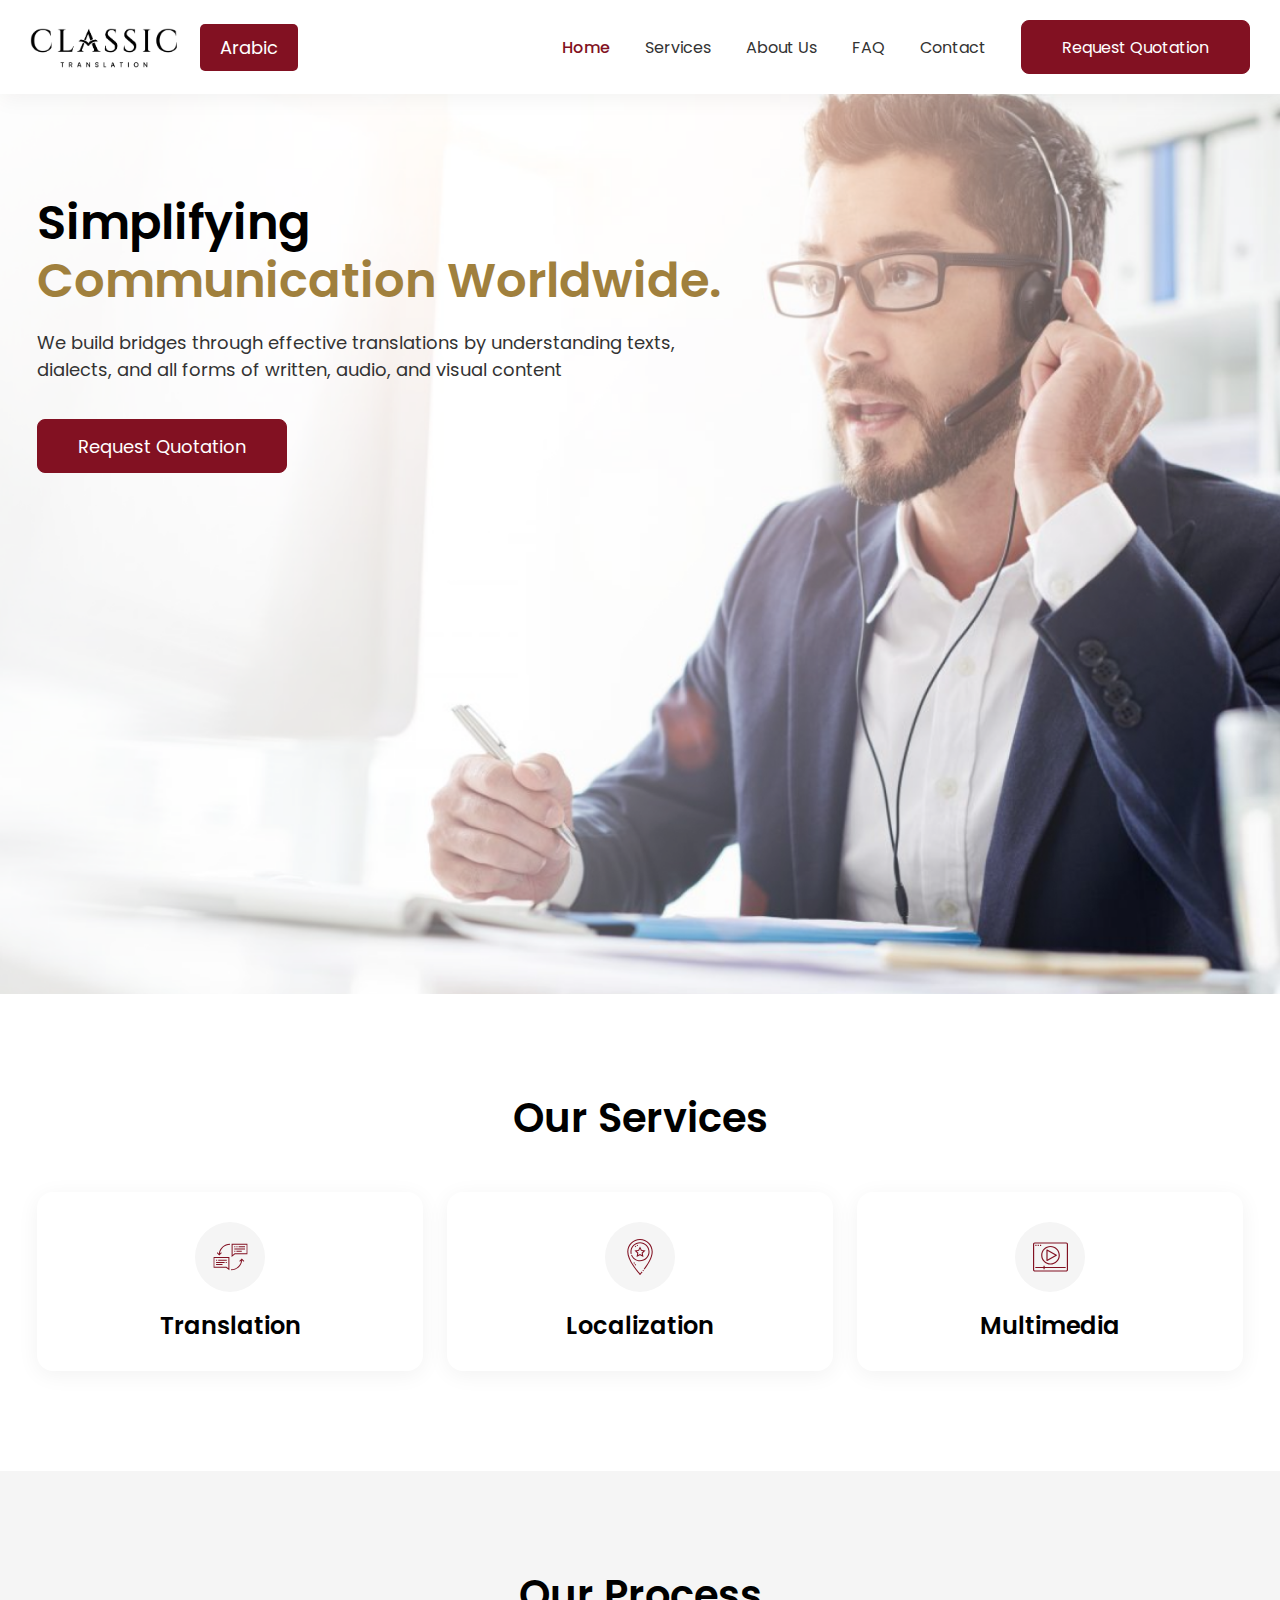
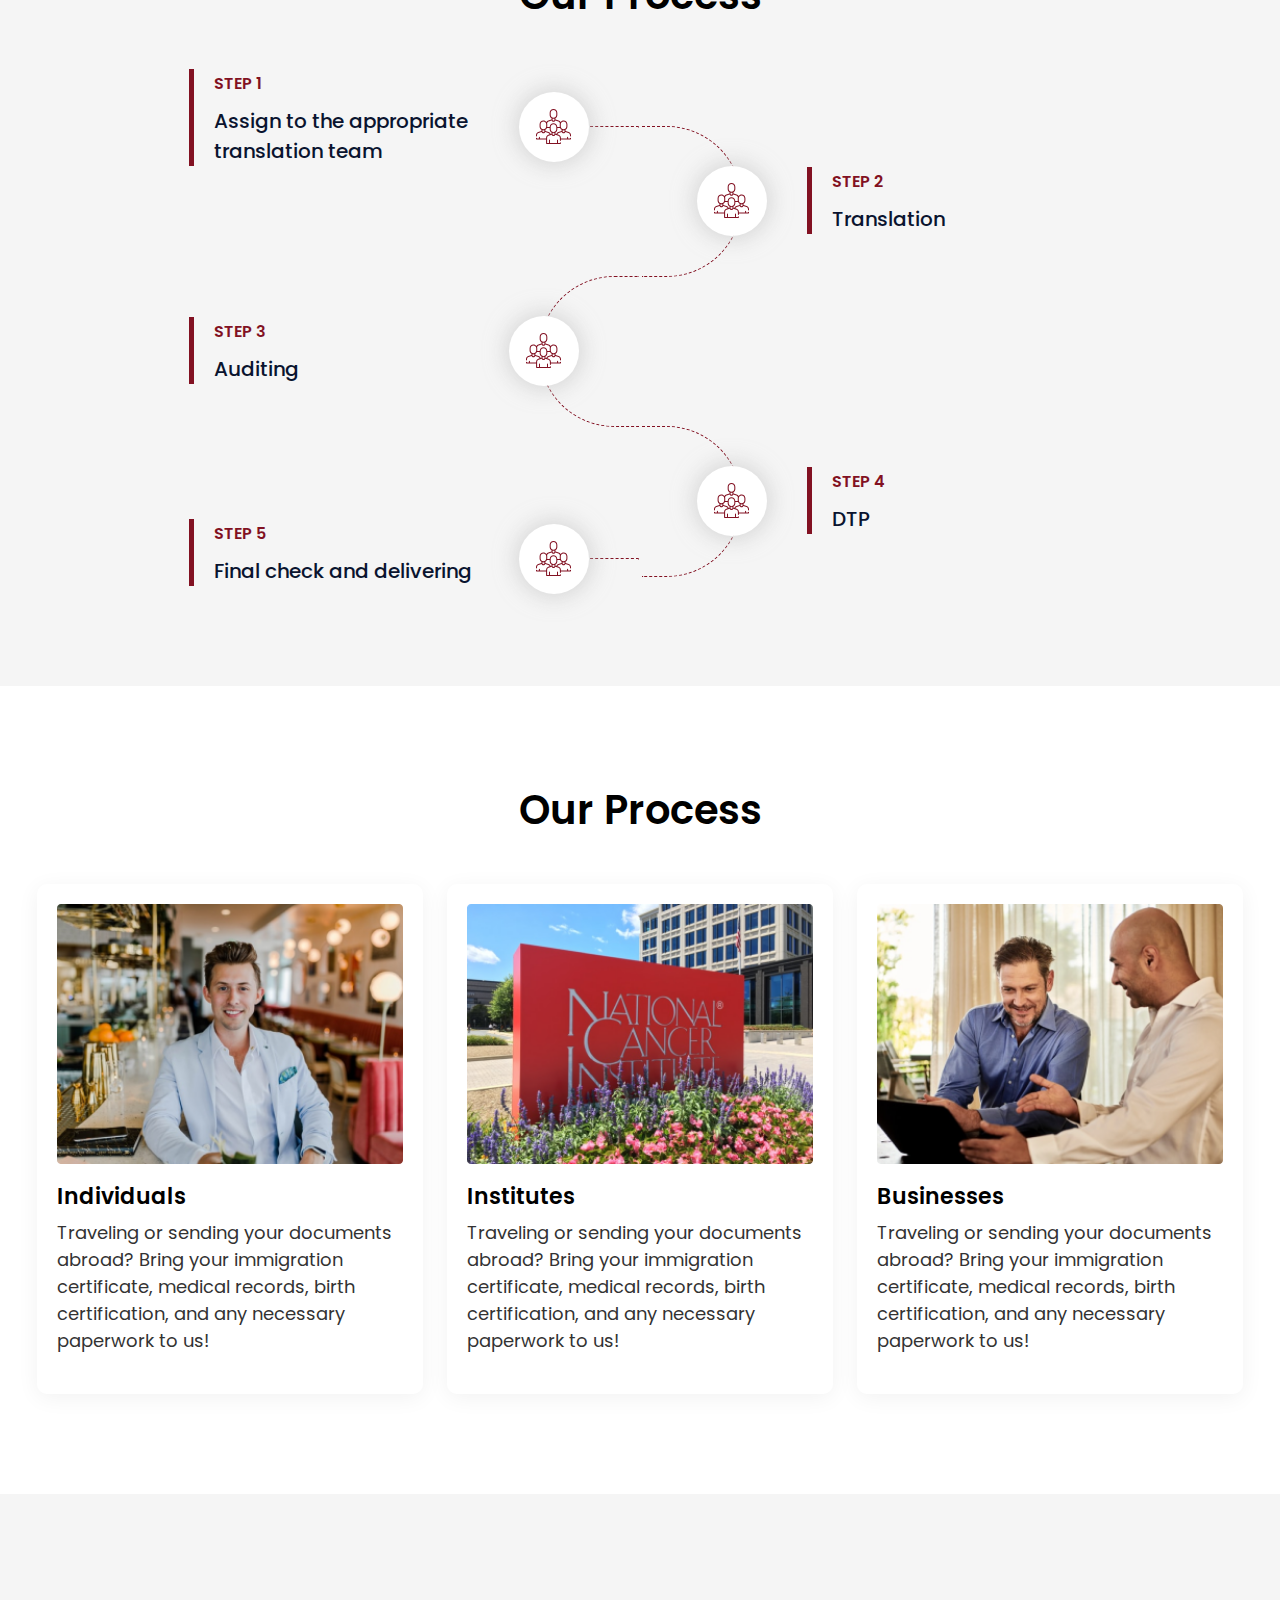
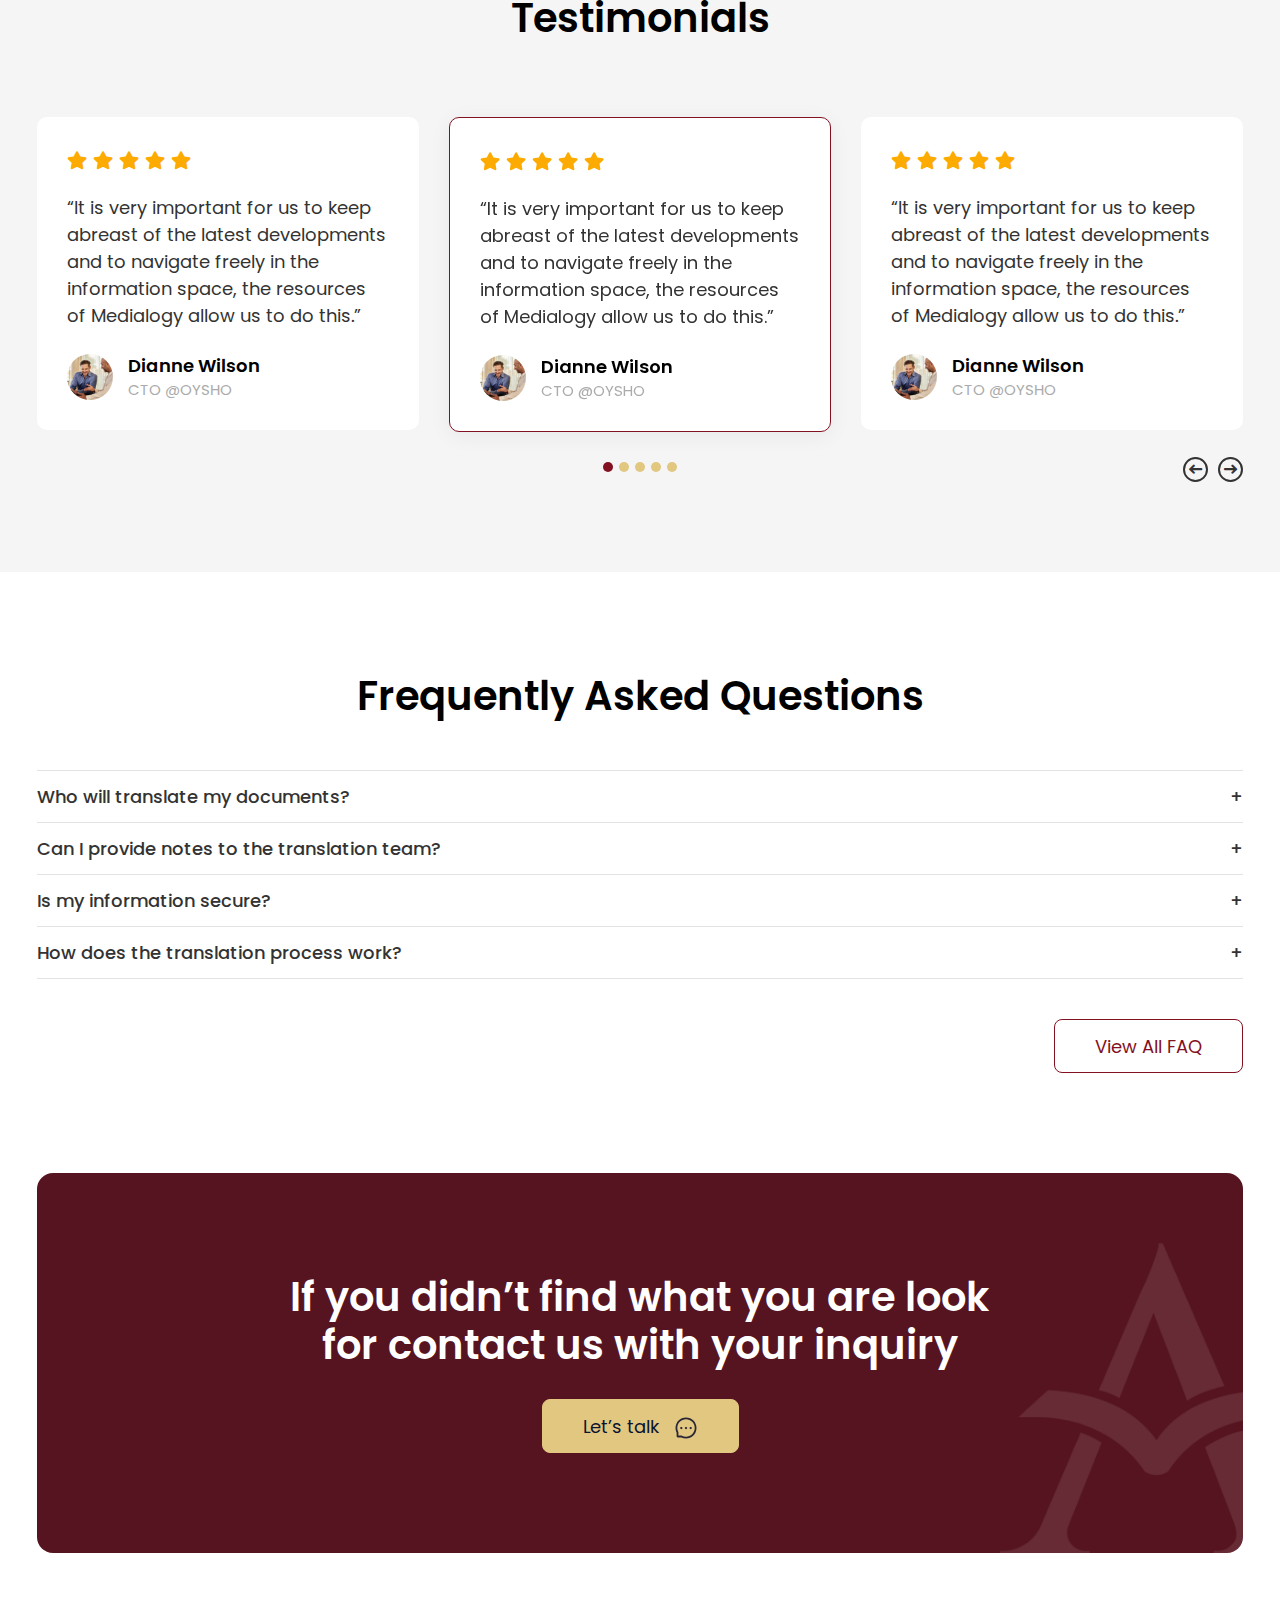
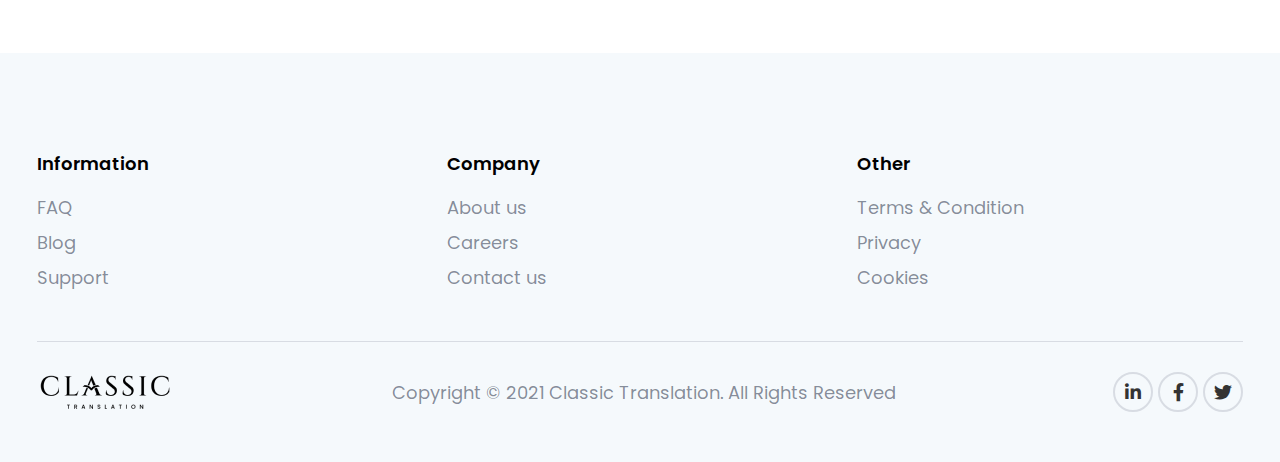
<file: index.html>
<!doctype html>
<html class="no-js" lang="">
    <head>
        <meta charset="utf-8">
        <meta http-equiv="x-ua-compatible" content="ie=edge">
        <title>Site Title Here</title>
        <meta name="description" content="">
        <meta name="viewport" content="width=device-width, initial-scale=1"> 
		<link rel="shortcut icon" type="image/x-icon" href="#">
        <!-- Place favicon.ico in the root directory -->
        
		<!-- CSS here -->
        <link rel="stylesheet" href="assets/css/bootstrap.min.css">
        <link rel="stylesheet" href="assets/css/owl.carousel.min.css">  
        <link rel="stylesheet" href="assets/css/fontawesome.min.css">  
        <link rel="stylesheet" href="assets/css/style.css">
        <link rel="stylesheet" href="assets/css/responsive.css">
  
    </head>
    <body>
 
       
        <!-- header-area START -->
        <div class="header-area">
            <div class="container-fluid">
                <div class="row align-items-center">
                    <div class="col-lg-3 col-8">
                        <div class="logo-area">
                            <a href="index.html"><img src="assets/img/logo.png" alt=""></a>
                            <button type="button" class="changeLang" data-lang="english">Arabic</button>
                        </div>
                    </div>
                    <div class="col-lg-9 d-none d-lg-block text-end">
                        <div class="menu-area">
                            <nav>
                                <ul id="nav">
                                    <li><a href="index.html" class="active">Home</a></li>
                                    <li><a href="#">Services</a></li> 
                                    <li><a href="about.html">About Us</a></li> 
                                    <li><a href="faq.html">FAQ</a></li> 
                                    <li><a href="contact.html">Contact</a></li> 
                                    <li><a href="request_a_demo.html" class="theme-btn">Request Quotation</a></li>    
                                </ul>
                            </nav>
                        </div>
                    </div>
                    <div class="col-4 d-block d-lg-none text-center">
                        <div class="bar">
                            <a class="bar-icon siteBar-btn" href="#">
                                <span></span>
                            </a>
                        </div>
                    </div>
                </div>
            </div>
        </div>
        <!-- mobile-menu START -->
        <div class="mobile-menu">
            <a href="#" class="bars siteBar-btn"><svg class="bi bi-x" width="1em" height="1em" viewBox="0 0 16 16" fill="currentColor" xmlns="http://www.w3.org/2000/svg">
                <path fill-rule="evenodd" d="M11.854 4.146a.5.5 0 010 .708l-7 7a.5.5 0 01-.708-.708l7-7a.5.5 0 01.708 0z" clip-rule="evenodd"/>
                <path fill-rule="evenodd" d="M4.146 4.146a.5.5 0 000 .708l7 7a.5.5 0 00.708-.708l-7-7a.5.5 0 00-.708 0z" clip-rule="evenodd"/>
            </svg></a> 
            <a href="index.html" class="logo"><img src="assets/img/logo.png" alt=""></a>
            <nav> 
                <ul>
                    <li><a class="active" href="index.html">Home</a></li>
                    <li><a href="#">Services</a></li> 
                    <li><a href="about.html">About Us</a></li> 
                    <li><a href="faq.html">FAQ</a></li> 
                    <li><a href="contact.html">Contact</a></li> 
                    <li><a href="request_a_demo.html" class="theme-btn">Request Quotation</a></li>   
                </ul>
            </nav> 
        </div> 
        <!-- header-area END -->

        <!-- main STARTED -->
        <main>

            <!-- Hero-area STARTED -->
            <div class="hero-area">
                <div class="container">
                    <div class="row">
                        <div class="col-lg-7">
                            <div class="hero-wrp">
                                <h1>Simplifying <span>Communication Worldwide.</span> </h1>
                                <p>We build bridges through effective translations by understanding texts, dialects, and all forms of written,
                                    audio, and visual content</p>
                                <a href="#" class="theme-btn">Request Quotation</a>
                            </div>
                        </div>
                    </div>
                </div>
                <img src="assets/img/home.png" alt="">
            </div>
            <!-- Hero-area END -->

            <!-- services-area STARTED -->
            <div class="services-area section-padding">
                <div class="container">
                    <div class="row">
                        <div class="col-lg-12">
                            <div class="section-title">
                                <h2>Our Services</h2>
                            </div>
                        </div>
                        <div class="col-md-4">
                            <div class="sr-blk"> 
                                <div class="iconItIs"> 
                                    <svg width="46" height="46" viewBox="0 0 46 46" fill="none" xmlns="http://www.w3.org/2000/svg">
                                    <g clip-path="url(#clip0)">
                                    <path d="M24.453 5.4707V22.9603L28.9117 19.4726H45.5V5.4707H24.453ZM44.1791 18.1517H28.4483L25.774 20.212V6.7917H44.1791V18.1517Z" fill="#821122"/>
                                    <path d="M0.5 23.0836V37.0856H17.1764L21.547 40.5732V23.0836H0.5ZM20.226 37.8249L17.6397 35.7646H1.82091V24.4045H20.226V37.8249Z" fill="#821122"/>
                                    <path d="M7.66659 18.6606L5.89858 16.8925L4.96448 17.8266L8.24948 21.1116L11.5346 17.8266L10.6005 16.8925L9.01738 18.4757C9.85629 11.8711 15.5107 6.748 22.3395 6.748V5.427C14.7182 5.427 8.42842 11.2372 7.66659 18.6606Z" fill="#821122"/>
                                    <path d="M37.8386 24.8793L34.5535 28.1643L35.4876 29.0984L37.0707 27.5152C36.2317 34.1197 30.5773 39.2429 23.7486 39.2429V40.5638C31.3699 40.5638 37.6597 34.7537 38.4215 27.3303L40.1895 29.0984L41.1236 28.1643L37.8386 24.8793Z" fill="#821122"/>
                                    <path d="M18.1125 26.6062H6.84048V27.9271H18.1125V26.6062Z" fill="#821122"/>
                                    <path d="M15.2945 29.4243H4.02249V30.7452H15.2945V29.4243Z" fill="#821122"/>
                                    <path d="M12.4765 32.2422H4.02249V33.5631H12.4765V32.2422Z" fill="#821122"/>
                                    <path d="M18.1125 29.4243H16.7036V30.7452H18.1125V29.4243Z" fill="#821122"/>
                                    <path d="M5.43147 26.6062H4.02249V27.9271H5.43147V26.6062Z" fill="#821122"/>
                                    <path d="M42.0656 8.99365H33.6116V10.3146H42.0656V8.99365Z" fill="#821122"/>
                                    <path d="M42.0656 11.8116H27.9756V13.1326H42.0656V11.8116Z" fill="#821122"/>
                                    <path d="M37.8386 14.6296H30.7935V15.9505H37.8386V14.6296Z" fill="#821122"/>
                                    <path d="M29.3846 14.6296H27.9756V15.9505H29.3846V14.6296Z" fill="#821122"/>
                                    <path d="M29.3846 8.99365H27.9756V10.3146H29.3846V8.99365Z" fill="#821122"/>
                                    <path d="M32.2025 8.99365H30.7935V10.3146H32.2025V8.99365Z" fill="#821122"/>
                                    </g>
                                    <defs>
                                    <clipPath id="clip0">
                                    <rect width="45" height="45" fill="white" transform="translate(0.5 0.5)"/>
                                    </clipPath>
                                    </defs>
                                    </svg> 
                                </div>
                                <h3>Translation</h3>
                            </div>
                        </div>
                        <div class="col-md-4">
                            <div class="sr-blk"> 
                                <div class="iconItIs">
                                    <svg width="26" height="36" viewBox="0 0 26 36" fill="none" xmlns="http://www.w3.org/2000/svg">
                                        <path d="M16.255 32.2356L15.4288 31.5692C15.6439 31.3026 15.8605 31.0303 16.0727 30.7599L16.9078 31.4151C16.6927 31.6893 16.473 31.9653 16.255 32.2356Z" fill="#821122"/>
                                        <path d="M13 36C13 36 9.5025 32.2716 6.46647 27.8577C2.35931 21.8865 0.276794 16.7945 0.276794 12.7232C0.276794 5.70755 5.98441 0 13 0C20.0156 0 25.7232 5.70755 25.7232 12.7232C25.7232 18.654 21.2917 25.7001 17.5742 30.5665L16.7308 29.9222C20.3488 25.1858 24.6617 18.3573 24.6617 12.7232C24.6617 6.2929 19.4303 1.06144 13 1.06144C6.56969 1.06144 1.33823 6.29283 1.33823 12.7232C1.33823 16.5186 3.41104 21.5397 7.33265 27.2441C9.69677 30.6828 12.0874 33.4254 13.0001 34.4393C13.3672 34.032 13.9725 33.3463 14.7146 32.453L15.5311 33.1313C14.272 34.6469 13 36 13 36Z" fill="#821122"/>
                                        <path d="M8.18634 26.5604L7.59515 25.6648L8.48749 25.0898L9.06574 25.9659L8.18634 26.5604Z" fill="#821122"/>
                                        <path d="M6.46091 23.8527L7.36738 23.3007L7.91933 24.2072L7.01286 24.7591L6.46091 23.8527Z" fill="#821122"/>
                                        <path d="M13 22.3537C8.98767 22.3537 5.37445 19.8201 4.00884 16.0493L5.00686 15.6878C6.2208 19.04 9.43296 21.2922 13 21.2922C17.686 21.2922 21.4984 17.4799 21.4984 12.7939C21.4984 8.10781 17.686 4.29539 13 4.29539C8.31394 4.29539 4.50159 8.10774 4.50159 12.7938C4.50159 13.4464 4.57577 14.0965 4.72202 14.7258L3.68815 14.9661C3.52355 14.258 3.44016 13.5272 3.44016 12.7938C3.44016 7.52246 7.72866 3.23389 13.0001 3.23389C18.2715 3.23389 22.56 7.52239 22.56 12.7938C22.56 18.0652 18.2713 22.3537 13 22.3537Z" fill="#821122"/>
                                        <path d="M16.4248 17.9498L13 16.1492L9.57522 17.9498L10.2293 14.1362L7.45853 11.4354L11.2875 10.879L13 7.4093L14.7124 10.879L18.5414 11.4354L15.7707 14.1362L16.4248 17.9498ZM13 14.95L15.015 16.0094L14.6302 13.7656L16.2604 12.1766L14.0075 11.8492L13 9.80773L11.9925 11.8492L9.73961 12.1766L11.3698 13.7656L10.985 16.0094L13 14.95Z" fill="#821122"/>
                                        <path d="M8.51109 8.24551L7.76205 7.49345C8.01764 7.23892 8.30248 6.99775 8.63287 6.75623L9.25929 7.61312C8.97291 7.82244 8.72815 8.02937 8.51109 8.24551Z" fill="#821122"/>
                                        <path d="M10.0925 7.10287L9.60764 6.15864C9.96018 5.97759 10.316 5.82881 10.6654 5.71631L10.9908 6.7267C10.6961 6.82155 10.3939 6.94811 10.0925 7.10287Z" fill="#821122"/>
                                    </svg>
                                </div>
                                <h3>Localization</h3>
                            </div>
                        </div>
                        <div class="col-md-4">
                            <div class="sr-blk"> 
                                <div class="iconItIs">
                                    <svg width="36" height="36" viewBox="0 0 36 36" fill="none" xmlns="http://www.w3.org/2000/svg">
                                        <path d="M24.5248 15.9054C24.4711 15.81 24.3923 15.7313 24.297 15.6775L14.697 10.2775C14.4091 10.1135 14.0427 10.2139 13.8787 10.5018C13.8269 10.5927 13.7998 10.6955 13.8 10.8001V21.6001C13.8007 21.8138 13.9149 22.011 14.1 22.1179C14.284 22.2255 14.5113 22.2273 14.697 22.1227L24.297 16.7227C24.5856 16.5599 24.6876 16.194 24.5248 15.9054ZM15 20.5741V11.8261L22.776 16.2001L15 20.5741Z" fill="#821122"/>
                                        <path d="M12 28.2V27H10.8V28.2H2.40002V29.4H10.8V30.6H12V29.4H33.6V28.2H12Z" fill="#821122"/>
                                        <path d="M18 6.59998C12.6981 6.59998 8.40002 10.8981 8.40002 16.2C8.40632 21.4993 12.7007 25.7937 18 25.8C23.3019 25.8 27.6 21.5019 27.6 16.2C27.6 10.8981 23.3019 6.59998 18 6.59998ZM18 24.6C13.3608 24.6 9.60002 20.8392 9.60002 16.2C9.60497 11.5629 13.3629 7.80493 18 7.79998C22.6392 7.79998 26.4 11.5608 26.4 16.2C26.4 20.8392 22.6392 24.6 18 24.6Z" fill="#821122"/>
                                        <path d="M34.2 3H1.8C0.805875 3 0 3.80588 0 4.8V31.2C0 32.1941 0.805875 33 1.8 33H34.2C35.1941 33 36 32.1941 36 31.2V4.8C36 3.80588 35.1941 3 34.2 3ZM34.8 31.2C34.8 31.5314 34.5314 31.8 34.2 31.8H1.8C1.46865 31.8 1.2 31.5314 1.2 31.2V4.8C1.2 4.46865 1.46865 4.2 1.8 4.2H34.2C34.5314 4.2 34.8 4.46865 34.8 4.8V31.2Z" fill="#821122"/>
                                        <path d="M3.60002 5.40002H2.40002V6.60002H3.60002V5.40002Z" fill="#821122"/>
                                        <path d="M5.99999 5.40002H4.79999V6.60002H5.99999V5.40002Z" fill="#821122"/>
                                        <path d="M8.40001 5.40002H7.20001V6.60002H8.40001V5.40002Z" fill="#821122"/>
                                    </svg>
                                </div>
                                <h3>Multimedia</h3>
                            </div>
                        </div>
                    </div>
                </div>
            </div>
            <!-- services-area END -->

            <!-- process-area STARTED -->
            <div class="process-area section-padding">
                <div class="container">
                    <div class="row">
                        <div class="col-lg-12">
                            <div class="section-title">
                                <h2>Our Process</h2>
                            </div>
                        </div> 
                        <div class="col-lg-12 d-none d-md-block">
                            <div class="theAllProcess"> 
                                <div class="theProcess firstBlk">
                                    <div class="process-blk"> 
                                        <div class="iconItIs"><svg width="45" height="45" viewBox="0 0 45 45" fill="none" xmlns="http://www.w3.org/2000/svg"><path d="M44.3408 35.2629C44.705 35.2629 45 34.9678 45 34.6038V33.5936C45 31.7712 43.8372 30.1637 42.1061 29.5933L37.9861 28.2377V26.8112C39.4207 25.9505 40.3832 24.3802 40.3832 22.5889V19.7478C40.3832 17.0344 38.1757 14.827 35.4624 14.827C33.8642 14.827 32.442 15.5934 31.5425 16.7774C31.0446 15.843 30.2003 15.1143 29.1432 14.7671L25.0236 13.4108V11.9843C26.4582 11.1236 27.4207 9.55327 27.4207 7.76197V4.92082C27.4208 2.20746 25.2134 0 22.5 0C19.7866 0 17.5792 2.20746 17.5792 4.92082V7.76189C17.5792 9.55318 18.5417 11.1235 19.9763 11.9842V13.4107L15.8571 14.7669C14.7998 15.1143 13.9554 15.843 13.4575 16.7774C12.558 15.5933 11.1358 14.827 9.53763 14.827C6.82427 14.827 4.61681 17.0344 4.61681 19.7478V22.5889C4.61681 24.3802 5.5793 25.9505 7.01394 26.8112V28.2377L2.89354 29.5934C1.16279 30.1637 0 31.7712 0 33.5936V34.6038C0 34.9678 0.295049 35.2629 0.65918 35.2629C1.02331 35.2629 1.31836 34.9678 1.31836 34.6038V33.5936C1.31836 32.3416 2.1172 31.2373 3.30583 30.8456L7.1652 29.5756C7.5179 30.5446 8.44813 31.2384 9.53754 31.2384C10.6269 31.2384 11.5571 30.5445 11.9098 29.5756L15.7686 30.8454C16.6145 31.1242 17.2699 31.7663 17.573 32.5801L15.8567 33.145C14.1255 33.7147 12.9624 35.322 12.9624 37.1444V37.9106H5.04729V36.2613C5.04729 35.8973 4.75225 35.6021 4.38811 35.6021C4.02398 35.6021 3.72894 35.8973 3.72894 36.2613V37.9106H1.31836V37.6829C1.31836 37.3189 1.02331 37.0238 0.65918 37.0238C0.295049 37.0238 0 37.3189 0 37.6829V38.5697C0 38.9338 0.295049 39.2289 0.65918 39.2289H12.9624V44.3406C12.9624 44.7047 13.2574 44.9998 13.6216 44.9998H31.3784C31.7425 44.9998 32.0375 44.7047 32.0375 44.3406V43.4602C32.0375 43.0961 31.7425 42.801 31.3784 42.801C31.0142 42.801 30.7192 43.0961 30.7192 43.4602V43.6816H28.3087V39.8129C28.3087 39.4488 28.0136 39.1537 27.6495 39.1537C27.2854 39.1537 26.9903 39.4488 26.9903 39.8129V43.6816H18.0097V39.8129C18.0097 39.4488 17.7146 39.1537 17.3505 39.1537C16.9864 39.1537 16.6913 39.4488 16.6913 39.8129V43.6816H14.2807V37.1446C14.2807 35.8928 15.0797 34.7887 16.2688 34.3974L20.1277 33.1274C20.4805 34.0962 21.4107 34.79 22.5 34.79C23.5893 34.79 24.5195 34.0963 24.8723 33.1274L28.7312 34.3974C29.9203 34.7888 30.7193 35.8928 30.7193 37.1446V40.3827C30.7193 40.7467 31.0143 41.0418 31.3784 41.0418C31.7426 41.0418 32.0376 40.7467 32.0376 40.3827V39.2291H44.3408C44.705 39.2291 45 38.934 45 38.5699V37.6831C45 37.3191 44.705 37.0239 44.3408 37.0239C43.9767 37.0239 43.6816 37.3191 43.6816 37.6831V37.9107H41.2711V36.2615C41.2711 35.8974 40.976 35.6023 40.6119 35.6023C40.2478 35.6023 39.9527 35.8974 39.9527 36.2615V37.9107H32.0375V37.1446C32.0375 35.3221 30.8744 33.7148 29.1432 33.1451L27.4269 32.5803C27.73 31.7666 28.3853 31.1244 29.2309 30.8457L33.0901 29.5758C33.4428 30.5447 34.3731 31.2386 35.4624 31.2386C36.5518 31.2386 37.482 30.5447 37.8347 29.5758L41.6937 30.8457C42.8828 31.2373 43.6816 32.3416 43.6816 33.5936V34.6038C43.6816 34.9678 43.9767 35.2629 44.3408 35.2629ZM35.4624 16.1452C37.4488 16.1452 39.0648 17.7613 39.0648 19.7477V22.5888C39.0648 24.5752 37.4487 26.1912 35.4624 26.1912C33.476 26.1912 31.86 24.5752 31.86 22.5888V19.7477C31.86 17.7613 33.476 16.1452 35.4624 16.1452ZM18.8975 7.76189V4.92082C18.8975 2.9344 20.5136 1.31836 22.5 1.31836C24.4864 1.31836 26.1025 2.9344 26.1025 4.92082V7.76189C26.1025 9.7483 24.4863 11.3643 22.5 11.3643C20.5137 11.3643 18.8975 9.7483 18.8975 7.76189ZM22.5 12.6827C22.9157 12.6827 23.3194 12.6304 23.7053 12.5329V13.8703C23.7052 13.8765 23.7052 13.8827 23.7053 13.8888C23.7048 14.553 23.1644 15.0932 22.5001 15.0932C21.8358 15.0932 21.2953 14.553 21.2948 13.8888C21.2948 13.8826 21.2949 13.8764 21.2948 13.8703V12.5329C21.6806 12.6303 22.0843 12.6827 22.5 12.6827ZM16.269 16.0193L20.1277 14.7488C20.4804 15.7177 21.4106 16.4116 22.4999 16.4116C23.5892 16.4116 24.5195 15.7177 24.8722 14.7488L28.7313 16.0194C29.8332 16.3813 30.5973 17.3463 30.7041 18.4934C30.5983 18.894 30.5415 19.3143 30.5415 19.7477V22.5888C30.5415 22.7558 30.55 22.9208 30.5663 23.0836H27.4152C27.302 20.4699 25.1409 18.3782 22.4998 18.3782C19.8587 18.3782 17.6977 20.4699 17.5845 23.0836H14.4333C14.4497 22.9208 14.4582 22.7558 14.4582 22.5888V19.7477C14.4582 19.3143 14.4013 18.8941 14.2956 18.4934C14.4025 17.3464 15.1668 16.3814 16.269 16.0193ZM22.5 29.7425C20.5136 29.7425 18.8975 28.1265 18.8975 26.1401V23.299C18.8975 21.3126 20.5137 19.6966 22.5 19.6966C24.4863 19.6966 26.1025 21.3126 26.1025 23.299V26.1401C26.1025 28.1265 24.4864 29.7425 22.5 29.7425ZM5.93508 22.5888V19.7477C5.93508 17.7613 7.55121 16.1452 9.53754 16.1452C11.5239 16.1452 13.1399 17.7613 13.1399 19.7477V22.5888C13.1399 24.5752 11.5239 26.1912 9.53754 26.1912C7.55121 26.1912 5.93508 24.5752 5.93508 22.5888ZM10.7428 28.7148C10.7428 29.3795 10.2022 29.9201 9.53754 29.9201C8.87291 29.9201 8.33221 29.3794 8.33221 28.7148V27.3597C8.71805 27.4573 9.12173 27.5096 9.53754 27.5096C9.95326 27.5096 10.3569 27.4573 10.7428 27.3597V28.7148ZM16.181 29.5933L12.0612 28.2377V26.8111C12.9831 26.258 13.709 25.4116 14.1108 24.402H17.5792V26.1401C17.5792 27.9314 18.5417 29.5017 19.9763 30.3624V31.7892L18.825 32.1681C18.392 30.9602 17.4295 30.0048 16.181 29.5933ZM22.5 33.4716C21.8354 33.4716 21.2947 32.9309 21.2947 32.2662V32.2582C21.2947 32.2569 21.2947 32.2556 21.2947 32.2544V30.9111C21.6805 31.0087 22.0842 31.061 22.5 31.061C22.9158 31.061 23.3194 31.0087 23.7053 30.9111V32.2544V32.2582V32.2662C23.7053 32.9309 23.1646 33.4716 22.5 33.4716ZM28.8187 29.5934C27.5705 30.0048 26.608 30.9602 26.1751 32.1681L25.0237 31.7892V30.3625C26.4583 29.5018 27.4208 27.9315 27.4208 26.1402V24.402H30.8892C31.291 25.4116 32.0169 26.2581 32.9388 26.8111V28.2377L28.8187 29.5934ZM35.4624 29.9202C34.7977 29.9202 34.2571 29.3795 34.2571 28.7149V27.3598C34.643 27.4574 35.0466 27.5097 35.4624 27.5097C35.8781 27.5097 36.2818 27.4574 36.6677 27.3598V28.7149C36.6677 29.3795 36.127 29.9202 35.4624 29.9202Z" fill="#821122"/></svg></div>
                                        <span>Step 1</span>
                                        <p>Assign to the appropriate  translation team</p> 
                                    </div>
                                    <div class="theShap"></div>
                                </div>
                                <div class="theProcess midBlk rightStyle">
                                    <div class="process-blk"> 
                                        <div class="iconItIs"><svg width="45" height="45" viewBox="0 0 45 45" fill="none" xmlns="http://www.w3.org/2000/svg"><path d="M44.3408 35.2629C44.705 35.2629 45 34.9678 45 34.6038V33.5936C45 31.7712 43.8372 30.1637 42.1061 29.5933L37.9861 28.2377V26.8112C39.4207 25.9505 40.3832 24.3802 40.3832 22.5889V19.7478C40.3832 17.0344 38.1757 14.827 35.4624 14.827C33.8642 14.827 32.442 15.5934 31.5425 16.7774C31.0446 15.843 30.2003 15.1143 29.1432 14.7671L25.0236 13.4108V11.9843C26.4582 11.1236 27.4207 9.55327 27.4207 7.76197V4.92082C27.4208 2.20746 25.2134 0 22.5 0C19.7866 0 17.5792 2.20746 17.5792 4.92082V7.76189C17.5792 9.55318 18.5417 11.1235 19.9763 11.9842V13.4107L15.8571 14.7669C14.7998 15.1143 13.9554 15.843 13.4575 16.7774C12.558 15.5933 11.1358 14.827 9.53763 14.827C6.82427 14.827 4.61681 17.0344 4.61681 19.7478V22.5889C4.61681 24.3802 5.5793 25.9505 7.01394 26.8112V28.2377L2.89354 29.5934C1.16279 30.1637 0 31.7712 0 33.5936V34.6038C0 34.9678 0.295049 35.2629 0.65918 35.2629C1.02331 35.2629 1.31836 34.9678 1.31836 34.6038V33.5936C1.31836 32.3416 2.1172 31.2373 3.30583 30.8456L7.1652 29.5756C7.5179 30.5446 8.44813 31.2384 9.53754 31.2384C10.6269 31.2384 11.5571 30.5445 11.9098 29.5756L15.7686 30.8454C16.6145 31.1242 17.2699 31.7663 17.573 32.5801L15.8567 33.145C14.1255 33.7147 12.9624 35.322 12.9624 37.1444V37.9106H5.04729V36.2613C5.04729 35.8973 4.75225 35.6021 4.38811 35.6021C4.02398 35.6021 3.72894 35.8973 3.72894 36.2613V37.9106H1.31836V37.6829C1.31836 37.3189 1.02331 37.0238 0.65918 37.0238C0.295049 37.0238 0 37.3189 0 37.6829V38.5697C0 38.9338 0.295049 39.2289 0.65918 39.2289H12.9624V44.3406C12.9624 44.7047 13.2574 44.9998 13.6216 44.9998H31.3784C31.7425 44.9998 32.0375 44.7047 32.0375 44.3406V43.4602C32.0375 43.0961 31.7425 42.801 31.3784 42.801C31.0142 42.801 30.7192 43.0961 30.7192 43.4602V43.6816H28.3087V39.8129C28.3087 39.4488 28.0136 39.1537 27.6495 39.1537C27.2854 39.1537 26.9903 39.4488 26.9903 39.8129V43.6816H18.0097V39.8129C18.0097 39.4488 17.7146 39.1537 17.3505 39.1537C16.9864 39.1537 16.6913 39.4488 16.6913 39.8129V43.6816H14.2807V37.1446C14.2807 35.8928 15.0797 34.7887 16.2688 34.3974L20.1277 33.1274C20.4805 34.0962 21.4107 34.79 22.5 34.79C23.5893 34.79 24.5195 34.0963 24.8723 33.1274L28.7312 34.3974C29.9203 34.7888 30.7193 35.8928 30.7193 37.1446V40.3827C30.7193 40.7467 31.0143 41.0418 31.3784 41.0418C31.7426 41.0418 32.0376 40.7467 32.0376 40.3827V39.2291H44.3408C44.705 39.2291 45 38.934 45 38.5699V37.6831C45 37.3191 44.705 37.0239 44.3408 37.0239C43.9767 37.0239 43.6816 37.3191 43.6816 37.6831V37.9107H41.2711V36.2615C41.2711 35.8974 40.976 35.6023 40.6119 35.6023C40.2478 35.6023 39.9527 35.8974 39.9527 36.2615V37.9107H32.0375V37.1446C32.0375 35.3221 30.8744 33.7148 29.1432 33.1451L27.4269 32.5803C27.73 31.7666 28.3853 31.1244 29.2309 30.8457L33.0901 29.5758C33.4428 30.5447 34.3731 31.2386 35.4624 31.2386C36.5518 31.2386 37.482 30.5447 37.8347 29.5758L41.6937 30.8457C42.8828 31.2373 43.6816 32.3416 43.6816 33.5936V34.6038C43.6816 34.9678 43.9767 35.2629 44.3408 35.2629ZM35.4624 16.1452C37.4488 16.1452 39.0648 17.7613 39.0648 19.7477V22.5888C39.0648 24.5752 37.4487 26.1912 35.4624 26.1912C33.476 26.1912 31.86 24.5752 31.86 22.5888V19.7477C31.86 17.7613 33.476 16.1452 35.4624 16.1452ZM18.8975 7.76189V4.92082C18.8975 2.9344 20.5136 1.31836 22.5 1.31836C24.4864 1.31836 26.1025 2.9344 26.1025 4.92082V7.76189C26.1025 9.7483 24.4863 11.3643 22.5 11.3643C20.5137 11.3643 18.8975 9.7483 18.8975 7.76189ZM22.5 12.6827C22.9157 12.6827 23.3194 12.6304 23.7053 12.5329V13.8703C23.7052 13.8765 23.7052 13.8827 23.7053 13.8888C23.7048 14.553 23.1644 15.0932 22.5001 15.0932C21.8358 15.0932 21.2953 14.553 21.2948 13.8888C21.2948 13.8826 21.2949 13.8764 21.2948 13.8703V12.5329C21.6806 12.6303 22.0843 12.6827 22.5 12.6827ZM16.269 16.0193L20.1277 14.7488C20.4804 15.7177 21.4106 16.4116 22.4999 16.4116C23.5892 16.4116 24.5195 15.7177 24.8722 14.7488L28.7313 16.0194C29.8332 16.3813 30.5973 17.3463 30.7041 18.4934C30.5983 18.894 30.5415 19.3143 30.5415 19.7477V22.5888C30.5415 22.7558 30.55 22.9208 30.5663 23.0836H27.4152C27.302 20.4699 25.1409 18.3782 22.4998 18.3782C19.8587 18.3782 17.6977 20.4699 17.5845 23.0836H14.4333C14.4497 22.9208 14.4582 22.7558 14.4582 22.5888V19.7477C14.4582 19.3143 14.4013 18.8941 14.2956 18.4934C14.4025 17.3464 15.1668 16.3814 16.269 16.0193ZM22.5 29.7425C20.5136 29.7425 18.8975 28.1265 18.8975 26.1401V23.299C18.8975 21.3126 20.5137 19.6966 22.5 19.6966C24.4863 19.6966 26.1025 21.3126 26.1025 23.299V26.1401C26.1025 28.1265 24.4864 29.7425 22.5 29.7425ZM5.93508 22.5888V19.7477C5.93508 17.7613 7.55121 16.1452 9.53754 16.1452C11.5239 16.1452 13.1399 17.7613 13.1399 19.7477V22.5888C13.1399 24.5752 11.5239 26.1912 9.53754 26.1912C7.55121 26.1912 5.93508 24.5752 5.93508 22.5888ZM10.7428 28.7148C10.7428 29.3795 10.2022 29.9201 9.53754 29.9201C8.87291 29.9201 8.33221 29.3794 8.33221 28.7148V27.3597C8.71805 27.4573 9.12173 27.5096 9.53754 27.5096C9.95326 27.5096 10.3569 27.4573 10.7428 27.3597V28.7148ZM16.181 29.5933L12.0612 28.2377V26.8111C12.9831 26.258 13.709 25.4116 14.1108 24.402H17.5792V26.1401C17.5792 27.9314 18.5417 29.5017 19.9763 30.3624V31.7892L18.825 32.1681C18.392 30.9602 17.4295 30.0048 16.181 29.5933ZM22.5 33.4716C21.8354 33.4716 21.2947 32.9309 21.2947 32.2662V32.2582C21.2947 32.2569 21.2947 32.2556 21.2947 32.2544V30.9111C21.6805 31.0087 22.0842 31.061 22.5 31.061C22.9158 31.061 23.3194 31.0087 23.7053 30.9111V32.2544V32.2582V32.2662C23.7053 32.9309 23.1646 33.4716 22.5 33.4716ZM28.8187 29.5934C27.5705 30.0048 26.608 30.9602 26.1751 32.1681L25.0237 31.7892V30.3625C26.4583 29.5018 27.4208 27.9315 27.4208 26.1402V24.402H30.8892C31.291 25.4116 32.0169 26.2581 32.9388 26.8111V28.2377L28.8187 29.5934ZM35.4624 29.9202C34.7977 29.9202 34.2571 29.3795 34.2571 28.7149V27.3598C34.643 27.4574 35.0466 27.5097 35.4624 27.5097C35.8781 27.5097 36.2818 27.4574 36.6677 27.3598V28.7149C36.6677 29.3795 36.127 29.9202 35.4624 29.9202Z" fill="#821122"/></svg></div> 
                                        <span>Step 2</span>
                                        <p>Translation</p> 
                                    </div>
                                    <div class="theShap"></div>
                                </div>
                                <div class="theProcess midBlk leftStyle">
                                    <div class="process-blk">
                                        <div class="iconItIs"><svg width="45" height="45" viewBox="0 0 45 45" fill="none" xmlns="http://www.w3.org/2000/svg"><path d="M44.3408 35.2629C44.705 35.2629 45 34.9678 45 34.6038V33.5936C45 31.7712 43.8372 30.1637 42.1061 29.5933L37.9861 28.2377V26.8112C39.4207 25.9505 40.3832 24.3802 40.3832 22.5889V19.7478C40.3832 17.0344 38.1757 14.827 35.4624 14.827C33.8642 14.827 32.442 15.5934 31.5425 16.7774C31.0446 15.843 30.2003 15.1143 29.1432 14.7671L25.0236 13.4108V11.9843C26.4582 11.1236 27.4207 9.55327 27.4207 7.76197V4.92082C27.4208 2.20746 25.2134 0 22.5 0C19.7866 0 17.5792 2.20746 17.5792 4.92082V7.76189C17.5792 9.55318 18.5417 11.1235 19.9763 11.9842V13.4107L15.8571 14.7669C14.7998 15.1143 13.9554 15.843 13.4575 16.7774C12.558 15.5933 11.1358 14.827 9.53763 14.827C6.82427 14.827 4.61681 17.0344 4.61681 19.7478V22.5889C4.61681 24.3802 5.5793 25.9505 7.01394 26.8112V28.2377L2.89354 29.5934C1.16279 30.1637 0 31.7712 0 33.5936V34.6038C0 34.9678 0.295049 35.2629 0.65918 35.2629C1.02331 35.2629 1.31836 34.9678 1.31836 34.6038V33.5936C1.31836 32.3416 2.1172 31.2373 3.30583 30.8456L7.1652 29.5756C7.5179 30.5446 8.44813 31.2384 9.53754 31.2384C10.6269 31.2384 11.5571 30.5445 11.9098 29.5756L15.7686 30.8454C16.6145 31.1242 17.2699 31.7663 17.573 32.5801L15.8567 33.145C14.1255 33.7147 12.9624 35.322 12.9624 37.1444V37.9106H5.04729V36.2613C5.04729 35.8973 4.75225 35.6021 4.38811 35.6021C4.02398 35.6021 3.72894 35.8973 3.72894 36.2613V37.9106H1.31836V37.6829C1.31836 37.3189 1.02331 37.0238 0.65918 37.0238C0.295049 37.0238 0 37.3189 0 37.6829V38.5697C0 38.9338 0.295049 39.2289 0.65918 39.2289H12.9624V44.3406C12.9624 44.7047 13.2574 44.9998 13.6216 44.9998H31.3784C31.7425 44.9998 32.0375 44.7047 32.0375 44.3406V43.4602C32.0375 43.0961 31.7425 42.801 31.3784 42.801C31.0142 42.801 30.7192 43.0961 30.7192 43.4602V43.6816H28.3087V39.8129C28.3087 39.4488 28.0136 39.1537 27.6495 39.1537C27.2854 39.1537 26.9903 39.4488 26.9903 39.8129V43.6816H18.0097V39.8129C18.0097 39.4488 17.7146 39.1537 17.3505 39.1537C16.9864 39.1537 16.6913 39.4488 16.6913 39.8129V43.6816H14.2807V37.1446C14.2807 35.8928 15.0797 34.7887 16.2688 34.3974L20.1277 33.1274C20.4805 34.0962 21.4107 34.79 22.5 34.79C23.5893 34.79 24.5195 34.0963 24.8723 33.1274L28.7312 34.3974C29.9203 34.7888 30.7193 35.8928 30.7193 37.1446V40.3827C30.7193 40.7467 31.0143 41.0418 31.3784 41.0418C31.7426 41.0418 32.0376 40.7467 32.0376 40.3827V39.2291H44.3408C44.705 39.2291 45 38.934 45 38.5699V37.6831C45 37.3191 44.705 37.0239 44.3408 37.0239C43.9767 37.0239 43.6816 37.3191 43.6816 37.6831V37.9107H41.2711V36.2615C41.2711 35.8974 40.976 35.6023 40.6119 35.6023C40.2478 35.6023 39.9527 35.8974 39.9527 36.2615V37.9107H32.0375V37.1446C32.0375 35.3221 30.8744 33.7148 29.1432 33.1451L27.4269 32.5803C27.73 31.7666 28.3853 31.1244 29.2309 30.8457L33.0901 29.5758C33.4428 30.5447 34.3731 31.2386 35.4624 31.2386C36.5518 31.2386 37.482 30.5447 37.8347 29.5758L41.6937 30.8457C42.8828 31.2373 43.6816 32.3416 43.6816 33.5936V34.6038C43.6816 34.9678 43.9767 35.2629 44.3408 35.2629ZM35.4624 16.1452C37.4488 16.1452 39.0648 17.7613 39.0648 19.7477V22.5888C39.0648 24.5752 37.4487 26.1912 35.4624 26.1912C33.476 26.1912 31.86 24.5752 31.86 22.5888V19.7477C31.86 17.7613 33.476 16.1452 35.4624 16.1452ZM18.8975 7.76189V4.92082C18.8975 2.9344 20.5136 1.31836 22.5 1.31836C24.4864 1.31836 26.1025 2.9344 26.1025 4.92082V7.76189C26.1025 9.7483 24.4863 11.3643 22.5 11.3643C20.5137 11.3643 18.8975 9.7483 18.8975 7.76189ZM22.5 12.6827C22.9157 12.6827 23.3194 12.6304 23.7053 12.5329V13.8703C23.7052 13.8765 23.7052 13.8827 23.7053 13.8888C23.7048 14.553 23.1644 15.0932 22.5001 15.0932C21.8358 15.0932 21.2953 14.553 21.2948 13.8888C21.2948 13.8826 21.2949 13.8764 21.2948 13.8703V12.5329C21.6806 12.6303 22.0843 12.6827 22.5 12.6827ZM16.269 16.0193L20.1277 14.7488C20.4804 15.7177 21.4106 16.4116 22.4999 16.4116C23.5892 16.4116 24.5195 15.7177 24.8722 14.7488L28.7313 16.0194C29.8332 16.3813 30.5973 17.3463 30.7041 18.4934C30.5983 18.894 30.5415 19.3143 30.5415 19.7477V22.5888C30.5415 22.7558 30.55 22.9208 30.5663 23.0836H27.4152C27.302 20.4699 25.1409 18.3782 22.4998 18.3782C19.8587 18.3782 17.6977 20.4699 17.5845 23.0836H14.4333C14.4497 22.9208 14.4582 22.7558 14.4582 22.5888V19.7477C14.4582 19.3143 14.4013 18.8941 14.2956 18.4934C14.4025 17.3464 15.1668 16.3814 16.269 16.0193ZM22.5 29.7425C20.5136 29.7425 18.8975 28.1265 18.8975 26.1401V23.299C18.8975 21.3126 20.5137 19.6966 22.5 19.6966C24.4863 19.6966 26.1025 21.3126 26.1025 23.299V26.1401C26.1025 28.1265 24.4864 29.7425 22.5 29.7425ZM5.93508 22.5888V19.7477C5.93508 17.7613 7.55121 16.1452 9.53754 16.1452C11.5239 16.1452 13.1399 17.7613 13.1399 19.7477V22.5888C13.1399 24.5752 11.5239 26.1912 9.53754 26.1912C7.55121 26.1912 5.93508 24.5752 5.93508 22.5888ZM10.7428 28.7148C10.7428 29.3795 10.2022 29.9201 9.53754 29.9201C8.87291 29.9201 8.33221 29.3794 8.33221 28.7148V27.3597C8.71805 27.4573 9.12173 27.5096 9.53754 27.5096C9.95326 27.5096 10.3569 27.4573 10.7428 27.3597V28.7148ZM16.181 29.5933L12.0612 28.2377V26.8111C12.9831 26.258 13.709 25.4116 14.1108 24.402H17.5792V26.1401C17.5792 27.9314 18.5417 29.5017 19.9763 30.3624V31.7892L18.825 32.1681C18.392 30.9602 17.4295 30.0048 16.181 29.5933ZM22.5 33.4716C21.8354 33.4716 21.2947 32.9309 21.2947 32.2662V32.2582C21.2947 32.2569 21.2947 32.2556 21.2947 32.2544V30.9111C21.6805 31.0087 22.0842 31.061 22.5 31.061C22.9158 31.061 23.3194 31.0087 23.7053 30.9111V32.2544V32.2582V32.2662C23.7053 32.9309 23.1646 33.4716 22.5 33.4716ZM28.8187 29.5934C27.5705 30.0048 26.608 30.9602 26.1751 32.1681L25.0237 31.7892V30.3625C26.4583 29.5018 27.4208 27.9315 27.4208 26.1402V24.402H30.8892C31.291 25.4116 32.0169 26.2581 32.9388 26.8111V28.2377L28.8187 29.5934ZM35.4624 29.9202C34.7977 29.9202 34.2571 29.3795 34.2571 28.7149V27.3598C34.643 27.4574 35.0466 27.5097 35.4624 27.5097C35.8781 27.5097 36.2818 27.4574 36.6677 27.3598V28.7149C36.6677 29.3795 36.127 29.9202 35.4624 29.9202Z" fill="#821122"/></svg></div> 
                                        <span>Step 3</span>
                                        <p>Auditing</p> 
                                    </div>
                                    <div class="theShap"></div>
                                </div>
                                <div class="theProcess midBlk rightStyle">
                                    <div class="process-blk">
                                        <div class="iconItIs"><svg width="45" height="45" viewBox="0 0 45 45" fill="none" xmlns="http://www.w3.org/2000/svg"><path d="M44.3408 35.2629C44.705 35.2629 45 34.9678 45 34.6038V33.5936C45 31.7712 43.8372 30.1637 42.1061 29.5933L37.9861 28.2377V26.8112C39.4207 25.9505 40.3832 24.3802 40.3832 22.5889V19.7478C40.3832 17.0344 38.1757 14.827 35.4624 14.827C33.8642 14.827 32.442 15.5934 31.5425 16.7774C31.0446 15.843 30.2003 15.1143 29.1432 14.7671L25.0236 13.4108V11.9843C26.4582 11.1236 27.4207 9.55327 27.4207 7.76197V4.92082C27.4208 2.20746 25.2134 0 22.5 0C19.7866 0 17.5792 2.20746 17.5792 4.92082V7.76189C17.5792 9.55318 18.5417 11.1235 19.9763 11.9842V13.4107L15.8571 14.7669C14.7998 15.1143 13.9554 15.843 13.4575 16.7774C12.558 15.5933 11.1358 14.827 9.53763 14.827C6.82427 14.827 4.61681 17.0344 4.61681 19.7478V22.5889C4.61681 24.3802 5.5793 25.9505 7.01394 26.8112V28.2377L2.89354 29.5934C1.16279 30.1637 0 31.7712 0 33.5936V34.6038C0 34.9678 0.295049 35.2629 0.65918 35.2629C1.02331 35.2629 1.31836 34.9678 1.31836 34.6038V33.5936C1.31836 32.3416 2.1172 31.2373 3.30583 30.8456L7.1652 29.5756C7.5179 30.5446 8.44813 31.2384 9.53754 31.2384C10.6269 31.2384 11.5571 30.5445 11.9098 29.5756L15.7686 30.8454C16.6145 31.1242 17.2699 31.7663 17.573 32.5801L15.8567 33.145C14.1255 33.7147 12.9624 35.322 12.9624 37.1444V37.9106H5.04729V36.2613C5.04729 35.8973 4.75225 35.6021 4.38811 35.6021C4.02398 35.6021 3.72894 35.8973 3.72894 36.2613V37.9106H1.31836V37.6829C1.31836 37.3189 1.02331 37.0238 0.65918 37.0238C0.295049 37.0238 0 37.3189 0 37.6829V38.5697C0 38.9338 0.295049 39.2289 0.65918 39.2289H12.9624V44.3406C12.9624 44.7047 13.2574 44.9998 13.6216 44.9998H31.3784C31.7425 44.9998 32.0375 44.7047 32.0375 44.3406V43.4602C32.0375 43.0961 31.7425 42.801 31.3784 42.801C31.0142 42.801 30.7192 43.0961 30.7192 43.4602V43.6816H28.3087V39.8129C28.3087 39.4488 28.0136 39.1537 27.6495 39.1537C27.2854 39.1537 26.9903 39.4488 26.9903 39.8129V43.6816H18.0097V39.8129C18.0097 39.4488 17.7146 39.1537 17.3505 39.1537C16.9864 39.1537 16.6913 39.4488 16.6913 39.8129V43.6816H14.2807V37.1446C14.2807 35.8928 15.0797 34.7887 16.2688 34.3974L20.1277 33.1274C20.4805 34.0962 21.4107 34.79 22.5 34.79C23.5893 34.79 24.5195 34.0963 24.8723 33.1274L28.7312 34.3974C29.9203 34.7888 30.7193 35.8928 30.7193 37.1446V40.3827C30.7193 40.7467 31.0143 41.0418 31.3784 41.0418C31.7426 41.0418 32.0376 40.7467 32.0376 40.3827V39.2291H44.3408C44.705 39.2291 45 38.934 45 38.5699V37.6831C45 37.3191 44.705 37.0239 44.3408 37.0239C43.9767 37.0239 43.6816 37.3191 43.6816 37.6831V37.9107H41.2711V36.2615C41.2711 35.8974 40.976 35.6023 40.6119 35.6023C40.2478 35.6023 39.9527 35.8974 39.9527 36.2615V37.9107H32.0375V37.1446C32.0375 35.3221 30.8744 33.7148 29.1432 33.1451L27.4269 32.5803C27.73 31.7666 28.3853 31.1244 29.2309 30.8457L33.0901 29.5758C33.4428 30.5447 34.3731 31.2386 35.4624 31.2386C36.5518 31.2386 37.482 30.5447 37.8347 29.5758L41.6937 30.8457C42.8828 31.2373 43.6816 32.3416 43.6816 33.5936V34.6038C43.6816 34.9678 43.9767 35.2629 44.3408 35.2629ZM35.4624 16.1452C37.4488 16.1452 39.0648 17.7613 39.0648 19.7477V22.5888C39.0648 24.5752 37.4487 26.1912 35.4624 26.1912C33.476 26.1912 31.86 24.5752 31.86 22.5888V19.7477C31.86 17.7613 33.476 16.1452 35.4624 16.1452ZM18.8975 7.76189V4.92082C18.8975 2.9344 20.5136 1.31836 22.5 1.31836C24.4864 1.31836 26.1025 2.9344 26.1025 4.92082V7.76189C26.1025 9.7483 24.4863 11.3643 22.5 11.3643C20.5137 11.3643 18.8975 9.7483 18.8975 7.76189ZM22.5 12.6827C22.9157 12.6827 23.3194 12.6304 23.7053 12.5329V13.8703C23.7052 13.8765 23.7052 13.8827 23.7053 13.8888C23.7048 14.553 23.1644 15.0932 22.5001 15.0932C21.8358 15.0932 21.2953 14.553 21.2948 13.8888C21.2948 13.8826 21.2949 13.8764 21.2948 13.8703V12.5329C21.6806 12.6303 22.0843 12.6827 22.5 12.6827ZM16.269 16.0193L20.1277 14.7488C20.4804 15.7177 21.4106 16.4116 22.4999 16.4116C23.5892 16.4116 24.5195 15.7177 24.8722 14.7488L28.7313 16.0194C29.8332 16.3813 30.5973 17.3463 30.7041 18.4934C30.5983 18.894 30.5415 19.3143 30.5415 19.7477V22.5888C30.5415 22.7558 30.55 22.9208 30.5663 23.0836H27.4152C27.302 20.4699 25.1409 18.3782 22.4998 18.3782C19.8587 18.3782 17.6977 20.4699 17.5845 23.0836H14.4333C14.4497 22.9208 14.4582 22.7558 14.4582 22.5888V19.7477C14.4582 19.3143 14.4013 18.8941 14.2956 18.4934C14.4025 17.3464 15.1668 16.3814 16.269 16.0193ZM22.5 29.7425C20.5136 29.7425 18.8975 28.1265 18.8975 26.1401V23.299C18.8975 21.3126 20.5137 19.6966 22.5 19.6966C24.4863 19.6966 26.1025 21.3126 26.1025 23.299V26.1401C26.1025 28.1265 24.4864 29.7425 22.5 29.7425ZM5.93508 22.5888V19.7477C5.93508 17.7613 7.55121 16.1452 9.53754 16.1452C11.5239 16.1452 13.1399 17.7613 13.1399 19.7477V22.5888C13.1399 24.5752 11.5239 26.1912 9.53754 26.1912C7.55121 26.1912 5.93508 24.5752 5.93508 22.5888ZM10.7428 28.7148C10.7428 29.3795 10.2022 29.9201 9.53754 29.9201C8.87291 29.9201 8.33221 29.3794 8.33221 28.7148V27.3597C8.71805 27.4573 9.12173 27.5096 9.53754 27.5096C9.95326 27.5096 10.3569 27.4573 10.7428 27.3597V28.7148ZM16.181 29.5933L12.0612 28.2377V26.8111C12.9831 26.258 13.709 25.4116 14.1108 24.402H17.5792V26.1401C17.5792 27.9314 18.5417 29.5017 19.9763 30.3624V31.7892L18.825 32.1681C18.392 30.9602 17.4295 30.0048 16.181 29.5933ZM22.5 33.4716C21.8354 33.4716 21.2947 32.9309 21.2947 32.2662V32.2582C21.2947 32.2569 21.2947 32.2556 21.2947 32.2544V30.9111C21.6805 31.0087 22.0842 31.061 22.5 31.061C22.9158 31.061 23.3194 31.0087 23.7053 30.9111V32.2544V32.2582V32.2662C23.7053 32.9309 23.1646 33.4716 22.5 33.4716ZM28.8187 29.5934C27.5705 30.0048 26.608 30.9602 26.1751 32.1681L25.0237 31.7892V30.3625C26.4583 29.5018 27.4208 27.9315 27.4208 26.1402V24.402H30.8892C31.291 25.4116 32.0169 26.2581 32.9388 26.8111V28.2377L28.8187 29.5934ZM35.4624 29.9202C34.7977 29.9202 34.2571 29.3795 34.2571 28.7149V27.3598C34.643 27.4574 35.0466 27.5097 35.4624 27.5097C35.8781 27.5097 36.2818 27.4574 36.6677 27.3598V28.7149C36.6677 29.3795 36.127 29.9202 35.4624 29.9202Z" fill="#821122"/></svg></div> 
                                        <span>Step 4</span>
                                        <p>DTP</p> 
                                    </div>
                                    <div class="theShap"></div>
                                </div> 
                                <div class="theProcess btmBlk">
                                    <div class="process-blk">
                                        <div class="iconItIs"><svg width="45" height="45" viewBox="0 0 45 45" fill="none" xmlns="http://www.w3.org/2000/svg"><path d="M44.3408 35.2629C44.705 35.2629 45 34.9678 45 34.6038V33.5936C45 31.7712 43.8372 30.1637 42.1061 29.5933L37.9861 28.2377V26.8112C39.4207 25.9505 40.3832 24.3802 40.3832 22.5889V19.7478C40.3832 17.0344 38.1757 14.827 35.4624 14.827C33.8642 14.827 32.442 15.5934 31.5425 16.7774C31.0446 15.843 30.2003 15.1143 29.1432 14.7671L25.0236 13.4108V11.9843C26.4582 11.1236 27.4207 9.55327 27.4207 7.76197V4.92082C27.4208 2.20746 25.2134 0 22.5 0C19.7866 0 17.5792 2.20746 17.5792 4.92082V7.76189C17.5792 9.55318 18.5417 11.1235 19.9763 11.9842V13.4107L15.8571 14.7669C14.7998 15.1143 13.9554 15.843 13.4575 16.7774C12.558 15.5933 11.1358 14.827 9.53763 14.827C6.82427 14.827 4.61681 17.0344 4.61681 19.7478V22.5889C4.61681 24.3802 5.5793 25.9505 7.01394 26.8112V28.2377L2.89354 29.5934C1.16279 30.1637 0 31.7712 0 33.5936V34.6038C0 34.9678 0.295049 35.2629 0.65918 35.2629C1.02331 35.2629 1.31836 34.9678 1.31836 34.6038V33.5936C1.31836 32.3416 2.1172 31.2373 3.30583 30.8456L7.1652 29.5756C7.5179 30.5446 8.44813 31.2384 9.53754 31.2384C10.6269 31.2384 11.5571 30.5445 11.9098 29.5756L15.7686 30.8454C16.6145 31.1242 17.2699 31.7663 17.573 32.5801L15.8567 33.145C14.1255 33.7147 12.9624 35.322 12.9624 37.1444V37.9106H5.04729V36.2613C5.04729 35.8973 4.75225 35.6021 4.38811 35.6021C4.02398 35.6021 3.72894 35.8973 3.72894 36.2613V37.9106H1.31836V37.6829C1.31836 37.3189 1.02331 37.0238 0.65918 37.0238C0.295049 37.0238 0 37.3189 0 37.6829V38.5697C0 38.9338 0.295049 39.2289 0.65918 39.2289H12.9624V44.3406C12.9624 44.7047 13.2574 44.9998 13.6216 44.9998H31.3784C31.7425 44.9998 32.0375 44.7047 32.0375 44.3406V43.4602C32.0375 43.0961 31.7425 42.801 31.3784 42.801C31.0142 42.801 30.7192 43.0961 30.7192 43.4602V43.6816H28.3087V39.8129C28.3087 39.4488 28.0136 39.1537 27.6495 39.1537C27.2854 39.1537 26.9903 39.4488 26.9903 39.8129V43.6816H18.0097V39.8129C18.0097 39.4488 17.7146 39.1537 17.3505 39.1537C16.9864 39.1537 16.6913 39.4488 16.6913 39.8129V43.6816H14.2807V37.1446C14.2807 35.8928 15.0797 34.7887 16.2688 34.3974L20.1277 33.1274C20.4805 34.0962 21.4107 34.79 22.5 34.79C23.5893 34.79 24.5195 34.0963 24.8723 33.1274L28.7312 34.3974C29.9203 34.7888 30.7193 35.8928 30.7193 37.1446V40.3827C30.7193 40.7467 31.0143 41.0418 31.3784 41.0418C31.7426 41.0418 32.0376 40.7467 32.0376 40.3827V39.2291H44.3408C44.705 39.2291 45 38.934 45 38.5699V37.6831C45 37.3191 44.705 37.0239 44.3408 37.0239C43.9767 37.0239 43.6816 37.3191 43.6816 37.6831V37.9107H41.2711V36.2615C41.2711 35.8974 40.976 35.6023 40.6119 35.6023C40.2478 35.6023 39.9527 35.8974 39.9527 36.2615V37.9107H32.0375V37.1446C32.0375 35.3221 30.8744 33.7148 29.1432 33.1451L27.4269 32.5803C27.73 31.7666 28.3853 31.1244 29.2309 30.8457L33.0901 29.5758C33.4428 30.5447 34.3731 31.2386 35.4624 31.2386C36.5518 31.2386 37.482 30.5447 37.8347 29.5758L41.6937 30.8457C42.8828 31.2373 43.6816 32.3416 43.6816 33.5936V34.6038C43.6816 34.9678 43.9767 35.2629 44.3408 35.2629ZM35.4624 16.1452C37.4488 16.1452 39.0648 17.7613 39.0648 19.7477V22.5888C39.0648 24.5752 37.4487 26.1912 35.4624 26.1912C33.476 26.1912 31.86 24.5752 31.86 22.5888V19.7477C31.86 17.7613 33.476 16.1452 35.4624 16.1452ZM18.8975 7.76189V4.92082C18.8975 2.9344 20.5136 1.31836 22.5 1.31836C24.4864 1.31836 26.1025 2.9344 26.1025 4.92082V7.76189C26.1025 9.7483 24.4863 11.3643 22.5 11.3643C20.5137 11.3643 18.8975 9.7483 18.8975 7.76189ZM22.5 12.6827C22.9157 12.6827 23.3194 12.6304 23.7053 12.5329V13.8703C23.7052 13.8765 23.7052 13.8827 23.7053 13.8888C23.7048 14.553 23.1644 15.0932 22.5001 15.0932C21.8358 15.0932 21.2953 14.553 21.2948 13.8888C21.2948 13.8826 21.2949 13.8764 21.2948 13.8703V12.5329C21.6806 12.6303 22.0843 12.6827 22.5 12.6827ZM16.269 16.0193L20.1277 14.7488C20.4804 15.7177 21.4106 16.4116 22.4999 16.4116C23.5892 16.4116 24.5195 15.7177 24.8722 14.7488L28.7313 16.0194C29.8332 16.3813 30.5973 17.3463 30.7041 18.4934C30.5983 18.894 30.5415 19.3143 30.5415 19.7477V22.5888C30.5415 22.7558 30.55 22.9208 30.5663 23.0836H27.4152C27.302 20.4699 25.1409 18.3782 22.4998 18.3782C19.8587 18.3782 17.6977 20.4699 17.5845 23.0836H14.4333C14.4497 22.9208 14.4582 22.7558 14.4582 22.5888V19.7477C14.4582 19.3143 14.4013 18.8941 14.2956 18.4934C14.4025 17.3464 15.1668 16.3814 16.269 16.0193ZM22.5 29.7425C20.5136 29.7425 18.8975 28.1265 18.8975 26.1401V23.299C18.8975 21.3126 20.5137 19.6966 22.5 19.6966C24.4863 19.6966 26.1025 21.3126 26.1025 23.299V26.1401C26.1025 28.1265 24.4864 29.7425 22.5 29.7425ZM5.93508 22.5888V19.7477C5.93508 17.7613 7.55121 16.1452 9.53754 16.1452C11.5239 16.1452 13.1399 17.7613 13.1399 19.7477V22.5888C13.1399 24.5752 11.5239 26.1912 9.53754 26.1912C7.55121 26.1912 5.93508 24.5752 5.93508 22.5888ZM10.7428 28.7148C10.7428 29.3795 10.2022 29.9201 9.53754 29.9201C8.87291 29.9201 8.33221 29.3794 8.33221 28.7148V27.3597C8.71805 27.4573 9.12173 27.5096 9.53754 27.5096C9.95326 27.5096 10.3569 27.4573 10.7428 27.3597V28.7148ZM16.181 29.5933L12.0612 28.2377V26.8111C12.9831 26.258 13.709 25.4116 14.1108 24.402H17.5792V26.1401C17.5792 27.9314 18.5417 29.5017 19.9763 30.3624V31.7892L18.825 32.1681C18.392 30.9602 17.4295 30.0048 16.181 29.5933ZM22.5 33.4716C21.8354 33.4716 21.2947 32.9309 21.2947 32.2662V32.2582C21.2947 32.2569 21.2947 32.2556 21.2947 32.2544V30.9111C21.6805 31.0087 22.0842 31.061 22.5 31.061C22.9158 31.061 23.3194 31.0087 23.7053 30.9111V32.2544V32.2582V32.2662C23.7053 32.9309 23.1646 33.4716 22.5 33.4716ZM28.8187 29.5934C27.5705 30.0048 26.608 30.9602 26.1751 32.1681L25.0237 31.7892V30.3625C26.4583 29.5018 27.4208 27.9315 27.4208 26.1402V24.402H30.8892C31.291 25.4116 32.0169 26.2581 32.9388 26.8111V28.2377L28.8187 29.5934ZM35.4624 29.9202C34.7977 29.9202 34.2571 29.3795 34.2571 28.7149V27.3598C34.643 27.4574 35.0466 27.5097 35.4624 27.5097C35.8781 27.5097 36.2818 27.4574 36.6677 27.3598V28.7149C36.6677 29.3795 36.127 29.9202 35.4624 29.9202Z" fill="#821122"/></svg></div> 
                                        <span>Step 5</span>
                                        <p>Final check and delivering</p> 
                                    </div>
                                    <div class="theShap"></div>
                                </div>
                            </div>
                        </div> 
                        <div class="col-lg-12 d-block d-md-none"> 
                            <div class="process-wrp">
                                <div class="all-process-blk"> 
                                    <div class="process-blk">
                                        <div class="iconItIs"><svg width="45" height="45" viewBox="0 0 45 45" fill="none" xmlns="http://www.w3.org/2000/svg"><path d="M44.3408 35.2629C44.705 35.2629 45 34.9678 45 34.6038V33.5936C45 31.7712 43.8372 30.1637 42.1061 29.5933L37.9861 28.2377V26.8112C39.4207 25.9505 40.3832 24.3802 40.3832 22.5889V19.7478C40.3832 17.0344 38.1757 14.827 35.4624 14.827C33.8642 14.827 32.442 15.5934 31.5425 16.7774C31.0446 15.843 30.2003 15.1143 29.1432 14.7671L25.0236 13.4108V11.9843C26.4582 11.1236 27.4207 9.55327 27.4207 7.76197V4.92082C27.4208 2.20746 25.2134 0 22.5 0C19.7866 0 17.5792 2.20746 17.5792 4.92082V7.76189C17.5792 9.55318 18.5417 11.1235 19.9763 11.9842V13.4107L15.8571 14.7669C14.7998 15.1143 13.9554 15.843 13.4575 16.7774C12.558 15.5933 11.1358 14.827 9.53763 14.827C6.82427 14.827 4.61681 17.0344 4.61681 19.7478V22.5889C4.61681 24.3802 5.5793 25.9505 7.01394 26.8112V28.2377L2.89354 29.5934C1.16279 30.1637 0 31.7712 0 33.5936V34.6038C0 34.9678 0.295049 35.2629 0.65918 35.2629C1.02331 35.2629 1.31836 34.9678 1.31836 34.6038V33.5936C1.31836 32.3416 2.1172 31.2373 3.30583 30.8456L7.1652 29.5756C7.5179 30.5446 8.44813 31.2384 9.53754 31.2384C10.6269 31.2384 11.5571 30.5445 11.9098 29.5756L15.7686 30.8454C16.6145 31.1242 17.2699 31.7663 17.573 32.5801L15.8567 33.145C14.1255 33.7147 12.9624 35.322 12.9624 37.1444V37.9106H5.04729V36.2613C5.04729 35.8973 4.75225 35.6021 4.38811 35.6021C4.02398 35.6021 3.72894 35.8973 3.72894 36.2613V37.9106H1.31836V37.6829C1.31836 37.3189 1.02331 37.0238 0.65918 37.0238C0.295049 37.0238 0 37.3189 0 37.6829V38.5697C0 38.9338 0.295049 39.2289 0.65918 39.2289H12.9624V44.3406C12.9624 44.7047 13.2574 44.9998 13.6216 44.9998H31.3784C31.7425 44.9998 32.0375 44.7047 32.0375 44.3406V43.4602C32.0375 43.0961 31.7425 42.801 31.3784 42.801C31.0142 42.801 30.7192 43.0961 30.7192 43.4602V43.6816H28.3087V39.8129C28.3087 39.4488 28.0136 39.1537 27.6495 39.1537C27.2854 39.1537 26.9903 39.4488 26.9903 39.8129V43.6816H18.0097V39.8129C18.0097 39.4488 17.7146 39.1537 17.3505 39.1537C16.9864 39.1537 16.6913 39.4488 16.6913 39.8129V43.6816H14.2807V37.1446C14.2807 35.8928 15.0797 34.7887 16.2688 34.3974L20.1277 33.1274C20.4805 34.0962 21.4107 34.79 22.5 34.79C23.5893 34.79 24.5195 34.0963 24.8723 33.1274L28.7312 34.3974C29.9203 34.7888 30.7193 35.8928 30.7193 37.1446V40.3827C30.7193 40.7467 31.0143 41.0418 31.3784 41.0418C31.7426 41.0418 32.0376 40.7467 32.0376 40.3827V39.2291H44.3408C44.705 39.2291 45 38.934 45 38.5699V37.6831C45 37.3191 44.705 37.0239 44.3408 37.0239C43.9767 37.0239 43.6816 37.3191 43.6816 37.6831V37.9107H41.2711V36.2615C41.2711 35.8974 40.976 35.6023 40.6119 35.6023C40.2478 35.6023 39.9527 35.8974 39.9527 36.2615V37.9107H32.0375V37.1446C32.0375 35.3221 30.8744 33.7148 29.1432 33.1451L27.4269 32.5803C27.73 31.7666 28.3853 31.1244 29.2309 30.8457L33.0901 29.5758C33.4428 30.5447 34.3731 31.2386 35.4624 31.2386C36.5518 31.2386 37.482 30.5447 37.8347 29.5758L41.6937 30.8457C42.8828 31.2373 43.6816 32.3416 43.6816 33.5936V34.6038C43.6816 34.9678 43.9767 35.2629 44.3408 35.2629ZM35.4624 16.1452C37.4488 16.1452 39.0648 17.7613 39.0648 19.7477V22.5888C39.0648 24.5752 37.4487 26.1912 35.4624 26.1912C33.476 26.1912 31.86 24.5752 31.86 22.5888V19.7477C31.86 17.7613 33.476 16.1452 35.4624 16.1452ZM18.8975 7.76189V4.92082C18.8975 2.9344 20.5136 1.31836 22.5 1.31836C24.4864 1.31836 26.1025 2.9344 26.1025 4.92082V7.76189C26.1025 9.7483 24.4863 11.3643 22.5 11.3643C20.5137 11.3643 18.8975 9.7483 18.8975 7.76189ZM22.5 12.6827C22.9157 12.6827 23.3194 12.6304 23.7053 12.5329V13.8703C23.7052 13.8765 23.7052 13.8827 23.7053 13.8888C23.7048 14.553 23.1644 15.0932 22.5001 15.0932C21.8358 15.0932 21.2953 14.553 21.2948 13.8888C21.2948 13.8826 21.2949 13.8764 21.2948 13.8703V12.5329C21.6806 12.6303 22.0843 12.6827 22.5 12.6827ZM16.269 16.0193L20.1277 14.7488C20.4804 15.7177 21.4106 16.4116 22.4999 16.4116C23.5892 16.4116 24.5195 15.7177 24.8722 14.7488L28.7313 16.0194C29.8332 16.3813 30.5973 17.3463 30.7041 18.4934C30.5983 18.894 30.5415 19.3143 30.5415 19.7477V22.5888C30.5415 22.7558 30.55 22.9208 30.5663 23.0836H27.4152C27.302 20.4699 25.1409 18.3782 22.4998 18.3782C19.8587 18.3782 17.6977 20.4699 17.5845 23.0836H14.4333C14.4497 22.9208 14.4582 22.7558 14.4582 22.5888V19.7477C14.4582 19.3143 14.4013 18.8941 14.2956 18.4934C14.4025 17.3464 15.1668 16.3814 16.269 16.0193ZM22.5 29.7425C20.5136 29.7425 18.8975 28.1265 18.8975 26.1401V23.299C18.8975 21.3126 20.5137 19.6966 22.5 19.6966C24.4863 19.6966 26.1025 21.3126 26.1025 23.299V26.1401C26.1025 28.1265 24.4864 29.7425 22.5 29.7425ZM5.93508 22.5888V19.7477C5.93508 17.7613 7.55121 16.1452 9.53754 16.1452C11.5239 16.1452 13.1399 17.7613 13.1399 19.7477V22.5888C13.1399 24.5752 11.5239 26.1912 9.53754 26.1912C7.55121 26.1912 5.93508 24.5752 5.93508 22.5888ZM10.7428 28.7148C10.7428 29.3795 10.2022 29.9201 9.53754 29.9201C8.87291 29.9201 8.33221 29.3794 8.33221 28.7148V27.3597C8.71805 27.4573 9.12173 27.5096 9.53754 27.5096C9.95326 27.5096 10.3569 27.4573 10.7428 27.3597V28.7148ZM16.181 29.5933L12.0612 28.2377V26.8111C12.9831 26.258 13.709 25.4116 14.1108 24.402H17.5792V26.1401C17.5792 27.9314 18.5417 29.5017 19.9763 30.3624V31.7892L18.825 32.1681C18.392 30.9602 17.4295 30.0048 16.181 29.5933ZM22.5 33.4716C21.8354 33.4716 21.2947 32.9309 21.2947 32.2662V32.2582C21.2947 32.2569 21.2947 32.2556 21.2947 32.2544V30.9111C21.6805 31.0087 22.0842 31.061 22.5 31.061C22.9158 31.061 23.3194 31.0087 23.7053 30.9111V32.2544V32.2582V32.2662C23.7053 32.9309 23.1646 33.4716 22.5 33.4716ZM28.8187 29.5934C27.5705 30.0048 26.608 30.9602 26.1751 32.1681L25.0237 31.7892V30.3625C26.4583 29.5018 27.4208 27.9315 27.4208 26.1402V24.402H30.8892C31.291 25.4116 32.0169 26.2581 32.9388 26.8111V28.2377L28.8187 29.5934ZM35.4624 29.9202C34.7977 29.9202 34.2571 29.3795 34.2571 28.7149V27.3598C34.643 27.4574 35.0466 27.5097 35.4624 27.5097C35.8781 27.5097 36.2818 27.4574 36.6677 27.3598V28.7149C36.6677 29.3795 36.127 29.9202 35.4624 29.9202Z" fill="#821122"/></svg></div>
                                        <span>Step 1</span>
                                        <p>Assign to the appropriate  translation team</p> 
                                    </div>
                                    <div class="process-blk secondOne">
                                        <div class="iconItIs"><svg width="45" height="45" viewBox="0 0 45 45" fill="none" xmlns="http://www.w3.org/2000/svg"><path d="M44.3408 35.2629C44.705 35.2629 45 34.9678 45 34.6038V33.5936C45 31.7712 43.8372 30.1637 42.1061 29.5933L37.9861 28.2377V26.8112C39.4207 25.9505 40.3832 24.3802 40.3832 22.5889V19.7478C40.3832 17.0344 38.1757 14.827 35.4624 14.827C33.8642 14.827 32.442 15.5934 31.5425 16.7774C31.0446 15.843 30.2003 15.1143 29.1432 14.7671L25.0236 13.4108V11.9843C26.4582 11.1236 27.4207 9.55327 27.4207 7.76197V4.92082C27.4208 2.20746 25.2134 0 22.5 0C19.7866 0 17.5792 2.20746 17.5792 4.92082V7.76189C17.5792 9.55318 18.5417 11.1235 19.9763 11.9842V13.4107L15.8571 14.7669C14.7998 15.1143 13.9554 15.843 13.4575 16.7774C12.558 15.5933 11.1358 14.827 9.53763 14.827C6.82427 14.827 4.61681 17.0344 4.61681 19.7478V22.5889C4.61681 24.3802 5.5793 25.9505 7.01394 26.8112V28.2377L2.89354 29.5934C1.16279 30.1637 0 31.7712 0 33.5936V34.6038C0 34.9678 0.295049 35.2629 0.65918 35.2629C1.02331 35.2629 1.31836 34.9678 1.31836 34.6038V33.5936C1.31836 32.3416 2.1172 31.2373 3.30583 30.8456L7.1652 29.5756C7.5179 30.5446 8.44813 31.2384 9.53754 31.2384C10.6269 31.2384 11.5571 30.5445 11.9098 29.5756L15.7686 30.8454C16.6145 31.1242 17.2699 31.7663 17.573 32.5801L15.8567 33.145C14.1255 33.7147 12.9624 35.322 12.9624 37.1444V37.9106H5.04729V36.2613C5.04729 35.8973 4.75225 35.6021 4.38811 35.6021C4.02398 35.6021 3.72894 35.8973 3.72894 36.2613V37.9106H1.31836V37.6829C1.31836 37.3189 1.02331 37.0238 0.65918 37.0238C0.295049 37.0238 0 37.3189 0 37.6829V38.5697C0 38.9338 0.295049 39.2289 0.65918 39.2289H12.9624V44.3406C12.9624 44.7047 13.2574 44.9998 13.6216 44.9998H31.3784C31.7425 44.9998 32.0375 44.7047 32.0375 44.3406V43.4602C32.0375 43.0961 31.7425 42.801 31.3784 42.801C31.0142 42.801 30.7192 43.0961 30.7192 43.4602V43.6816H28.3087V39.8129C28.3087 39.4488 28.0136 39.1537 27.6495 39.1537C27.2854 39.1537 26.9903 39.4488 26.9903 39.8129V43.6816H18.0097V39.8129C18.0097 39.4488 17.7146 39.1537 17.3505 39.1537C16.9864 39.1537 16.6913 39.4488 16.6913 39.8129V43.6816H14.2807V37.1446C14.2807 35.8928 15.0797 34.7887 16.2688 34.3974L20.1277 33.1274C20.4805 34.0962 21.4107 34.79 22.5 34.79C23.5893 34.79 24.5195 34.0963 24.8723 33.1274L28.7312 34.3974C29.9203 34.7888 30.7193 35.8928 30.7193 37.1446V40.3827C30.7193 40.7467 31.0143 41.0418 31.3784 41.0418C31.7426 41.0418 32.0376 40.7467 32.0376 40.3827V39.2291H44.3408C44.705 39.2291 45 38.934 45 38.5699V37.6831C45 37.3191 44.705 37.0239 44.3408 37.0239C43.9767 37.0239 43.6816 37.3191 43.6816 37.6831V37.9107H41.2711V36.2615C41.2711 35.8974 40.976 35.6023 40.6119 35.6023C40.2478 35.6023 39.9527 35.8974 39.9527 36.2615V37.9107H32.0375V37.1446C32.0375 35.3221 30.8744 33.7148 29.1432 33.1451L27.4269 32.5803C27.73 31.7666 28.3853 31.1244 29.2309 30.8457L33.0901 29.5758C33.4428 30.5447 34.3731 31.2386 35.4624 31.2386C36.5518 31.2386 37.482 30.5447 37.8347 29.5758L41.6937 30.8457C42.8828 31.2373 43.6816 32.3416 43.6816 33.5936V34.6038C43.6816 34.9678 43.9767 35.2629 44.3408 35.2629ZM35.4624 16.1452C37.4488 16.1452 39.0648 17.7613 39.0648 19.7477V22.5888C39.0648 24.5752 37.4487 26.1912 35.4624 26.1912C33.476 26.1912 31.86 24.5752 31.86 22.5888V19.7477C31.86 17.7613 33.476 16.1452 35.4624 16.1452ZM18.8975 7.76189V4.92082C18.8975 2.9344 20.5136 1.31836 22.5 1.31836C24.4864 1.31836 26.1025 2.9344 26.1025 4.92082V7.76189C26.1025 9.7483 24.4863 11.3643 22.5 11.3643C20.5137 11.3643 18.8975 9.7483 18.8975 7.76189ZM22.5 12.6827C22.9157 12.6827 23.3194 12.6304 23.7053 12.5329V13.8703C23.7052 13.8765 23.7052 13.8827 23.7053 13.8888C23.7048 14.553 23.1644 15.0932 22.5001 15.0932C21.8358 15.0932 21.2953 14.553 21.2948 13.8888C21.2948 13.8826 21.2949 13.8764 21.2948 13.8703V12.5329C21.6806 12.6303 22.0843 12.6827 22.5 12.6827ZM16.269 16.0193L20.1277 14.7488C20.4804 15.7177 21.4106 16.4116 22.4999 16.4116C23.5892 16.4116 24.5195 15.7177 24.8722 14.7488L28.7313 16.0194C29.8332 16.3813 30.5973 17.3463 30.7041 18.4934C30.5983 18.894 30.5415 19.3143 30.5415 19.7477V22.5888C30.5415 22.7558 30.55 22.9208 30.5663 23.0836H27.4152C27.302 20.4699 25.1409 18.3782 22.4998 18.3782C19.8587 18.3782 17.6977 20.4699 17.5845 23.0836H14.4333C14.4497 22.9208 14.4582 22.7558 14.4582 22.5888V19.7477C14.4582 19.3143 14.4013 18.8941 14.2956 18.4934C14.4025 17.3464 15.1668 16.3814 16.269 16.0193ZM22.5 29.7425C20.5136 29.7425 18.8975 28.1265 18.8975 26.1401V23.299C18.8975 21.3126 20.5137 19.6966 22.5 19.6966C24.4863 19.6966 26.1025 21.3126 26.1025 23.299V26.1401C26.1025 28.1265 24.4864 29.7425 22.5 29.7425ZM5.93508 22.5888V19.7477C5.93508 17.7613 7.55121 16.1452 9.53754 16.1452C11.5239 16.1452 13.1399 17.7613 13.1399 19.7477V22.5888C13.1399 24.5752 11.5239 26.1912 9.53754 26.1912C7.55121 26.1912 5.93508 24.5752 5.93508 22.5888ZM10.7428 28.7148C10.7428 29.3795 10.2022 29.9201 9.53754 29.9201C8.87291 29.9201 8.33221 29.3794 8.33221 28.7148V27.3597C8.71805 27.4573 9.12173 27.5096 9.53754 27.5096C9.95326 27.5096 10.3569 27.4573 10.7428 27.3597V28.7148ZM16.181 29.5933L12.0612 28.2377V26.8111C12.9831 26.258 13.709 25.4116 14.1108 24.402H17.5792V26.1401C17.5792 27.9314 18.5417 29.5017 19.9763 30.3624V31.7892L18.825 32.1681C18.392 30.9602 17.4295 30.0048 16.181 29.5933ZM22.5 33.4716C21.8354 33.4716 21.2947 32.9309 21.2947 32.2662V32.2582C21.2947 32.2569 21.2947 32.2556 21.2947 32.2544V30.9111C21.6805 31.0087 22.0842 31.061 22.5 31.061C22.9158 31.061 23.3194 31.0087 23.7053 30.9111V32.2544V32.2582V32.2662C23.7053 32.9309 23.1646 33.4716 22.5 33.4716ZM28.8187 29.5934C27.5705 30.0048 26.608 30.9602 26.1751 32.1681L25.0237 31.7892V30.3625C26.4583 29.5018 27.4208 27.9315 27.4208 26.1402V24.402H30.8892C31.291 25.4116 32.0169 26.2581 32.9388 26.8111V28.2377L28.8187 29.5934ZM35.4624 29.9202C34.7977 29.9202 34.2571 29.3795 34.2571 28.7149V27.3598C34.643 27.4574 35.0466 27.5097 35.4624 27.5097C35.8781 27.5097 36.2818 27.4574 36.6677 27.3598V28.7149C36.6677 29.3795 36.127 29.9202 35.4624 29.9202Z" fill="#821122"/></svg></div> 
                                        <span>Step 2</span>
                                        <p>Auditing</p> 
                                    </div>
                                    <div class="process-blk middleOne">
                                        <div class="iconItIs"><svg width="45" height="45" viewBox="0 0 45 45" fill="none" xmlns="http://www.w3.org/2000/svg"><path d="M44.3408 35.2629C44.705 35.2629 45 34.9678 45 34.6038V33.5936C45 31.7712 43.8372 30.1637 42.1061 29.5933L37.9861 28.2377V26.8112C39.4207 25.9505 40.3832 24.3802 40.3832 22.5889V19.7478C40.3832 17.0344 38.1757 14.827 35.4624 14.827C33.8642 14.827 32.442 15.5934 31.5425 16.7774C31.0446 15.843 30.2003 15.1143 29.1432 14.7671L25.0236 13.4108V11.9843C26.4582 11.1236 27.4207 9.55327 27.4207 7.76197V4.92082C27.4208 2.20746 25.2134 0 22.5 0C19.7866 0 17.5792 2.20746 17.5792 4.92082V7.76189C17.5792 9.55318 18.5417 11.1235 19.9763 11.9842V13.4107L15.8571 14.7669C14.7998 15.1143 13.9554 15.843 13.4575 16.7774C12.558 15.5933 11.1358 14.827 9.53763 14.827C6.82427 14.827 4.61681 17.0344 4.61681 19.7478V22.5889C4.61681 24.3802 5.5793 25.9505 7.01394 26.8112V28.2377L2.89354 29.5934C1.16279 30.1637 0 31.7712 0 33.5936V34.6038C0 34.9678 0.295049 35.2629 0.65918 35.2629C1.02331 35.2629 1.31836 34.9678 1.31836 34.6038V33.5936C1.31836 32.3416 2.1172 31.2373 3.30583 30.8456L7.1652 29.5756C7.5179 30.5446 8.44813 31.2384 9.53754 31.2384C10.6269 31.2384 11.5571 30.5445 11.9098 29.5756L15.7686 30.8454C16.6145 31.1242 17.2699 31.7663 17.573 32.5801L15.8567 33.145C14.1255 33.7147 12.9624 35.322 12.9624 37.1444V37.9106H5.04729V36.2613C5.04729 35.8973 4.75225 35.6021 4.38811 35.6021C4.02398 35.6021 3.72894 35.8973 3.72894 36.2613V37.9106H1.31836V37.6829C1.31836 37.3189 1.02331 37.0238 0.65918 37.0238C0.295049 37.0238 0 37.3189 0 37.6829V38.5697C0 38.9338 0.295049 39.2289 0.65918 39.2289H12.9624V44.3406C12.9624 44.7047 13.2574 44.9998 13.6216 44.9998H31.3784C31.7425 44.9998 32.0375 44.7047 32.0375 44.3406V43.4602C32.0375 43.0961 31.7425 42.801 31.3784 42.801C31.0142 42.801 30.7192 43.0961 30.7192 43.4602V43.6816H28.3087V39.8129C28.3087 39.4488 28.0136 39.1537 27.6495 39.1537C27.2854 39.1537 26.9903 39.4488 26.9903 39.8129V43.6816H18.0097V39.8129C18.0097 39.4488 17.7146 39.1537 17.3505 39.1537C16.9864 39.1537 16.6913 39.4488 16.6913 39.8129V43.6816H14.2807V37.1446C14.2807 35.8928 15.0797 34.7887 16.2688 34.3974L20.1277 33.1274C20.4805 34.0962 21.4107 34.79 22.5 34.79C23.5893 34.79 24.5195 34.0963 24.8723 33.1274L28.7312 34.3974C29.9203 34.7888 30.7193 35.8928 30.7193 37.1446V40.3827C30.7193 40.7467 31.0143 41.0418 31.3784 41.0418C31.7426 41.0418 32.0376 40.7467 32.0376 40.3827V39.2291H44.3408C44.705 39.2291 45 38.934 45 38.5699V37.6831C45 37.3191 44.705 37.0239 44.3408 37.0239C43.9767 37.0239 43.6816 37.3191 43.6816 37.6831V37.9107H41.2711V36.2615C41.2711 35.8974 40.976 35.6023 40.6119 35.6023C40.2478 35.6023 39.9527 35.8974 39.9527 36.2615V37.9107H32.0375V37.1446C32.0375 35.3221 30.8744 33.7148 29.1432 33.1451L27.4269 32.5803C27.73 31.7666 28.3853 31.1244 29.2309 30.8457L33.0901 29.5758C33.4428 30.5447 34.3731 31.2386 35.4624 31.2386C36.5518 31.2386 37.482 30.5447 37.8347 29.5758L41.6937 30.8457C42.8828 31.2373 43.6816 32.3416 43.6816 33.5936V34.6038C43.6816 34.9678 43.9767 35.2629 44.3408 35.2629ZM35.4624 16.1452C37.4488 16.1452 39.0648 17.7613 39.0648 19.7477V22.5888C39.0648 24.5752 37.4487 26.1912 35.4624 26.1912C33.476 26.1912 31.86 24.5752 31.86 22.5888V19.7477C31.86 17.7613 33.476 16.1452 35.4624 16.1452ZM18.8975 7.76189V4.92082C18.8975 2.9344 20.5136 1.31836 22.5 1.31836C24.4864 1.31836 26.1025 2.9344 26.1025 4.92082V7.76189C26.1025 9.7483 24.4863 11.3643 22.5 11.3643C20.5137 11.3643 18.8975 9.7483 18.8975 7.76189ZM22.5 12.6827C22.9157 12.6827 23.3194 12.6304 23.7053 12.5329V13.8703C23.7052 13.8765 23.7052 13.8827 23.7053 13.8888C23.7048 14.553 23.1644 15.0932 22.5001 15.0932C21.8358 15.0932 21.2953 14.553 21.2948 13.8888C21.2948 13.8826 21.2949 13.8764 21.2948 13.8703V12.5329C21.6806 12.6303 22.0843 12.6827 22.5 12.6827ZM16.269 16.0193L20.1277 14.7488C20.4804 15.7177 21.4106 16.4116 22.4999 16.4116C23.5892 16.4116 24.5195 15.7177 24.8722 14.7488L28.7313 16.0194C29.8332 16.3813 30.5973 17.3463 30.7041 18.4934C30.5983 18.894 30.5415 19.3143 30.5415 19.7477V22.5888C30.5415 22.7558 30.55 22.9208 30.5663 23.0836H27.4152C27.302 20.4699 25.1409 18.3782 22.4998 18.3782C19.8587 18.3782 17.6977 20.4699 17.5845 23.0836H14.4333C14.4497 22.9208 14.4582 22.7558 14.4582 22.5888V19.7477C14.4582 19.3143 14.4013 18.8941 14.2956 18.4934C14.4025 17.3464 15.1668 16.3814 16.269 16.0193ZM22.5 29.7425C20.5136 29.7425 18.8975 28.1265 18.8975 26.1401V23.299C18.8975 21.3126 20.5137 19.6966 22.5 19.6966C24.4863 19.6966 26.1025 21.3126 26.1025 23.299V26.1401C26.1025 28.1265 24.4864 29.7425 22.5 29.7425ZM5.93508 22.5888V19.7477C5.93508 17.7613 7.55121 16.1452 9.53754 16.1452C11.5239 16.1452 13.1399 17.7613 13.1399 19.7477V22.5888C13.1399 24.5752 11.5239 26.1912 9.53754 26.1912C7.55121 26.1912 5.93508 24.5752 5.93508 22.5888ZM10.7428 28.7148C10.7428 29.3795 10.2022 29.9201 9.53754 29.9201C8.87291 29.9201 8.33221 29.3794 8.33221 28.7148V27.3597C8.71805 27.4573 9.12173 27.5096 9.53754 27.5096C9.95326 27.5096 10.3569 27.4573 10.7428 27.3597V28.7148ZM16.181 29.5933L12.0612 28.2377V26.8111C12.9831 26.258 13.709 25.4116 14.1108 24.402H17.5792V26.1401C17.5792 27.9314 18.5417 29.5017 19.9763 30.3624V31.7892L18.825 32.1681C18.392 30.9602 17.4295 30.0048 16.181 29.5933ZM22.5 33.4716C21.8354 33.4716 21.2947 32.9309 21.2947 32.2662V32.2582C21.2947 32.2569 21.2947 32.2556 21.2947 32.2544V30.9111C21.6805 31.0087 22.0842 31.061 22.5 31.061C22.9158 31.061 23.3194 31.0087 23.7053 30.9111V32.2544V32.2582V32.2662C23.7053 32.9309 23.1646 33.4716 22.5 33.4716ZM28.8187 29.5934C27.5705 30.0048 26.608 30.9602 26.1751 32.1681L25.0237 31.7892V30.3625C26.4583 29.5018 27.4208 27.9315 27.4208 26.1402V24.402H30.8892C31.291 25.4116 32.0169 26.2581 32.9388 26.8111V28.2377L28.8187 29.5934ZM35.4624 29.9202C34.7977 29.9202 34.2571 29.3795 34.2571 28.7149V27.3598C34.643 27.4574 35.0466 27.5097 35.4624 27.5097C35.8781 27.5097 36.2818 27.4574 36.6677 27.3598V28.7149C36.6677 29.3795 36.127 29.9202 35.4624 29.9202Z" fill="#821122"/></svg></div> 
                                        <span>Step 3</span>
                                        <p>Auditing</p> 
                                    </div>
                                    <div class="process-blk fourthOne">
                                        <div class="iconItIs"><svg width="45" height="45" viewBox="0 0 45 45" fill="none" xmlns="http://www.w3.org/2000/svg"><path d="M44.3408 35.2629C44.705 35.2629 45 34.9678 45 34.6038V33.5936C45 31.7712 43.8372 30.1637 42.1061 29.5933L37.9861 28.2377V26.8112C39.4207 25.9505 40.3832 24.3802 40.3832 22.5889V19.7478C40.3832 17.0344 38.1757 14.827 35.4624 14.827C33.8642 14.827 32.442 15.5934 31.5425 16.7774C31.0446 15.843 30.2003 15.1143 29.1432 14.7671L25.0236 13.4108V11.9843C26.4582 11.1236 27.4207 9.55327 27.4207 7.76197V4.92082C27.4208 2.20746 25.2134 0 22.5 0C19.7866 0 17.5792 2.20746 17.5792 4.92082V7.76189C17.5792 9.55318 18.5417 11.1235 19.9763 11.9842V13.4107L15.8571 14.7669C14.7998 15.1143 13.9554 15.843 13.4575 16.7774C12.558 15.5933 11.1358 14.827 9.53763 14.827C6.82427 14.827 4.61681 17.0344 4.61681 19.7478V22.5889C4.61681 24.3802 5.5793 25.9505 7.01394 26.8112V28.2377L2.89354 29.5934C1.16279 30.1637 0 31.7712 0 33.5936V34.6038C0 34.9678 0.295049 35.2629 0.65918 35.2629C1.02331 35.2629 1.31836 34.9678 1.31836 34.6038V33.5936C1.31836 32.3416 2.1172 31.2373 3.30583 30.8456L7.1652 29.5756C7.5179 30.5446 8.44813 31.2384 9.53754 31.2384C10.6269 31.2384 11.5571 30.5445 11.9098 29.5756L15.7686 30.8454C16.6145 31.1242 17.2699 31.7663 17.573 32.5801L15.8567 33.145C14.1255 33.7147 12.9624 35.322 12.9624 37.1444V37.9106H5.04729V36.2613C5.04729 35.8973 4.75225 35.6021 4.38811 35.6021C4.02398 35.6021 3.72894 35.8973 3.72894 36.2613V37.9106H1.31836V37.6829C1.31836 37.3189 1.02331 37.0238 0.65918 37.0238C0.295049 37.0238 0 37.3189 0 37.6829V38.5697C0 38.9338 0.295049 39.2289 0.65918 39.2289H12.9624V44.3406C12.9624 44.7047 13.2574 44.9998 13.6216 44.9998H31.3784C31.7425 44.9998 32.0375 44.7047 32.0375 44.3406V43.4602C32.0375 43.0961 31.7425 42.801 31.3784 42.801C31.0142 42.801 30.7192 43.0961 30.7192 43.4602V43.6816H28.3087V39.8129C28.3087 39.4488 28.0136 39.1537 27.6495 39.1537C27.2854 39.1537 26.9903 39.4488 26.9903 39.8129V43.6816H18.0097V39.8129C18.0097 39.4488 17.7146 39.1537 17.3505 39.1537C16.9864 39.1537 16.6913 39.4488 16.6913 39.8129V43.6816H14.2807V37.1446C14.2807 35.8928 15.0797 34.7887 16.2688 34.3974L20.1277 33.1274C20.4805 34.0962 21.4107 34.79 22.5 34.79C23.5893 34.79 24.5195 34.0963 24.8723 33.1274L28.7312 34.3974C29.9203 34.7888 30.7193 35.8928 30.7193 37.1446V40.3827C30.7193 40.7467 31.0143 41.0418 31.3784 41.0418C31.7426 41.0418 32.0376 40.7467 32.0376 40.3827V39.2291H44.3408C44.705 39.2291 45 38.934 45 38.5699V37.6831C45 37.3191 44.705 37.0239 44.3408 37.0239C43.9767 37.0239 43.6816 37.3191 43.6816 37.6831V37.9107H41.2711V36.2615C41.2711 35.8974 40.976 35.6023 40.6119 35.6023C40.2478 35.6023 39.9527 35.8974 39.9527 36.2615V37.9107H32.0375V37.1446C32.0375 35.3221 30.8744 33.7148 29.1432 33.1451L27.4269 32.5803C27.73 31.7666 28.3853 31.1244 29.2309 30.8457L33.0901 29.5758C33.4428 30.5447 34.3731 31.2386 35.4624 31.2386C36.5518 31.2386 37.482 30.5447 37.8347 29.5758L41.6937 30.8457C42.8828 31.2373 43.6816 32.3416 43.6816 33.5936V34.6038C43.6816 34.9678 43.9767 35.2629 44.3408 35.2629ZM35.4624 16.1452C37.4488 16.1452 39.0648 17.7613 39.0648 19.7477V22.5888C39.0648 24.5752 37.4487 26.1912 35.4624 26.1912C33.476 26.1912 31.86 24.5752 31.86 22.5888V19.7477C31.86 17.7613 33.476 16.1452 35.4624 16.1452ZM18.8975 7.76189V4.92082C18.8975 2.9344 20.5136 1.31836 22.5 1.31836C24.4864 1.31836 26.1025 2.9344 26.1025 4.92082V7.76189C26.1025 9.7483 24.4863 11.3643 22.5 11.3643C20.5137 11.3643 18.8975 9.7483 18.8975 7.76189ZM22.5 12.6827C22.9157 12.6827 23.3194 12.6304 23.7053 12.5329V13.8703C23.7052 13.8765 23.7052 13.8827 23.7053 13.8888C23.7048 14.553 23.1644 15.0932 22.5001 15.0932C21.8358 15.0932 21.2953 14.553 21.2948 13.8888C21.2948 13.8826 21.2949 13.8764 21.2948 13.8703V12.5329C21.6806 12.6303 22.0843 12.6827 22.5 12.6827ZM16.269 16.0193L20.1277 14.7488C20.4804 15.7177 21.4106 16.4116 22.4999 16.4116C23.5892 16.4116 24.5195 15.7177 24.8722 14.7488L28.7313 16.0194C29.8332 16.3813 30.5973 17.3463 30.7041 18.4934C30.5983 18.894 30.5415 19.3143 30.5415 19.7477V22.5888C30.5415 22.7558 30.55 22.9208 30.5663 23.0836H27.4152C27.302 20.4699 25.1409 18.3782 22.4998 18.3782C19.8587 18.3782 17.6977 20.4699 17.5845 23.0836H14.4333C14.4497 22.9208 14.4582 22.7558 14.4582 22.5888V19.7477C14.4582 19.3143 14.4013 18.8941 14.2956 18.4934C14.4025 17.3464 15.1668 16.3814 16.269 16.0193ZM22.5 29.7425C20.5136 29.7425 18.8975 28.1265 18.8975 26.1401V23.299C18.8975 21.3126 20.5137 19.6966 22.5 19.6966C24.4863 19.6966 26.1025 21.3126 26.1025 23.299V26.1401C26.1025 28.1265 24.4864 29.7425 22.5 29.7425ZM5.93508 22.5888V19.7477C5.93508 17.7613 7.55121 16.1452 9.53754 16.1452C11.5239 16.1452 13.1399 17.7613 13.1399 19.7477V22.5888C13.1399 24.5752 11.5239 26.1912 9.53754 26.1912C7.55121 26.1912 5.93508 24.5752 5.93508 22.5888ZM10.7428 28.7148C10.7428 29.3795 10.2022 29.9201 9.53754 29.9201C8.87291 29.9201 8.33221 29.3794 8.33221 28.7148V27.3597C8.71805 27.4573 9.12173 27.5096 9.53754 27.5096C9.95326 27.5096 10.3569 27.4573 10.7428 27.3597V28.7148ZM16.181 29.5933L12.0612 28.2377V26.8111C12.9831 26.258 13.709 25.4116 14.1108 24.402H17.5792V26.1401C17.5792 27.9314 18.5417 29.5017 19.9763 30.3624V31.7892L18.825 32.1681C18.392 30.9602 17.4295 30.0048 16.181 29.5933ZM22.5 33.4716C21.8354 33.4716 21.2947 32.9309 21.2947 32.2662V32.2582C21.2947 32.2569 21.2947 32.2556 21.2947 32.2544V30.9111C21.6805 31.0087 22.0842 31.061 22.5 31.061C22.9158 31.061 23.3194 31.0087 23.7053 30.9111V32.2544V32.2582V32.2662C23.7053 32.9309 23.1646 33.4716 22.5 33.4716ZM28.8187 29.5934C27.5705 30.0048 26.608 30.9602 26.1751 32.1681L25.0237 31.7892V30.3625C26.4583 29.5018 27.4208 27.9315 27.4208 26.1402V24.402H30.8892C31.291 25.4116 32.0169 26.2581 32.9388 26.8111V28.2377L28.8187 29.5934ZM35.4624 29.9202C34.7977 29.9202 34.2571 29.3795 34.2571 28.7149V27.3598C34.643 27.4574 35.0466 27.5097 35.4624 27.5097C35.8781 27.5097 36.2818 27.4574 36.6677 27.3598V28.7149C36.6677 29.3795 36.127 29.9202 35.4624 29.9202Z" fill="#821122"/></svg></div> 
                                        <span>Step 4</span>
                                        <p>Auditing</p> 
                                    </div>
                                    <div class="process-blk">
                                        <div class="iconItIs"><svg width="45" height="45" viewBox="0 0 45 45" fill="none" xmlns="http://www.w3.org/2000/svg"><path d="M44.3408 35.2629C44.705 35.2629 45 34.9678 45 34.6038V33.5936C45 31.7712 43.8372 30.1637 42.1061 29.5933L37.9861 28.2377V26.8112C39.4207 25.9505 40.3832 24.3802 40.3832 22.5889V19.7478C40.3832 17.0344 38.1757 14.827 35.4624 14.827C33.8642 14.827 32.442 15.5934 31.5425 16.7774C31.0446 15.843 30.2003 15.1143 29.1432 14.7671L25.0236 13.4108V11.9843C26.4582 11.1236 27.4207 9.55327 27.4207 7.76197V4.92082C27.4208 2.20746 25.2134 0 22.5 0C19.7866 0 17.5792 2.20746 17.5792 4.92082V7.76189C17.5792 9.55318 18.5417 11.1235 19.9763 11.9842V13.4107L15.8571 14.7669C14.7998 15.1143 13.9554 15.843 13.4575 16.7774C12.558 15.5933 11.1358 14.827 9.53763 14.827C6.82427 14.827 4.61681 17.0344 4.61681 19.7478V22.5889C4.61681 24.3802 5.5793 25.9505 7.01394 26.8112V28.2377L2.89354 29.5934C1.16279 30.1637 0 31.7712 0 33.5936V34.6038C0 34.9678 0.295049 35.2629 0.65918 35.2629C1.02331 35.2629 1.31836 34.9678 1.31836 34.6038V33.5936C1.31836 32.3416 2.1172 31.2373 3.30583 30.8456L7.1652 29.5756C7.5179 30.5446 8.44813 31.2384 9.53754 31.2384C10.6269 31.2384 11.5571 30.5445 11.9098 29.5756L15.7686 30.8454C16.6145 31.1242 17.2699 31.7663 17.573 32.5801L15.8567 33.145C14.1255 33.7147 12.9624 35.322 12.9624 37.1444V37.9106H5.04729V36.2613C5.04729 35.8973 4.75225 35.6021 4.38811 35.6021C4.02398 35.6021 3.72894 35.8973 3.72894 36.2613V37.9106H1.31836V37.6829C1.31836 37.3189 1.02331 37.0238 0.65918 37.0238C0.295049 37.0238 0 37.3189 0 37.6829V38.5697C0 38.9338 0.295049 39.2289 0.65918 39.2289H12.9624V44.3406C12.9624 44.7047 13.2574 44.9998 13.6216 44.9998H31.3784C31.7425 44.9998 32.0375 44.7047 32.0375 44.3406V43.4602C32.0375 43.0961 31.7425 42.801 31.3784 42.801C31.0142 42.801 30.7192 43.0961 30.7192 43.4602V43.6816H28.3087V39.8129C28.3087 39.4488 28.0136 39.1537 27.6495 39.1537C27.2854 39.1537 26.9903 39.4488 26.9903 39.8129V43.6816H18.0097V39.8129C18.0097 39.4488 17.7146 39.1537 17.3505 39.1537C16.9864 39.1537 16.6913 39.4488 16.6913 39.8129V43.6816H14.2807V37.1446C14.2807 35.8928 15.0797 34.7887 16.2688 34.3974L20.1277 33.1274C20.4805 34.0962 21.4107 34.79 22.5 34.79C23.5893 34.79 24.5195 34.0963 24.8723 33.1274L28.7312 34.3974C29.9203 34.7888 30.7193 35.8928 30.7193 37.1446V40.3827C30.7193 40.7467 31.0143 41.0418 31.3784 41.0418C31.7426 41.0418 32.0376 40.7467 32.0376 40.3827V39.2291H44.3408C44.705 39.2291 45 38.934 45 38.5699V37.6831C45 37.3191 44.705 37.0239 44.3408 37.0239C43.9767 37.0239 43.6816 37.3191 43.6816 37.6831V37.9107H41.2711V36.2615C41.2711 35.8974 40.976 35.6023 40.6119 35.6023C40.2478 35.6023 39.9527 35.8974 39.9527 36.2615V37.9107H32.0375V37.1446C32.0375 35.3221 30.8744 33.7148 29.1432 33.1451L27.4269 32.5803C27.73 31.7666 28.3853 31.1244 29.2309 30.8457L33.0901 29.5758C33.4428 30.5447 34.3731 31.2386 35.4624 31.2386C36.5518 31.2386 37.482 30.5447 37.8347 29.5758L41.6937 30.8457C42.8828 31.2373 43.6816 32.3416 43.6816 33.5936V34.6038C43.6816 34.9678 43.9767 35.2629 44.3408 35.2629ZM35.4624 16.1452C37.4488 16.1452 39.0648 17.7613 39.0648 19.7477V22.5888C39.0648 24.5752 37.4487 26.1912 35.4624 26.1912C33.476 26.1912 31.86 24.5752 31.86 22.5888V19.7477C31.86 17.7613 33.476 16.1452 35.4624 16.1452ZM18.8975 7.76189V4.92082C18.8975 2.9344 20.5136 1.31836 22.5 1.31836C24.4864 1.31836 26.1025 2.9344 26.1025 4.92082V7.76189C26.1025 9.7483 24.4863 11.3643 22.5 11.3643C20.5137 11.3643 18.8975 9.7483 18.8975 7.76189ZM22.5 12.6827C22.9157 12.6827 23.3194 12.6304 23.7053 12.5329V13.8703C23.7052 13.8765 23.7052 13.8827 23.7053 13.8888C23.7048 14.553 23.1644 15.0932 22.5001 15.0932C21.8358 15.0932 21.2953 14.553 21.2948 13.8888C21.2948 13.8826 21.2949 13.8764 21.2948 13.8703V12.5329C21.6806 12.6303 22.0843 12.6827 22.5 12.6827ZM16.269 16.0193L20.1277 14.7488C20.4804 15.7177 21.4106 16.4116 22.4999 16.4116C23.5892 16.4116 24.5195 15.7177 24.8722 14.7488L28.7313 16.0194C29.8332 16.3813 30.5973 17.3463 30.7041 18.4934C30.5983 18.894 30.5415 19.3143 30.5415 19.7477V22.5888C30.5415 22.7558 30.55 22.9208 30.5663 23.0836H27.4152C27.302 20.4699 25.1409 18.3782 22.4998 18.3782C19.8587 18.3782 17.6977 20.4699 17.5845 23.0836H14.4333C14.4497 22.9208 14.4582 22.7558 14.4582 22.5888V19.7477C14.4582 19.3143 14.4013 18.8941 14.2956 18.4934C14.4025 17.3464 15.1668 16.3814 16.269 16.0193ZM22.5 29.7425C20.5136 29.7425 18.8975 28.1265 18.8975 26.1401V23.299C18.8975 21.3126 20.5137 19.6966 22.5 19.6966C24.4863 19.6966 26.1025 21.3126 26.1025 23.299V26.1401C26.1025 28.1265 24.4864 29.7425 22.5 29.7425ZM5.93508 22.5888V19.7477C5.93508 17.7613 7.55121 16.1452 9.53754 16.1452C11.5239 16.1452 13.1399 17.7613 13.1399 19.7477V22.5888C13.1399 24.5752 11.5239 26.1912 9.53754 26.1912C7.55121 26.1912 5.93508 24.5752 5.93508 22.5888ZM10.7428 28.7148C10.7428 29.3795 10.2022 29.9201 9.53754 29.9201C8.87291 29.9201 8.33221 29.3794 8.33221 28.7148V27.3597C8.71805 27.4573 9.12173 27.5096 9.53754 27.5096C9.95326 27.5096 10.3569 27.4573 10.7428 27.3597V28.7148ZM16.181 29.5933L12.0612 28.2377V26.8111C12.9831 26.258 13.709 25.4116 14.1108 24.402H17.5792V26.1401C17.5792 27.9314 18.5417 29.5017 19.9763 30.3624V31.7892L18.825 32.1681C18.392 30.9602 17.4295 30.0048 16.181 29.5933ZM22.5 33.4716C21.8354 33.4716 21.2947 32.9309 21.2947 32.2662V32.2582C21.2947 32.2569 21.2947 32.2556 21.2947 32.2544V30.9111C21.6805 31.0087 22.0842 31.061 22.5 31.061C22.9158 31.061 23.3194 31.0087 23.7053 30.9111V32.2544V32.2582V32.2662C23.7053 32.9309 23.1646 33.4716 22.5 33.4716ZM28.8187 29.5934C27.5705 30.0048 26.608 30.9602 26.1751 32.1681L25.0237 31.7892V30.3625C26.4583 29.5018 27.4208 27.9315 27.4208 26.1402V24.402H30.8892C31.291 25.4116 32.0169 26.2581 32.9388 26.8111V28.2377L28.8187 29.5934ZM35.4624 29.9202C34.7977 29.9202 34.2571 29.3795 34.2571 28.7149V27.3598C34.643 27.4574 35.0466 27.5097 35.4624 27.5097C35.8781 27.5097 36.2818 27.4574 36.6677 27.3598V28.7149C36.6677 29.3795 36.127 29.9202 35.4624 29.9202Z" fill="#821122"/></svg></div> 
                                        <span>Step 5</span>
                                        <p>Final check and delivering</p> 
                                    </div>
                                </div> 
                            </div>
                        </div>  
                    </div>
                </div>
            </div>
            <!-- process-area END -->

            <!-- Serve-area STARTED -->
            <div class="serve-area section-padding">
                <div class="container">
                    <div class="row">
                        <div class="col-lg-12">
                            <div class="section-title">
                                <h2>Our Process</h2>
                            </div>
                        </div>
                        <div class="col-lg-4 col-md-6">
                            <div class="srv-blk">
                                <img src="assets/img/serve.png" alt="">
                                <h4>Individuals</h4>
                                <p>Traveling or sending your documents abroad? Bring your immigration certificate, medical records, birth certification, and any necessary paperwork to us!</p>
                            </div>
                        </div>
                        <div class="col-lg-4 col-md-6">
                            <div class="srv-blk">
                                <img src="assets/img/serve2.png" alt="">
                                <h4>Institutes</h4>
                                <p>Traveling or sending your documents abroad? Bring your immigration certificate, medical records, birth certification, and any necessary paperwork to us!</p>
                            </div>
                        </div>
                        <div class="col-lg-4 col-md-6">
                            <div class="srv-blk">
                                <img src="assets/img/serve3.png" alt="">
                                <h4>Businesses</h4>
                                <p>Traveling or sending your documents abroad? Bring your immigration certificate, medical records, birth certification, and any necessary paperwork to us!</p>
                            </div>
                        </div>
                    </div>
                </div>
            </div>
            <!-- Serve-area END -->

            <!-- testimonail-area STARTED -->
            <div class="testimonail-area section-padding">
                <div class="container">
                    <div class="row">
                        <div class="col-lg-12">
                            <div class="section-title">
                                <h2>Testimonials</h2>
                            </div>
                        </div>
                        <div class="col-lg-12">
                            <div class="testimonials owl-carousel">
                                <div class="testimonial-blk">
                                    <ul>
                                        <li><i class="fas fa-star"></i></li>
                                        <li><i class="fas fa-star"></i></li>
                                        <li><i class="fas fa-star"></i></li>
                                        <li><i class="fas fa-star"></i></li>
                                        <li><i class="fas fa-star"></i></li>
                                    </ul>
                                    <p>“It is very important for us to keep abreast of the latest developments and to navigate freely in the information space, the resources of Medialogy allow us to do this.”</p>
                                    <div class="usrInfo">
                                        <img src="assets/img/serve3.png" alt="">
                                        <h5>Dianne Wilson <span>CTO @OYSHO</span></h5>
                                    </div>
                                </div>
                                <div class="testimonial-blk">
                                    <ul>
                                        <li><i class="fas fa-star"></i></li>
                                        <li><i class="fas fa-star"></i></li>
                                        <li><i class="fas fa-star"></i></li>
                                        <li><i class="fas fa-star"></i></li>
                                        <li><i class="fas fa-star"></i></li>
                                    </ul>
                                    <p>“It is very important for us to keep abreast of the latest developments and to navigate freely in the information space, the resources of Medialogy allow us to do this.”</p>
                                    <div class="usrInfo">
                                        <img src="assets/img/serve3.png" alt="">
                                        <h5>Dianne Wilson <span>CTO @OYSHO</span></h5>
                                    </div>
                                </div>
                                <div class="testimonial-blk">
                                    <ul>
                                        <li><i class="fas fa-star"></i></li>
                                        <li><i class="fas fa-star"></i></li>
                                        <li><i class="fas fa-star"></i></li>
                                        <li><i class="fas fa-star"></i></li>
                                        <li><i class="fas fa-star"></i></li>
                                    </ul>
                                    <p>“It is very important for us to keep abreast of the latest developments and to navigate freely in the information space, the resources of Medialogy allow us to do this.”</p>
                                    <div class="usrInfo">
                                        <img src="assets/img/serve3.png" alt="">
                                        <h5>Dianne Wilson <span>CTO @OYSHO</span></h5>
                                    </div>
                                </div>
                                <div class="testimonial-blk">
                                    <ul>
                                        <li><i class="fas fa-star"></i></li>
                                        <li><i class="fas fa-star"></i></li>
                                        <li><i class="fas fa-star"></i></li>
                                        <li><i class="fas fa-star"></i></li>
                                        <li><i class="fas fa-star"></i></li>
                                    </ul>
                                    <p>“It is very important for us to keep abreast of the latest developments and to navigate freely in the information space, the resources of Medialogy allow us to do this.”</p>
                                    <div class="usrInfo">
                                        <img src="assets/img/serve3.png" alt="">
                                        <h5>Dianne Wilson <span>CTO @OYSHO</span></h5>
                                    </div>
                                </div>
                                <div class="testimonial-blk">
                                    <ul>
                                        <li><i class="fas fa-star"></i></li>
                                        <li><i class="fas fa-star"></i></li>
                                        <li><i class="fas fa-star"></i></li>
                                        <li><i class="fas fa-star"></i></li>
                                        <li><i class="fas fa-star"></i></li>
                                    </ul>
                                    <p>“It is very important for us to keep abreast of the latest developments and to navigate freely in the information space, the resources of Medialogy allow us to do this.”</p>
                                    <div class="usrInfo">
                                        <img src="assets/img/serve3.png" alt="">
                                        <h5>Dianne Wilson <span>CTO @OYSHO</span></h5>
                                    </div>
                                </div>
                            </div>
                        </div>
                    </div>
                </div>
            </div>
            <!-- testimonail-area END -->

            <!-- FAQ-area STARTED -->
            <div class="faq-area section-padding">
                <div class="container">
                    <div class="row">
                        <div class="col-lg-12">
                            <div class="section-title">
                                <h2>Frequently Asked Questions</h2>
                            </div>
                        </div>
                        <div class="col-lg-12">
                            <div class="accordion" id="accordionExample">
                                <div class="accordion-item"> 
                                    <button class="collapsed" type="button" data-bs-toggle="collapse" data-bs-target="#collapseOne" aria-expanded="true" aria-controls="collapseOne">
                                        Who will translate my documents?
                                    </button> 
                                    <div id="collapseOne" class="accordion-collapse collapse" aria-labelledby="headingOne" data-bs-parent="#accordionExample">
                                        <div class="accordion-body">
                                        Lorem ipsum dolor, sit amet consectetur adipisicing elit. Animi ducimus non nam praesentium repudiandae vel beatae, eius mollitia, odio, enim numquam magnam accusantium exercitationem itaque? At ea recusandae delectus reiciendis!
                                        </div>
                                    </div>
                                </div>
                                <div class="accordion-item"> 
                                    <button class="collapsed" type="button" data-bs-toggle="collapse" data-bs-target="#collapseTwo" aria-expanded="false" aria-controls="collapseTwo">
                                        Can I provide notes to the translation team?
                                    </button> 
                                    <div id="collapseTwo" class="accordion-collapse collapse" aria-labelledby="headingTwo" data-bs-parent="#accordionExample">
                                        <div class="accordion-body">
                                            Lorem ipsum dolor, sit amet consectetur adipisicing elit. Animi ducimus non nam praesentium repudiandae vel beatae, eius mollitia, odio, enim numquam magnam accusantium exercitationem itaque? At ea recusandae delectus reiciendis!
                                        </div>
                                    </div>
                                </div>
                                <div class="accordion-item"> 
                                    <button class="collapsed" type="button" data-bs-toggle="collapse" data-bs-target="#collapseThree" aria-expanded="false" aria-controls="collapseThree">
                                        Is my information secure?
                                    </button> 
                                    <div id="collapseThree" class="accordion-collapse collapse" aria-labelledby="headingThree" data-bs-parent="#accordionExample">
                                        <div class="accordion-body">
                                            Lorem ipsum dolor, sit amet consectetur adipisicing elit. Animi ducimus non nam praesentium repudiandae vel beatae, eius mollitia, odio, enim numquam magnam accusantium exercitationem itaque? At ea recusandae delectus reiciendis!
                                        </div>
                                    </div>
                                </div>
                                <div class="accordion-item"> 
                                    <button class="collapsed" type="button" data-bs-toggle="collapse" data-bs-target="#collapseFour" aria-expanded="false" aria-controls="collapseFour">
                                        How does the translation process work? 
                                    </button> 
                                    <div id="collapseFour" class="accordion-collapse collapse" aria-labelledby="headingFour" data-bs-parent="#accordionExample">
                                        <div class="accordion-body">
                                            Lorem ipsum dolor, sit amet consectetur adipisicing elit. Animi ducimus non nam praesentium repudiandae vel beatae, eius mollitia, odio, enim numquam magnam accusantium exercitationem itaque? At ea recusandae delectus reiciendis!
                                        </div>
                                    </div>
                                </div>
                            </div>
                            <a href="#" class="theme-btn inactive">View All FAQ</a>
                        </div>
                    </div>
                </div>
            </div>
            <!-- FAQ-area END -->

            <!-- CTA-area STARTED -->
            <div class="cta-area">
                <div class="container">
                    <div class="row">
                        <div class="col-12">
                            <div class="cta-wrp">
                                <h2>If you didn’t find what you are look for contact us with your inquiry</h2>
                                <a href="#" class="theme-btn">Let’s talk <img src="assets/img/message-outlined.svg" alt=""></a>
                                <img src="assets/img/a_shap.png" class="shapImg" alt="">
                            </div>
                        </div>
                    </div>
                </div>
            </div>
            <!-- CTA-area END -->
 
        </main>
        <!-- main END -->


        <!-- Footer-area STARTED -->
        <footer class="section-padding">
            <div class="container">
                <div class="row">
                    <div class="col-md-4 col-6">
                        <div class="footer-widget">
                            <h5>Information</h5>
                            <a href="faq.html">FAQ</a>
                            <a href="#">Blog</a>
                            <a href="#">Support</a>
                        </div>
                    </div>
                    <div class="col-md-4 col-6">
                        <div class="footer-widget">
                            <h5>Company</h5>
                            <a href="about.html">About us</a>
                            <a href="#">Careers</a>
                            <a href="contact.html">Contact us</a>
                        </div>
                    </div>
                    <div class="col-md-4 col-6">
                        <div class="footer-widget">
                            <h5>Other</h5>
                            <a href="#">Terms & Condition</a>
                            <a href="#">Privacy</a>
                            <a href="#">Cookies</a>
                        </div>
                    </div>
                    <div class="col-lg-12">
                        <div class="footer-bottom-wrp">
                            <a href="index.html" class="footer-logo"><img src="assets/img/logo-black.png" alt=""></a>
                            <p>Copyright © 2021 Classic Translation. All Rights Reserved</p>
                            <ul>
                                <li><a href="#"><i class="fab fa-linkedin-in"></i></a></li>
                                <li><a href="#"><i class="fab fa-facebook-f"></i></a></li>
                                <li><a href="#"><i class="fab fa-twitter"></i></a></li>
                            </ul>
                        </div>
                    </div>
                </div>
            </div>
        </footer>
        <!-- Footer-area END -->
 
    
		<!-- JS here --> 
        <script src="assets/js/jquery-3.4.1.min.js"></script>
        <script src="assets/js/popper.min.js"></script>
        <script src="assets/js/bootstrap.min.js"></script>
        <script src="assets/js/owl.carousel.min.js"></script> 
        <script src="assets/js/main.js"></script>
    </body>
</html>
</file>
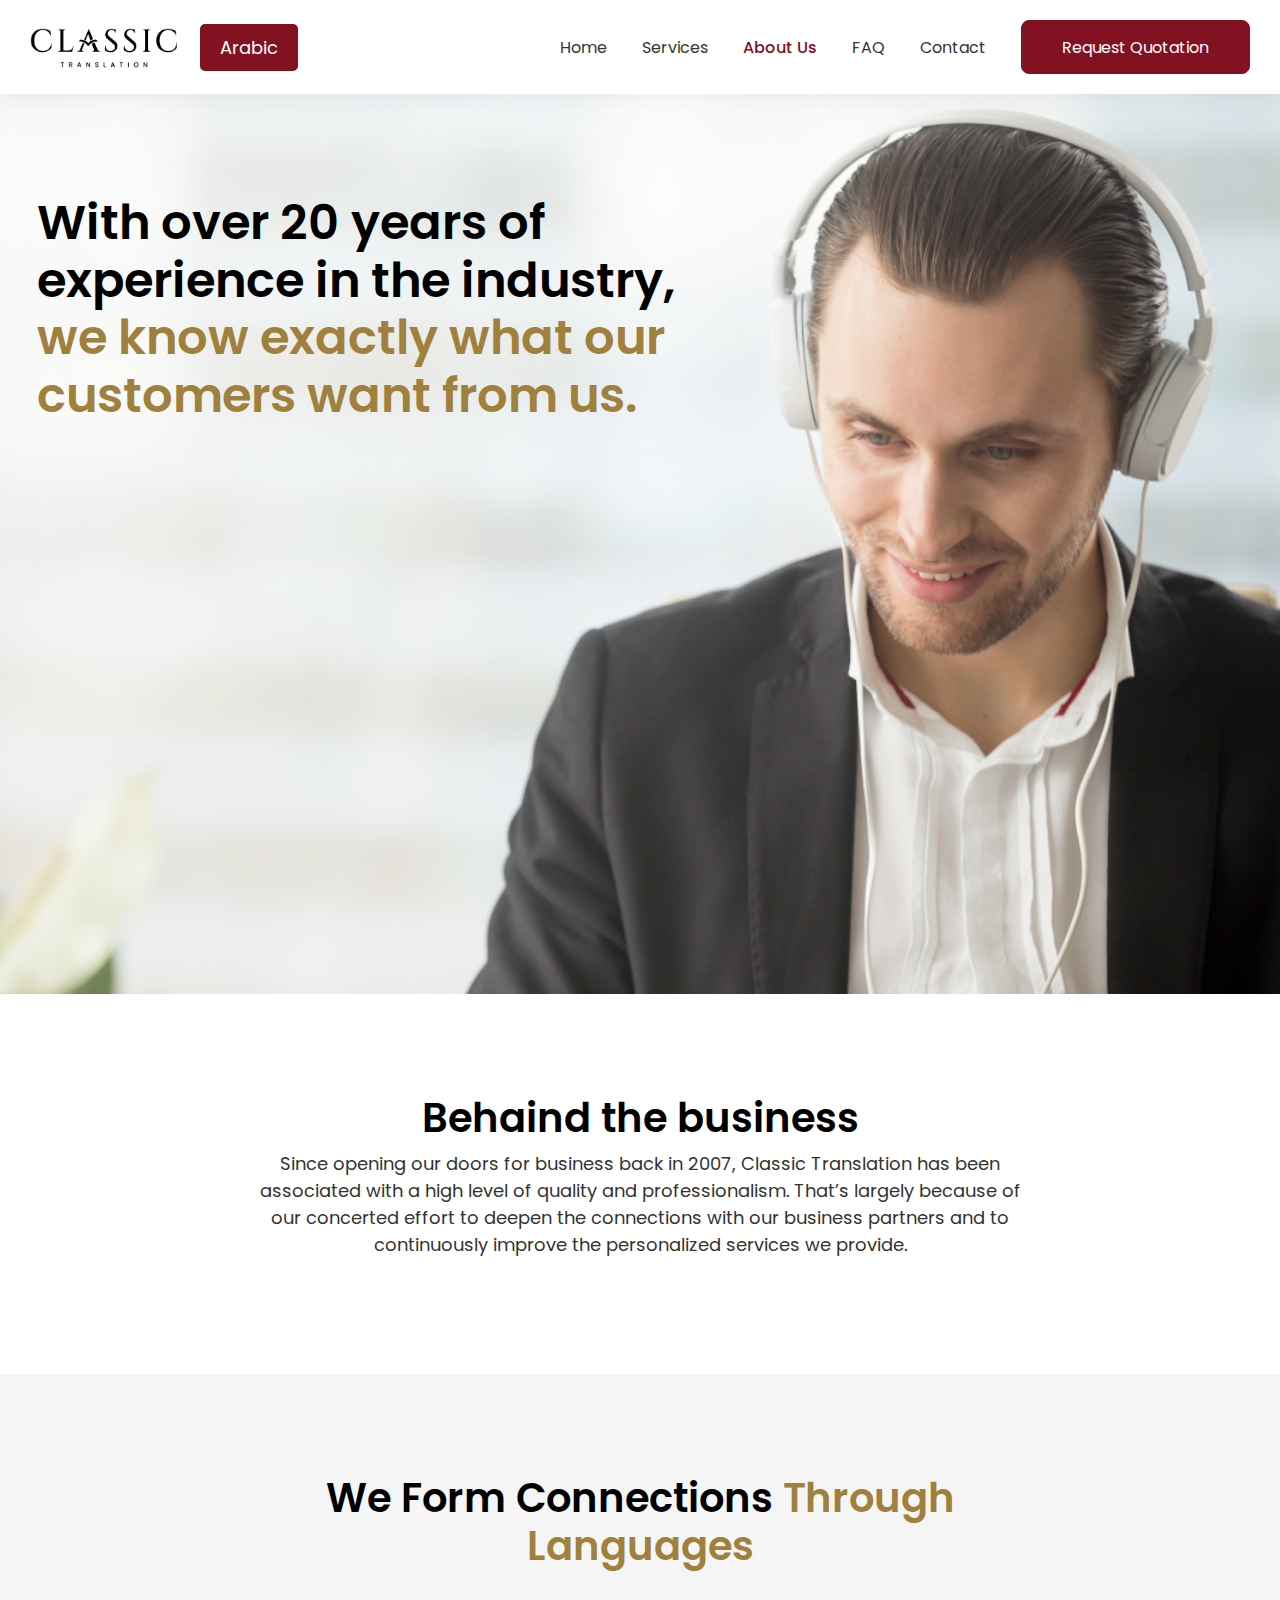
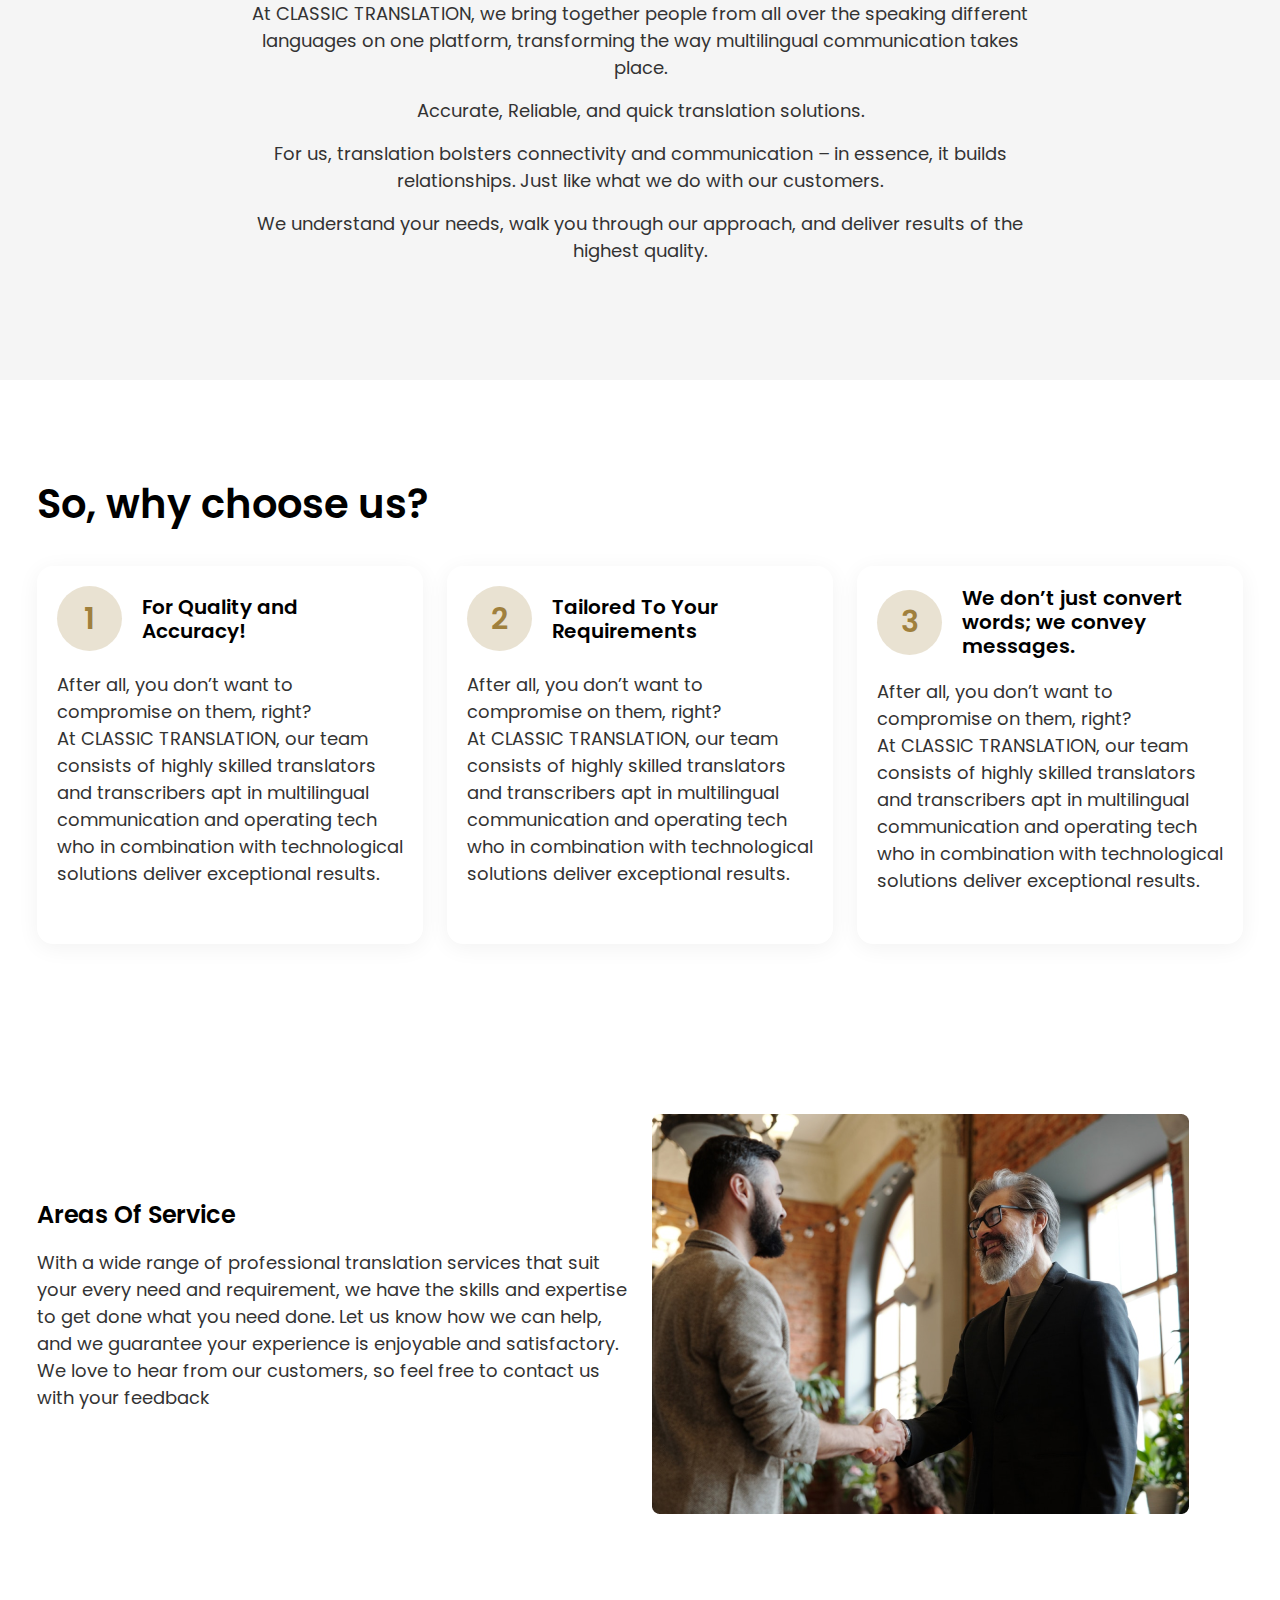
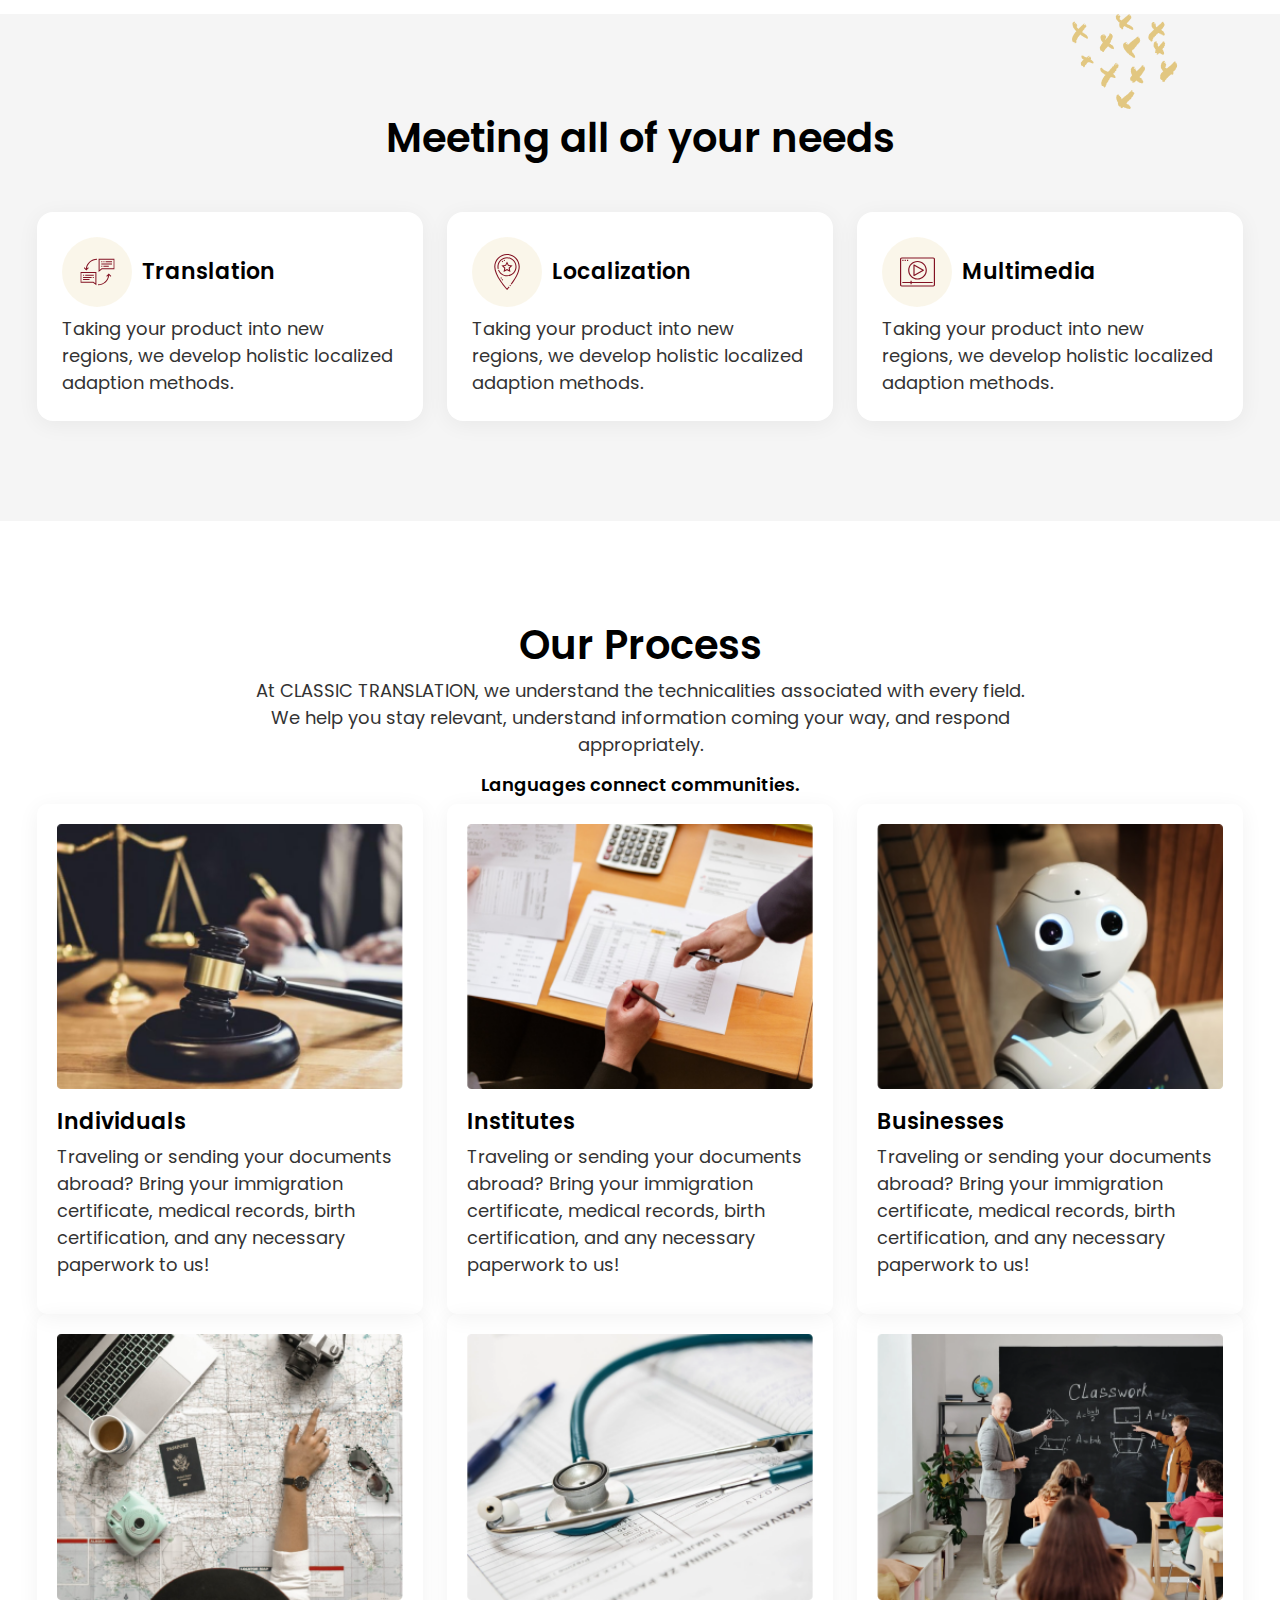
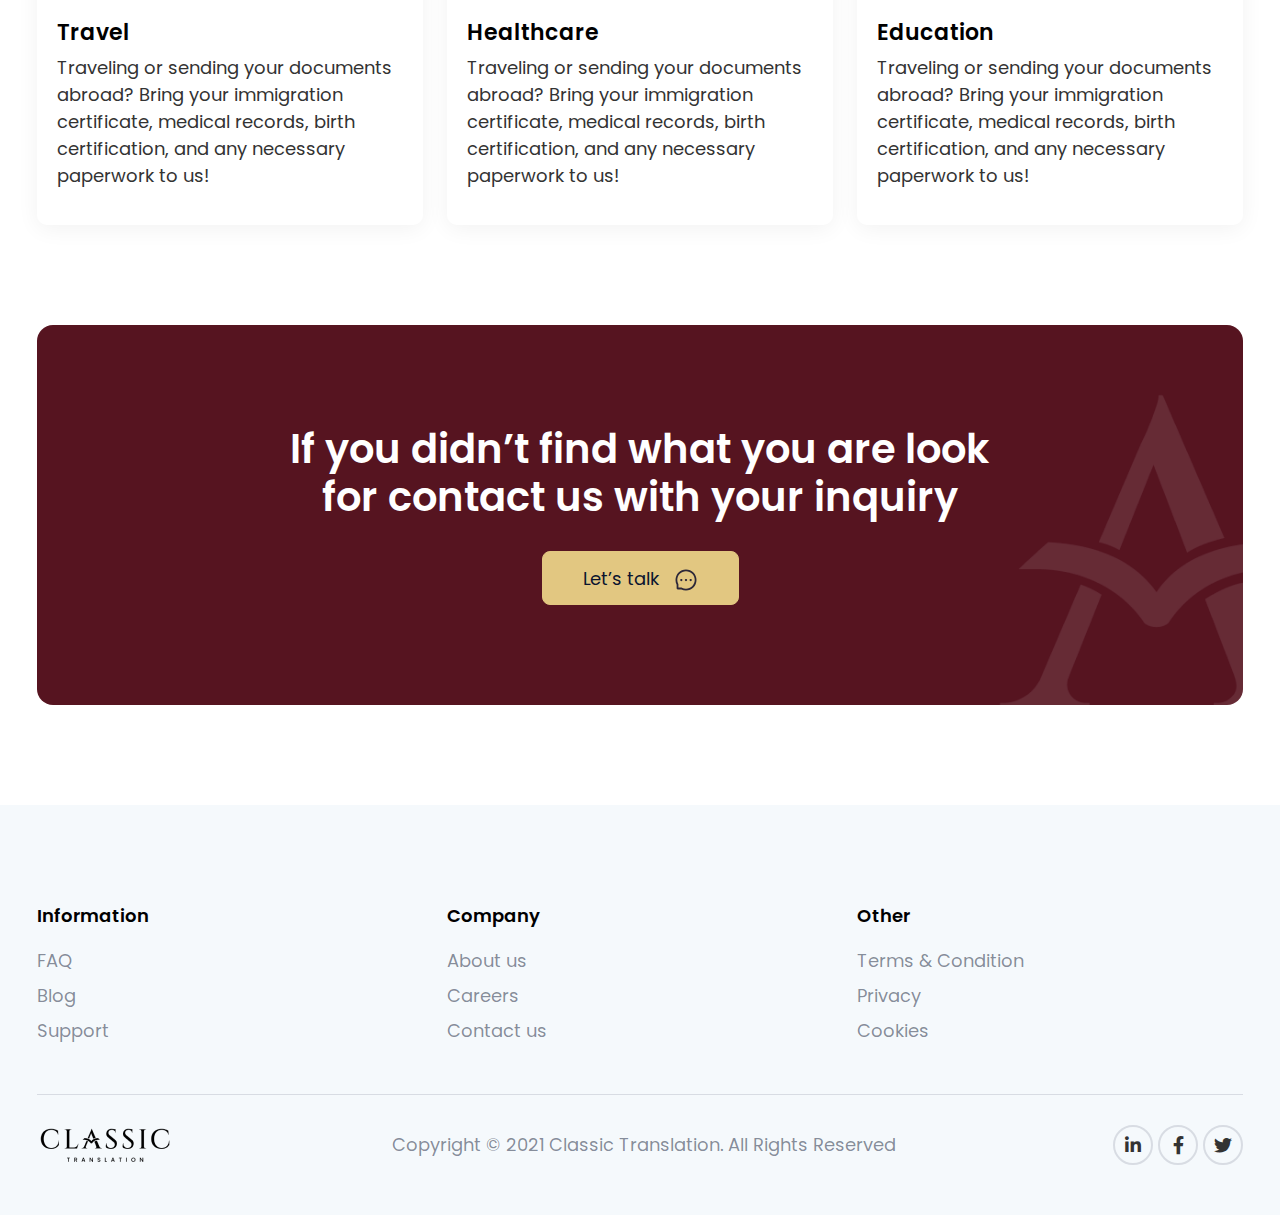
<file: about.html>
<!doctype html>
<html class="no-js" lang="">
    <head>
        <meta charset="utf-8">
        <meta http-equiv="x-ua-compatible" content="ie=edge">
        <title>Site Title Here</title>
        <meta name="description" content="">
        <meta name="viewport" content="width=device-width, initial-scale=1"> 
		<link rel="shortcut icon" type="image/x-icon" href="#">
        <!-- Place favicon.ico in the root directory -->
        
		<!-- CSS here -->
        <link rel="stylesheet" href="assets/css/bootstrap.min.css">
        <link rel="stylesheet" href="assets/css/owl.carousel.min.css">  
        <link rel="stylesheet" href="assets/css/fontawesome.min.css">  
        <link rel="stylesheet" href="assets/css/style.css">
        <link rel="stylesheet" href="assets/css/responsive.css">
    </head>
    <body>
  
        <!-- header-area START -->
        <div class="header-area">
            <div class="container-fluid">
                <div class="row align-items-center">
                    <div class="col-lg-3 col-8">
                        <div class="logo-area">
                            <a href="index.html"><img src="assets/img/logo.png" alt=""></a>
                            <button type="button" class="changeLang" data-lang="english">Arabic</button>
                        </div>
                    </div>
                    <div class="col-lg-9 d-none d-lg-block text-end">
                        <div class="menu-area">
                            <nav>
                                <ul id="nav">
                                    <li><a href="index.html">Home</a></li>
                                    <li><a href="#">Services</a></li> 
                                    <li><a class="active" href="about.html">About Us</a></li> 
                                    <li><a href="faq.html">FAQ</a></li> 
                                    <li><a href="contact.html">Contact</a></li> 
                                    <li><a href="request_a_demo.html" class="theme-btn">Request Quotation</a></li>    
                                </ul>
                            </nav>
                        </div>
                    </div>
                    <div class="col-4 d-block d-lg-none text-center">
                        <div class="bar">
                            <a class="bar-icon siteBar-btn" href="#">
                                <span></span>
                            </a>
                        </div>
                    </div>
                </div>
            </div>
        </div>
        <!-- mobile-menu START -->
        <div class="mobile-menu">
            <a href="#" class="bars siteBar-btn"><svg class="bi bi-x" width="1em" height="1em" viewBox="0 0 16 16" fill="currentColor" xmlns="http://www.w3.org/2000/svg">
                <path fill-rule="evenodd" d="M11.854 4.146a.5.5 0 010 .708l-7 7a.5.5 0 01-.708-.708l7-7a.5.5 0 01.708 0z" clip-rule="evenodd"/>
                <path fill-rule="evenodd" d="M4.146 4.146a.5.5 0 000 .708l7 7a.5.5 0 00.708-.708l-7-7a.5.5 0 00-.708 0z" clip-rule="evenodd"/>
            </svg></a> 
            <a href="index.html" class="logo"><img src="assets/img/logo.png" alt=""></a>
            <nav> 
                <ul>
                    <li><a href="index.html">Home</a></li>
                    <li><a href="#">Services</a></li> 
                    <li><a class="active" href="about.html">About Us</a></li> 
                    <li><a href="faq.html">FAQ</a></li> 
                    <li><a href="contact.html">Contact</a></li> 
                    <li><a href="request_a_demo.html" class="theme-btn">Request Quotation</a></li>   
                </ul>
            </nav> 
        </div> 
        <!-- header-area END -->

        <!-- main STARTED -->
        <main>

            <!-- Hero-area STARTED -->
            <div class="hero-area">
                <div class="container">
                    <div class="row">
                        <div class="col-lg-7">
                            <div class="hero-wrp">
                                <h1>With over 20 years of experience in the industry, <span>we know exactly what our customers want from us.</span> </h1> 
                            </div>
                        </div>
                    </div>
                </div>
                <img src="assets/img/about.png" alt="">
            </div>
            <!-- Hero-area END -->  

            <!-- behind-business-area STARTED -->
            <div class="behind-business-area section-padding">
                <div class="container">
                    <div class="row">
                        <div class="col-lg-12 text-center">
                            <div class="bbs-wrp max-width-780">
                                <h2>Behaind the business</h2>
                                <p>Since opening our doors for business back in 2007, Classic Translation has been associated with a high level of quality and professionalism. That’s largely because of our concerted effort to deepen the connections with our business partners and to continuously improve the personalized services we provide.</p>
                            </div>
                        </div>
                    </div>
                </div>
            </div>
            <!-- behind-business-area END -->

            <!-- connection-area STARTED -->
            <div class="connection-area section-padding">
                <div class="container">
                    <div class="row">
                        <div class="col-lg-12 text-center">
                            <div class="connection-wrp max-width-780">
                                <h2>We Form Connections <span>Through Languages</span></h2>
                                <p>At CLASSIC TRANSLATION, we bring together people from all over the speaking different languages on one platform, transforming the way multilingual communication takes place.</p>
                                <p>Accurate, Reliable, and quick translation solutions.</p>
                                <p>For us, translation bolsters connectivity and communication – in essence, it builds relationships.
                                    Just like what we do with our customers.</p>
                                <p>We understand your needs, walk you through our approach, and deliver results of the highest quality.</p>
                            </div>
                        </div>
                    </div>
                </div>
            </div>
            <!-- connection-area END -->

            <!-- why-area STARTED -->
            <div class="why-area section-padding">
                <div class="container">
                    <div class="row">
                        <div class="col-lg-12">
                            <h2>So, why choose us?</h2>
                        </div>
                        <div class="col-lg-4 col-md-6">
                            <div class="why-blk">
                                <h4><span>1</span>For Quality and Accuracy!</h4>
                                <p>After all, you don’t want to compromise on them, right? <br>At CLASSIC TRANSLATION, our team consists of highly skilled translators and transcribers apt in multilingual communication and operating tech who in combination with technological solutions deliver exceptional results.  </p> 
                            </div>
                        </div>
                        <div class="col-lg-4 col-md-6">
                            <div class="why-blk">
                                <h4><span>2</span>Tailored To Your Requirements</h4>
                                <p>After all, you don’t want to compromise on them, right? <br>At CLASSIC TRANSLATION, our team consists of highly skilled translators and transcribers apt in multilingual communication and operating tech who in combination with technological solutions deliver exceptional results.  </p> 
                            </div>
                        </div>
                        <div class="col-lg-4 col-md-6">
                            <div class="why-blk">
                                <h4><span>3</span>We don’t just convert words; we convey messages.</h4>
                                <p>After all, you don’t want to compromise on them, right? <br>At CLASSIC TRANSLATION, our team consists of highly skilled translators and transcribers apt in multilingual communication and operating tech who in combination with technological solutions deliver exceptional results.  </p> 
                            </div>
                        </div>
                    </div>
                </div>
            </div>
            <!-- why-area END -->

            <!-- services-details-area STARTED -->
            <div class="services-details-area section-padding">
                <div class="container">
                    <div class="row align-items-center">
                        <div class="col-md-6">
                            <div class="srd-wrp">
                                <h3>Areas Of Service</h3>
                                <p>With a wide range of professional translation services that suit your every need and requirement, we have the skills and expertise to get done what you need done. Let us know how we can help, and we guarantee your experience is enjoyable and satisfactory. We love to hear from our customers, so feel free to contact us with your feedback</p>
                            </div>
                        </div>
                        <div class="col-md-6">
                            <div class="srd-img">
                                <img src="assets/img/area_of_service.png" alt="">
                            </div>
                        </div>
                    </div>
                </div>
            </div>
            <!-- services-details-area END -->

            <!-- meeting-area STARTED -->
            <div class="meeting-area section-padding">
                <img src="assets/img/shps.png" class="shapImg" alt="">
                <div class="container">
                    <div class="row">
                        <div class="col-lg-12">
                            <div class="section-title">
                                <h2>Meeting all  of your needs</h2>
                            </div>
                        </div>
                        <div class="col-lg-4 col-md-6">
                            <div class="meeting-blk">
                                <h4>
                                    <div class="iconItIs"> 
                                        <svg width="46" height="46" viewBox="0 0 46 46" fill="none" xmlns="http://www.w3.org/2000/svg">
                                        <g clip-path="url(#clip0)">
                                        <path d="M24.453 5.4707V22.9603L28.9117 19.4726H45.5V5.4707H24.453ZM44.1791 18.1517H28.4483L25.774 20.212V6.7917H44.1791V18.1517Z" fill="#821122"></path>
                                        <path d="M0.5 23.0836V37.0856H17.1764L21.547 40.5732V23.0836H0.5ZM20.226 37.8249L17.6397 35.7646H1.82091V24.4045H20.226V37.8249Z" fill="#821122"></path>
                                        <path d="M7.66659 18.6606L5.89858 16.8925L4.96448 17.8266L8.24948 21.1116L11.5346 17.8266L10.6005 16.8925L9.01738 18.4757C9.85629 11.8711 15.5107 6.748 22.3395 6.748V5.427C14.7182 5.427 8.42842 11.2372 7.66659 18.6606Z" fill="#821122"></path>
                                        <path d="M37.8386 24.8793L34.5535 28.1643L35.4876 29.0984L37.0707 27.5152C36.2317 34.1197 30.5773 39.2429 23.7486 39.2429V40.5638C31.3699 40.5638 37.6597 34.7537 38.4215 27.3303L40.1895 29.0984L41.1236 28.1643L37.8386 24.8793Z" fill="#821122"></path>
                                        <path d="M18.1125 26.6062H6.84048V27.9271H18.1125V26.6062Z" fill="#821122"></path>
                                        <path d="M15.2945 29.4243H4.02249V30.7452H15.2945V29.4243Z" fill="#821122"></path>
                                        <path d="M12.4765 32.2422H4.02249V33.5631H12.4765V32.2422Z" fill="#821122"></path>
                                        <path d="M18.1125 29.4243H16.7036V30.7452H18.1125V29.4243Z" fill="#821122"></path>
                                        <path d="M5.43147 26.6062H4.02249V27.9271H5.43147V26.6062Z" fill="#821122"></path>
                                        <path d="M42.0656 8.99365H33.6116V10.3146H42.0656V8.99365Z" fill="#821122"></path>
                                        <path d="M42.0656 11.8116H27.9756V13.1326H42.0656V11.8116Z" fill="#821122"></path>
                                        <path d="M37.8386 14.6296H30.7935V15.9505H37.8386V14.6296Z" fill="#821122"></path>
                                        <path d="M29.3846 14.6296H27.9756V15.9505H29.3846V14.6296Z" fill="#821122"></path>
                                        <path d="M29.3846 8.99365H27.9756V10.3146H29.3846V8.99365Z" fill="#821122"></path>
                                        <path d="M32.2025 8.99365H30.7935V10.3146H32.2025V8.99365Z" fill="#821122"></path>
                                        </g>
                                        <defs>
                                        <clipPath id="clip0">
                                        <rect width="45" height="45" fill="white" transform="translate(0.5 0.5)"></rect>
                                        </clipPath>
                                        </defs>
                                        </svg> 
                                    </div>
                                    Translation</h4>
                                <p>Taking your product into new regions, we develop holistic localized adaption methods.</p>
                            </div>
                        </div>
                        <div class="col-lg-4 col-md-6">
                            <div class="meeting-blk">
                                <h4>
                                <div class="iconItIs">
                                    <svg width="26" height="36" viewBox="0 0 26 36" fill="none" xmlns="http://www.w3.org/2000/svg">
                                        <path d="M16.255 32.2356L15.4288 31.5692C15.6439 31.3026 15.8605 31.0303 16.0727 30.7599L16.9078 31.4151C16.6927 31.6893 16.473 31.9653 16.255 32.2356Z" fill="#821122"></path>
                                        <path d="M13 36C13 36 9.5025 32.2716 6.46647 27.8577C2.35931 21.8865 0.276794 16.7945 0.276794 12.7232C0.276794 5.70755 5.98441 0 13 0C20.0156 0 25.7232 5.70755 25.7232 12.7232C25.7232 18.654 21.2917 25.7001 17.5742 30.5665L16.7308 29.9222C20.3488 25.1858 24.6617 18.3573 24.6617 12.7232C24.6617 6.2929 19.4303 1.06144 13 1.06144C6.56969 1.06144 1.33823 6.29283 1.33823 12.7232C1.33823 16.5186 3.41104 21.5397 7.33265 27.2441C9.69677 30.6828 12.0874 33.4254 13.0001 34.4393C13.3672 34.032 13.9725 33.3463 14.7146 32.453L15.5311 33.1313C14.272 34.6469 13 36 13 36Z" fill="#821122"></path>
                                        <path d="M8.18634 26.5604L7.59515 25.6648L8.48749 25.0898L9.06574 25.9659L8.18634 26.5604Z" fill="#821122"></path>
                                        <path d="M6.46091 23.8527L7.36738 23.3007L7.91933 24.2072L7.01286 24.7591L6.46091 23.8527Z" fill="#821122"></path>
                                        <path d="M13 22.3537C8.98767 22.3537 5.37445 19.8201 4.00884 16.0493L5.00686 15.6878C6.2208 19.04 9.43296 21.2922 13 21.2922C17.686 21.2922 21.4984 17.4799 21.4984 12.7939C21.4984 8.10781 17.686 4.29539 13 4.29539C8.31394 4.29539 4.50159 8.10774 4.50159 12.7938C4.50159 13.4464 4.57577 14.0965 4.72202 14.7258L3.68815 14.9661C3.52355 14.258 3.44016 13.5272 3.44016 12.7938C3.44016 7.52246 7.72866 3.23389 13.0001 3.23389C18.2715 3.23389 22.56 7.52239 22.56 12.7938C22.56 18.0652 18.2713 22.3537 13 22.3537Z" fill="#821122"></path>
                                        <path d="M16.4248 17.9498L13 16.1492L9.57522 17.9498L10.2293 14.1362L7.45853 11.4354L11.2875 10.879L13 7.4093L14.7124 10.879L18.5414 11.4354L15.7707 14.1362L16.4248 17.9498ZM13 14.95L15.015 16.0094L14.6302 13.7656L16.2604 12.1766L14.0075 11.8492L13 9.80773L11.9925 11.8492L9.73961 12.1766L11.3698 13.7656L10.985 16.0094L13 14.95Z" fill="#821122"></path>
                                        <path d="M8.51109 8.24551L7.76205 7.49345C8.01764 7.23892 8.30248 6.99775 8.63287 6.75623L9.25929 7.61312C8.97291 7.82244 8.72815 8.02937 8.51109 8.24551Z" fill="#821122"></path>
                                        <path d="M10.0925 7.10287L9.60764 6.15864C9.96018 5.97759 10.316 5.82881 10.6654 5.71631L10.9908 6.7267C10.6961 6.82155 10.3939 6.94811 10.0925 7.10287Z" fill="#821122"></path>
                                    </svg>
                                </div>
                                Localization</h4>
                                <p>Taking your product into new regions, we develop holistic localized adaption methods.</p>
                            </div>
                        </div>
                        <div class="col-lg-4 col-md-6">
                            <div class="meeting-blk">
                                <h4>
                                <div class="iconItIs">
                                    <svg width="36" height="36" viewBox="0 0 36 36" fill="none" xmlns="http://www.w3.org/2000/svg">
                                        <path d="M24.5248 15.9054C24.4711 15.81 24.3923 15.7313 24.297 15.6775L14.697 10.2775C14.4091 10.1135 14.0427 10.2139 13.8787 10.5018C13.8269 10.5927 13.7998 10.6955 13.8 10.8001V21.6001C13.8007 21.8138 13.9149 22.011 14.1 22.1179C14.284 22.2255 14.5113 22.2273 14.697 22.1227L24.297 16.7227C24.5856 16.5599 24.6876 16.194 24.5248 15.9054ZM15 20.5741V11.8261L22.776 16.2001L15 20.5741Z" fill="#821122"></path>
                                        <path d="M12 28.2V27H10.8V28.2H2.40002V29.4H10.8V30.6H12V29.4H33.6V28.2H12Z" fill="#821122"></path>
                                        <path d="M18 6.59998C12.6981 6.59998 8.40002 10.8981 8.40002 16.2C8.40632 21.4993 12.7007 25.7937 18 25.8C23.3019 25.8 27.6 21.5019 27.6 16.2C27.6 10.8981 23.3019 6.59998 18 6.59998ZM18 24.6C13.3608 24.6 9.60002 20.8392 9.60002 16.2C9.60497 11.5629 13.3629 7.80493 18 7.79998C22.6392 7.79998 26.4 11.5608 26.4 16.2C26.4 20.8392 22.6392 24.6 18 24.6Z" fill="#821122"></path>
                                        <path d="M34.2 3H1.8C0.805875 3 0 3.80588 0 4.8V31.2C0 32.1941 0.805875 33 1.8 33H34.2C35.1941 33 36 32.1941 36 31.2V4.8C36 3.80588 35.1941 3 34.2 3ZM34.8 31.2C34.8 31.5314 34.5314 31.8 34.2 31.8H1.8C1.46865 31.8 1.2 31.5314 1.2 31.2V4.8C1.2 4.46865 1.46865 4.2 1.8 4.2H34.2C34.5314 4.2 34.8 4.46865 34.8 4.8V31.2Z" fill="#821122"></path>
                                        <path d="M3.60002 5.40002H2.40002V6.60002H3.60002V5.40002Z" fill="#821122"></path>
                                        <path d="M5.99999 5.40002H4.79999V6.60002H5.99999V5.40002Z" fill="#821122"></path>
                                        <path d="M8.40001 5.40002H7.20001V6.60002H8.40001V5.40002Z" fill="#821122"></path>
                                    </svg>
                                </div>
                                Multimedia</h4>
                                <p>Taking your product into new regions, we develop holistic localized adaption methods.</p>
                            </div>
                        </div>
                    </div>
                </div>
            </div>
            <!-- meeting-area END --> 

            <!-- Serve-area STARTED -->
            <div class="serve-area section-padding">
                <div class="container">
                    <div class="row">
                        <div class="col-lg-12">
                            <div class="section-title max-width-780">
                                <h2>Our Process</h2>
                                <p>At CLASSIC TRANSLATION, we understand the technicalities associated with every field. We help you stay relevant, understand information coming your way, and respond appropriately.</p>
                                <h5>Languages connect communities.</h5>
                            </div>
                        </div>
                    </div>
                    <div class="row">
                        <div class="col-lg-4 col-md-6">
                            <div class="srv-blk">
                                <img src="assets/img/legal.png" alt="">
                                <h4>Individuals</h4>
                                <p>Traveling or sending your documents abroad? Bring your immigration certificate, medical records, birth certification, and any necessary paperwork to us!</p>
                            </div>
                        </div>
                        <div class="col-lg-4 col-md-6">
                            <div class="srv-blk">
                                <img src="assets/img/legal2.png" alt="">
                                <h4>Institutes</h4>
                                <p>Traveling or sending your documents abroad? Bring your immigration certificate, medical records, birth certification, and any necessary paperwork to us!</p>
                            </div>
                        </div>
                        <div class="col-lg-4 col-md-6">
                            <div class="srv-blk">
                                <img src="assets/img/legal3.png" alt="">
                                <h4>Businesses</h4>
                                <p>Traveling or sending your documents abroad? Bring your immigration certificate, medical records, birth certification, and any necessary paperwork to us!</p>
                            </div>
                        </div>
                        <div class="col-lg-4 col-md-6">
                            <div class="srv-blk">
                                <img src="assets/img/legal4.png" alt="">
                                <h4>Travel</h4>
                                <p>Traveling or sending your documents abroad? Bring your immigration certificate, medical records, birth certification, and any necessary paperwork to us!</p>
                            </div>
                        </div>
                        <div class="col-lg-4 col-md-6">
                            <div class="srv-blk">
                                <img src="assets/img/legal5.png" alt="">
                                <h4>Healthcare</h4>
                                <p>Traveling or sending your documents abroad? Bring your immigration certificate, medical records, birth certification, and any necessary paperwork to us!</p>
                            </div>
                        </div>
                        <div class="col-lg-4 col-md-6">
                            <div class="srv-blk">
                                <img src="assets/img/legal6.png" alt="">
                                <h4>Education</h4>
                                <p>Traveling or sending your documents abroad? Bring your immigration certificate, medical records, birth certification, and any necessary paperwork to us!</p>
                            </div>
                        </div>
                    </div>
                </div>
            </div>
            <!-- Serve-area END --> 

            <!-- CTA-area STARTED -->
            <div class="cta-area">
                <div class="container">
                    <div class="row">
                        <div class="col-12">
                            <div class="cta-wrp">
                                <h2>If you didn’t find what you are look for contact us with your inquiry</h2>
                                <a href="#" class="theme-btn">Let’s talk <img src="assets/img/message-outlined.svg" alt=""></a>
                                <img src="assets/img/a_shap.png" class="shapImg" alt="">
                            </div>
                        </div>
                    </div>
                </div>
            </div>
            <!-- CTA-area END -->
 
        </main>
        <!-- main END -->


        <!-- Footer-area STARTED -->
        <footer class="section-padding">
            <div class="container">
                <div class="row">
                    <div class="col-md-4 col-6">
                        <div class="footer-widget">
                            <h5>Information</h5>
                            <a href="faq.html">FAQ</a>
                            <a href="#">Blog</a>
                            <a href="#">Support</a>
                        </div>
                    </div>
                    <div class="col-md-4 col-6">
                        <div class="footer-widget">
                            <h5>Company</h5>
                            <a href="about.html">About us</a>
                            <a href="#">Careers</a>
                            <a href="contact.html">Contact us</a>
                        </div>
                    </div>
                    <div class="col-md-4 col-6">
                        <div class="footer-widget">
                            <h5>Other</h5>
                            <a href="#">Terms & Condition</a>
                            <a href="#">Privacy</a>
                            <a href="#">Cookies</a>
                        </div>
                    </div>
                    <div class="col-lg-12">
                        <div class="footer-bottom-wrp">
                            <a href="index.html" class="footer-logo"><img src="assets/img/logo-black.png" alt=""></a>
                            <p>Copyright © 2021 Classic Translation. All Rights Reserved</p>
                            <ul>
                                <li><a href="#"><i class="fab fa-linkedin-in"></i></a></li>
                                <li><a href="#"><i class="fab fa-facebook-f"></i></a></li>
                                <li><a href="#"><i class="fab fa-twitter"></i></a></li>
                            </ul>
                        </div>
                    </div>
                </div>
            </div>
        </footer>
        <!-- Footer-area END -->
 
    
		<!-- JS here --> 
        <script src="assets/js/jquery-3.4.1.min.js"></script>
        <script src="assets/js/popper.min.js"></script>
        <script src="assets/js/bootstrap.min.js"></script>
        <script src="assets/js/owl.carousel.min.js"></script> 
        <script src="assets/js/main.js"></script>
  
    </body>
</html>
</file>
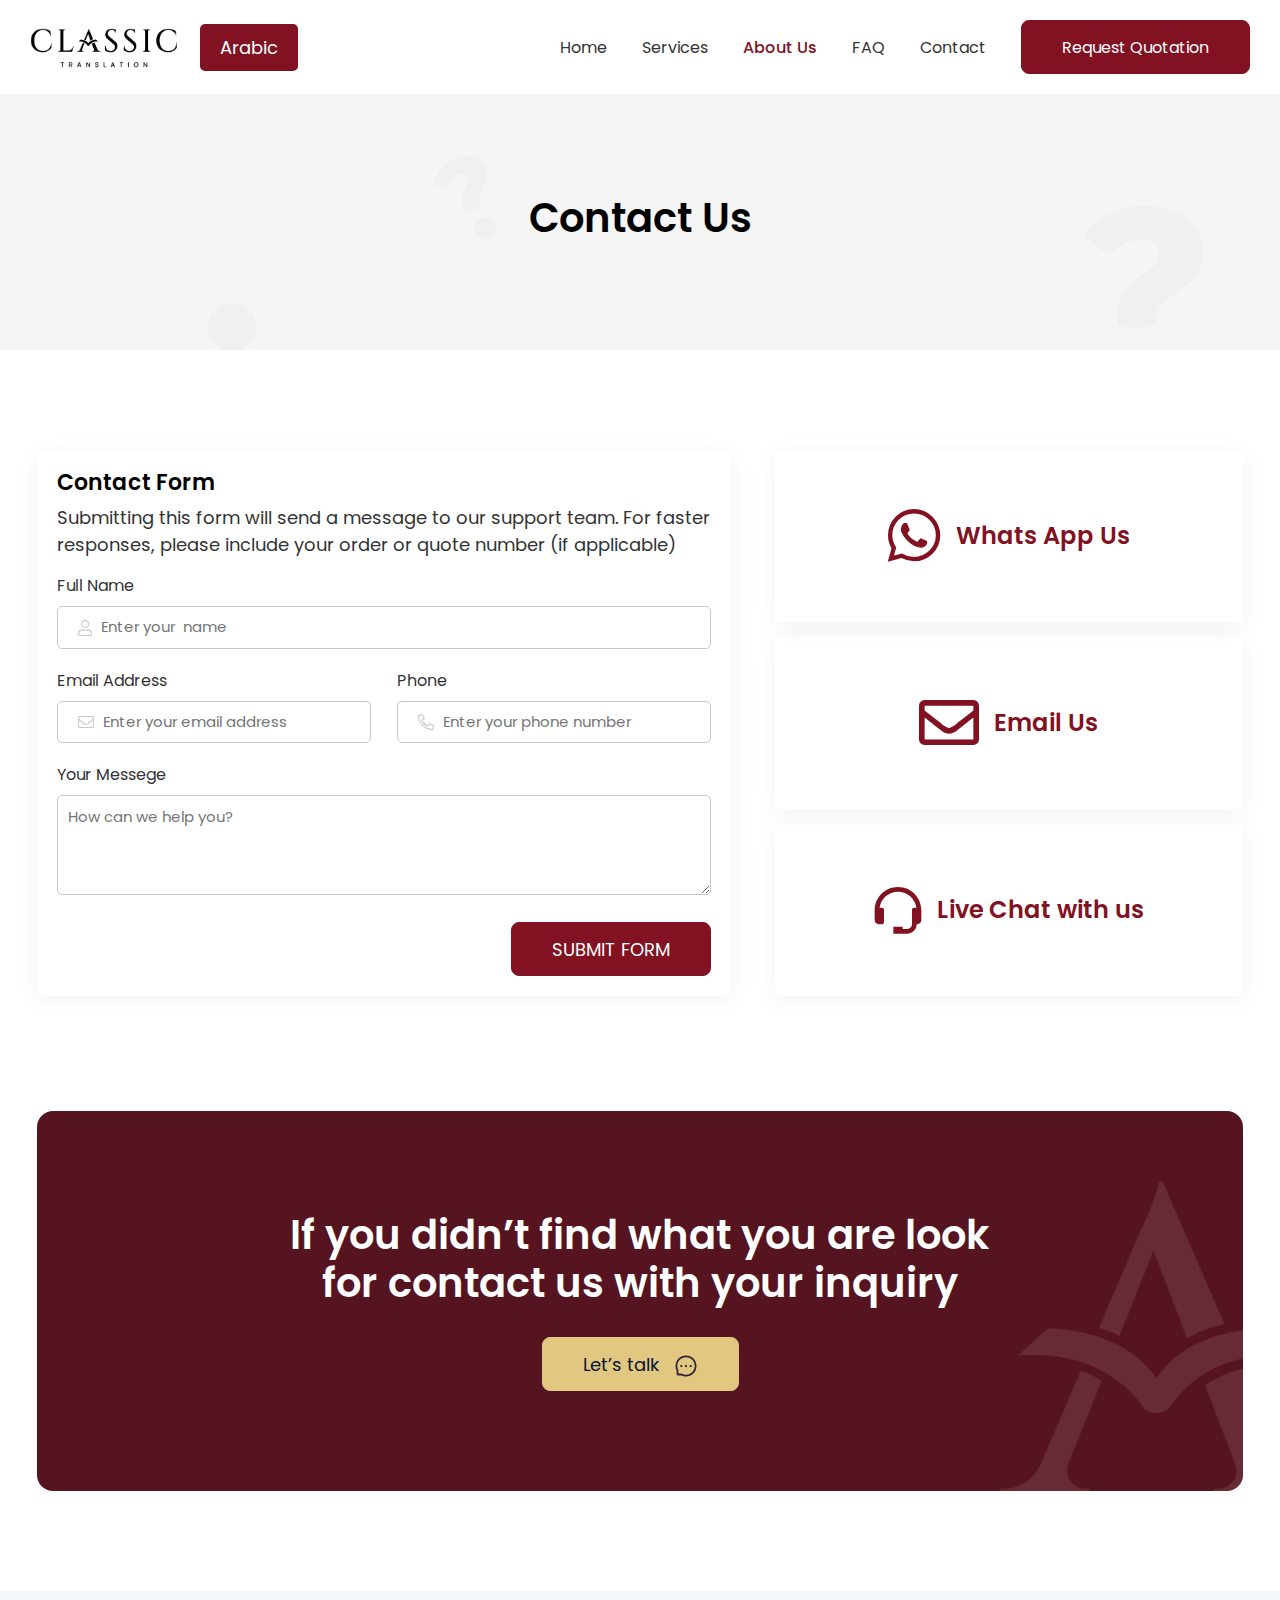
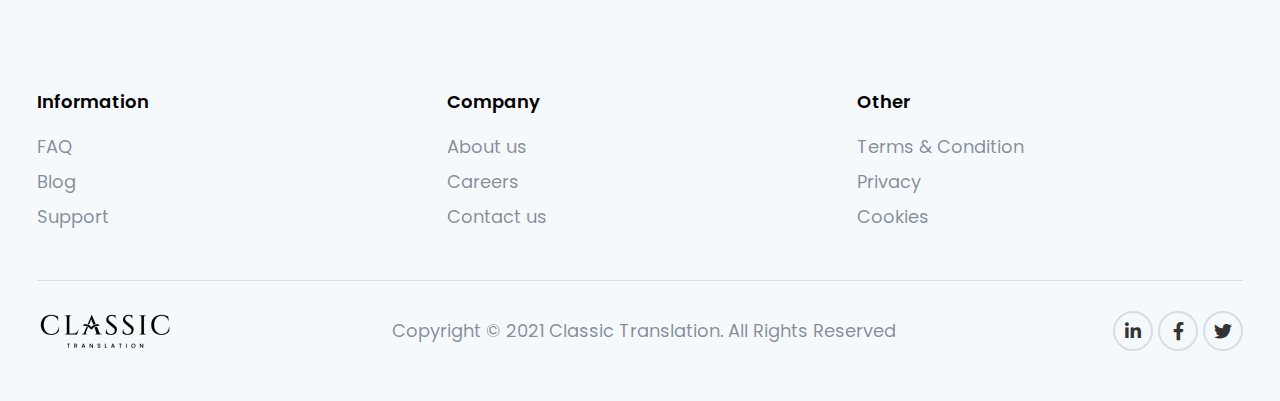
<file: contact.html>
<!doctype html>
<html class="no-js" lang="">
    <head>
        <meta charset="utf-8">
        <meta http-equiv="x-ua-compatible" content="ie=edge">
        <title>Site Title Here</title>
        <meta name="description" content="">
        <meta name="viewport" content="width=device-width, initial-scale=1"> 
		<link rel="shortcut icon" type="image/x-icon" href="#">
        <!-- Place favicon.ico in the root directory -->
        
		<!-- CSS here -->
        <link rel="stylesheet" href="assets/css/bootstrap.min.css">
        <link rel="stylesheet" href="assets/css/owl.carousel.min.css">  
        <link rel="stylesheet" href="assets/css/fontawesome.min.css">  
        <link rel="stylesheet" href="assets/css/style.css">
        <link rel="stylesheet" href="assets/css/responsive.css">
    </head>
    <body>

         
        <!-- header-area START -->
        <div class="header-area">
            <div class="container-fluid">
                <div class="row align-items-center">
                    <div class="col-lg-3 col-8">
                        <div class="logo-area">
                            <a href="index.html"><img src="assets/img/logo.png" alt=""></a>
                            <button type="button" class="changeLang" data-lang="english">Arabic</button>
                        </div>
                    </div>
                    <div class="col-lg-9 d-none d-lg-block text-end">
                        <div class="menu-area">
                            <nav>
                                <ul id="nav">
                                    <li><a href="index.html">Home</a></li>
                                    <li><a href="#">Services</a></li> 
                                    <li><a class="active">About Us</a></li> 
                                    <li><a href="faq.html">FAQ</a></li> 
                                    <li><a href="contact.html" href="about.html">Contact</a></li> 
                                    <li><a href="request_a_demo.html" class="theme-btn">Request Quotation</a></li>    
                                </ul>
                            </nav>
                        </div>
                    </div>
                    <div class="col-4 d-block d-lg-none text-center">
                        <div class="bar">
                            <a class="bar-icon siteBar-btn" href="#">
                                <span></span>
                            </a>
                        </div>
                    </div>
                </div>
            </div>
        </div>
        <!-- mobile-menu START -->
        <div class="mobile-menu">
            <a href="#" class="bars siteBar-btn"><svg class="bi bi-x" width="1em" height="1em" viewBox="0 0 16 16" fill="currentColor" xmlns="http://www.w3.org/2000/svg">
                <path fill-rule="evenodd" d="M11.854 4.146a.5.5 0 010 .708l-7 7a.5.5 0 01-.708-.708l7-7a.5.5 0 01.708 0z" clip-rule="evenodd"/>
                <path fill-rule="evenodd" d="M4.146 4.146a.5.5 0 000 .708l7 7a.5.5 0 00.708-.708l-7-7a.5.5 0 00-.708 0z" clip-rule="evenodd"/>
            </svg></a> 
            <a href="index.html" class="logo"><img src="assets/img/logo.png" alt=""></a>
            <nav> 
                <ul>
                    <li><a href="index.html">Home</a></li>
                    <li><a href="#">Services</a></li> 
                    <li><a href="about.html">About Us</a></li> 
                    <li><a href="faq.html">FAQ</a></li> 
                    <li><a class="active" href="contact.html">Contact</a></li> 
                    <li><a href="request_a_demo.html" class="theme-btn">Request Quotation</a></li>   
                </ul>
            </nav> 
        </div> 
        <!-- header-area END -->

        
        <!-- main STARTED -->
        <main>
            
            <!-- title-bar STARTED -->
            <div class="title-bar section-padding">
                <div class="container">
                    <div class="row">
                        <div class="col-lg-12 text-center">
                            <div class="tlbr-wrp max-width-590">
                                <h2>Contact Us</h2> 
                            </div>
                        </div>
                    </div>
                </div>
            </div>
            <!-- title-bar END -->

            <!-- contact-area STARTED -->
            <div class="contact-area section-padding">
                <div class="container">
                    <div class="row">
                        <div class="col-lg-7">
                            <div class="contactform">
                                <form action="#">
                                    <h4>Contact Form</h4>
                                    <p>Submitting this form will send a message to our support team. For faster responses, please include your order or quote number (if applicable)</p>
                                   
                                    <label for="name">Full Name
                                        <div class="inpBlk">
                                            <i class="fal fa-user"></i>
                                            <input type="text" placeholder="Enter your  name" id="name">
                                        </div>
                                    </label> 
                                    <div class="duble-input">
                                        <label for="email">Email Address
                                            <div class="inpBlk">
                                                <i class="fal fa-envelope"></i>
                                                <input type="email" placeholder="Enter your email address" id="email">
                                            </div>
                                        </label> 
                                        <label for="phone">Phone
                                            <div class="inpBlk">
                                                <i class="fal fa-phone-alt"></i>
                                                <input type="text" placeholder="Enter your phone number" id="phone">
                                            </div>
                                        </label> 
                                    </div>
                                    <label for="msg">Your Messege
                                        <textarea placeholder="How can we help you?" id="msg"></textarea>
                                    </label> 
                                    <button type="submit">SUBMIT FORM</button>
                                </form>
                            </div>
                        </div>
                        <div class="col-lg-5">
                            <div class="contactInfo">
                                <a href="#"><i class="fab fa-whatsapp"></i> Whats App Us</a>
                                <a href="#"><i class="far fa-envelope"></i> Email Us</a>
                                <a href="#"><i><svg width="48" height="47" viewBox="0 0 48 47" fill="none" xmlns="http://www.w3.org/2000/svg">
                                    <path d="M23.9998 -0.00012207C11.1338 -0.00012207 0.666504 10.4672 0.666504 23.3332V33.0002C0.666504 35.3895 2.7595 37.3332 5.33317 37.3332H7.6665C8.28534 37.3332 8.87883 37.0874 9.31642 36.6498C9.754 36.2122 9.99984 35.6187 9.99984 34.9999V22.9995C9.99984 22.3807 9.754 21.7872 9.31642 21.3496C8.87883 20.912 8.28534 20.6662 7.6665 20.6662H5.54784C6.84517 11.6362 14.6152 4.66654 23.9998 4.66654C33.3845 4.66654 41.1545 11.6362 42.4518 20.6662H40.3332C39.7143 20.6662 39.1208 20.912 38.6833 21.3496C38.2457 21.7872 37.9998 22.3807 37.9998 22.9995V37.3332C37.9998 39.9069 35.9068 41.9999 33.3332 41.9999H28.6665V39.6665H19.3332V46.6665H33.3332C38.4805 46.6665 42.6665 42.4805 42.6665 37.3332C45.2402 37.3332 47.3332 35.3895 47.3332 33.0002V23.3332C47.3332 10.4672 36.8658 -0.00012207 23.9998 -0.00012207Z" fill="#821122"/>
                                    </svg></i> 
                                    Live Chat with us</a>
                            </div>
                        </div>
                    </div>
                </div>
            </div>
            <!-- contact-area END -->

            <!-- CTA-area STARTED -->
            <div class="cta-area">
                <div class="container">
                    <div class="row">
                        <div class="col-12">
                            <div class="cta-wrp">
                                <h2>If you didn’t find what you are look for contact us with your inquiry</h2>
                                <a href="#" class="theme-btn">Let’s talk <img src="assets/img/message-outlined.svg" alt=""></a>
                                <img src="assets/img/a_shap.png" class="shapImg" alt="">
                            </div>
                        </div>
                    </div>
                </div>
            </div>
            <!-- CTA-area END -->
 
        </main>
        <!-- main END -->


        <!-- Footer-area STARTED -->
        <footer class="section-padding">
            <div class="container">
                <div class="row">
                    <div class="col-md-4 col-6">
                        <div class="footer-widget">
                            <h5>Information</h5>
                            <a href="faq.html">FAQ</a>
                            <a href="#">Blog</a>
                            <a href="#">Support</a>
                        </div>
                    </div>
                    <div class="col-md-4 col-6">
                        <div class="footer-widget">
                            <h5>Company</h5>
                            <a href="about.html">About us</a>
                            <a href="#">Careers</a>
                            <a href="contact.html">Contact us</a>
                        </div>
                    </div>
                    <div class="col-md-4 col-6">
                        <div class="footer-widget">
                            <h5>Other</h5>
                            <a href="#">Terms & Condition</a>
                            <a href="#">Privacy</a>
                            <a href="#">Cookies</a>
                        </div>
                    </div>
                    <div class="col-lg-12">
                        <div class="footer-bottom-wrp">
                            <a href="index.html" class="footer-logo"><img src="assets/img/logo-black.png" alt=""></a>
                            <p>Copyright © 2021 Classic Translation. All Rights Reserved</p>
                            <ul>
                                <li><a href="#"><i class="fab fa-linkedin-in"></i></a></li>
                                <li><a href="#"><i class="fab fa-facebook-f"></i></a></li>
                                <li><a href="#"><i class="fab fa-twitter"></i></a></li>
                            </ul>
                        </div>
                    </div>
                </div>
            </div>
        </footer>
        <!-- Footer-area END -->
 
    
		<!-- JS here --> 
        <script src="assets/js/jquery-3.4.1.min.js"></script>
        <script src="assets/js/popper.min.js"></script>
        <script src="assets/js/bootstrap.min.js"></script>
        <script src="assets/js/owl.carousel.min.js"></script> 
        <script src="assets/js/main.js"></script>
    </body>
</html>
</file>
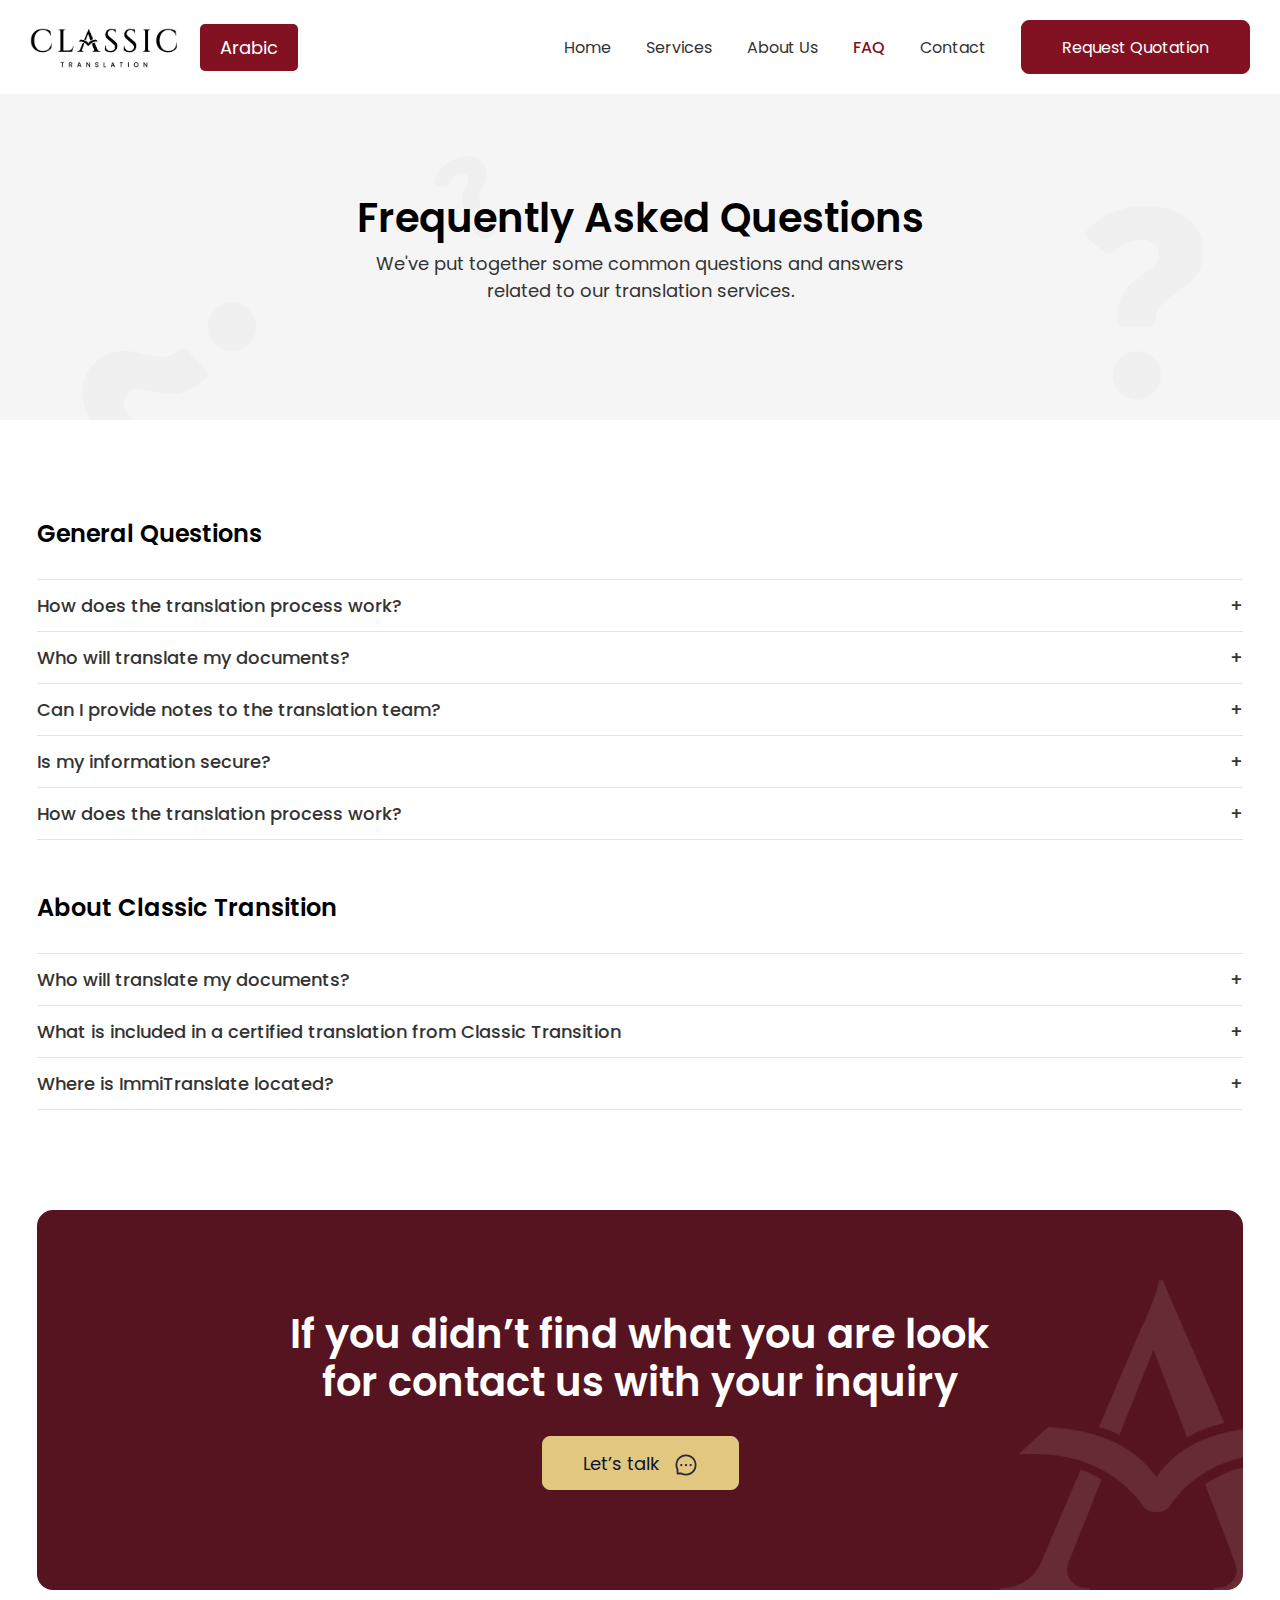
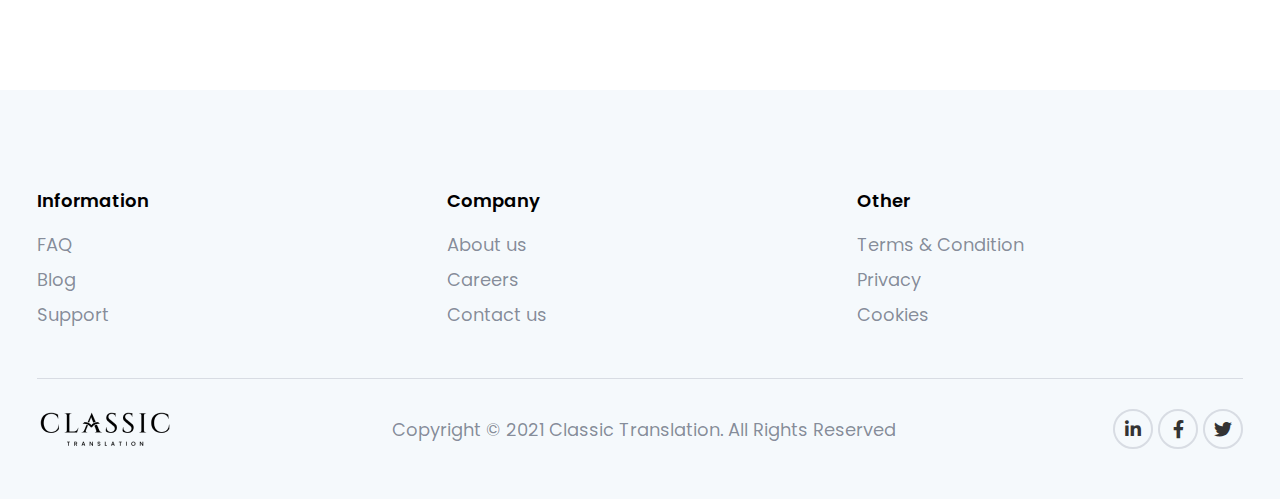
<file: faq.html>
<!doctype html>
<html class="no-js" lang="">
    <head>
        <meta charset="utf-8">
        <meta http-equiv="x-ua-compatible" content="ie=edge">
        <title>Site Title Here</title>
        <meta name="description" content="">
        <meta name="viewport" content="width=device-width, initial-scale=1"> 
		<link rel="shortcut icon" type="image/x-icon" href="#">
        <!-- Place favicon.ico in the root directory -->
        
		<!-- CSS here -->
        <link rel="stylesheet" href="assets/css/bootstrap.min.css">
        <link rel="stylesheet" href="assets/css/owl.carousel.min.css">  
        <link rel="stylesheet" href="assets/css/fontawesome.min.css">  
        <link rel="stylesheet" href="assets/css/style.css">
        <link rel="stylesheet" href="assets/css/responsive.css">
    </head>
    <body>
 
       
        <!-- header-area START -->
        <div class="header-area">
            <div class="container-fluid">
                <div class="row align-items-center">
                    <div class="col-lg-3 col-8">
                        <div class="logo-area">
                            <a href="index.html"><img src="assets/img/logo.png" alt=""></a>
                            <button type="button" class="changeLang" data-lang="english">Arabic</button>
                        </div>
                    </div>
                    <div class="col-lg-9 d-none d-lg-block text-end">
                        <div class="menu-area">
                            <nav>
                                <ul id="nav">
                                    <li><a href="index.html">Home</a></li>
                                    <li><a href="#">Services</a></li> 
                                    <li><a href="about.html">About Us</a></li> 
                                    <li><a href="faq.html" class="active">FAQ</a></li> 
                                    <li><a href="contact.html">Contact</a></li> 
                                    <li><a href="request_a_demo.html" class="theme-btn">Request Quotation</a></li>    
                                </ul>
                            </nav>
                        </div>
                    </div>
                    <div class="col-4 d-block d-lg-none text-center">
                        <div class="bar">
                            <a class="bar-icon siteBar-btn" href="#">
                                <span></span>
                            </a>
                        </div>
                    </div>
                </div>
            </div>
        </div>
        <!-- mobile-menu START -->
        <div class="mobile-menu">
            <a href="#" class="bars siteBar-btn"><svg class="bi bi-x" width="1em" height="1em" viewBox="0 0 16 16" fill="currentColor" xmlns="http://www.w3.org/2000/svg">
                <path fill-rule="evenodd" d="M11.854 4.146a.5.5 0 010 .708l-7 7a.5.5 0 01-.708-.708l7-7a.5.5 0 01.708 0z" clip-rule="evenodd"/>
                <path fill-rule="evenodd" d="M4.146 4.146a.5.5 0 000 .708l7 7a.5.5 0 00.708-.708l-7-7a.5.5 0 00-.708 0z" clip-rule="evenodd"/>
            </svg></a> 
            <a href="index.html" class="logo"><img src="assets/img/logo.png" alt=""></a>
            <nav> 
                <ul>
                    <li><a href="index.html">Home</a></li>
                    <li><a href="#">Services</a></li> 
                    <li><a href="about.html">About Us</a></li> 
                    <li><a class="active" href="faq.html">FAQ</a></li> 
                    <li><a href="contact.html">Contact</a></li> 
                    <li><a href="request_a_demo.html" class="theme-btn">Request Quotation</a></li>   
                </ul>
            </nav> 
        </div> 
        <!-- header-area END -->

        <!-- main STARTED -->
        <main>
            
            <!-- title-bar STARTED -->
            <div class="title-bar section-padding">
                <div class="container">
                    <div class="row">
                        <div class="col-lg-12 text-center">
                            <div class="tlbr-wrp max-width-590">
                                <h2>Frequently Asked Questions</h2>
                                <p>We've put together some common questions and answers related to our translation services.</p>
                            </div>
                        </div>
                    </div>
                </div>
            </div>
            <!-- title-bar END -->

            <!-- FAQ-area STARTED -->
            <div class="faq-area section-padding">
                <div class="container">
                    <div class="row"> 
                        <div class="col-lg-12">
                            <h3>General Questions</h3>
                            <div class="accordion" id="accordionExample">
                                <div class="accordion-item"> 
                                    <button class="collapsed" type="button" data-bs-toggle="collapse" data-bs-target="#collapseOne" aria-expanded="true" aria-controls="collapseOne">
                                        How does the translation process work? 
                                    </button> 
                                    <div id="collapseOne" class="accordion-collapse collapse" aria-labelledby="headingOne" data-bs-parent="#accordionExample">
                                        <div class="accordion-body">
                                            <p>We've made the translation process as straightforward as possible.</p>
                                            <p>Visit our How It Works page for a basic breakdown of how our process works.</p>
                                            <p>To get started, proceed to the checkout page or request a quote. If you have many documents or wish to know the exact turnaround time, requesting a quote allows us to review the documents beforehand and provide more detailed information. If you would like to place your order immediately, proceed directly to the checkout page.
                                            Once on the checkout page, provide your contact information and some additional information about your documents. Specifically, which language the documents are in and which language you need them translated into. You will also be asked to specify the number of pages on the document. If your document exceeds 250 words on a page, add an additional page to the final count.
                                            Select any additional options on step 3. If you need a notarized version or a physical copy, select those options. Your price and turnaround time will update accordingly. If you need a faster turnaround time, we recommend utilizing the expedited service.
                                            After you have selected the options you need for your translation, you will be taken to step 4 where you can provide your payment information and shipping information (if applicable).</p>
                                        </div>
                                    </div>
                                </div>
                                <div class="accordion-item"> 
                                    <button class="collapsed" type="button" data-bs-toggle="collapse" data-bs-target="#collapseTwo" aria-expanded="false" aria-controls="collapseTwo">
                                        Who will translate my documents?
                                    </button> 
                                    <div id="collapseTwo" class="accordion-collapse collapse" aria-labelledby="headingTwo" data-bs-parent="#accordionExample">
                                        <div class="accordion-body">
                                            <p>We've made the translation process as straightforward as possible.</p>
                                            <p>Visit our How It Works page for a basic breakdown of how our process works.</p>
                                            <p>To get started, proceed to the checkout page or request a quote. If you have many documents or wish to know the exact turnaround time, requesting a quote allows us to review the documents beforehand and provide more detailed information. If you would like to place your order immediately, proceed directly to the checkout page.
                                            Once on the checkout page, provide your contact information and some additional information about your documents. Specifically, which language the documents are in and which language you need them translated into. You will also be asked to specify the number of pages on the document. If your document exceeds 250 words on a page, add an additional page to the final count.
                                            Select any additional options on step 3. If you need a notarized version or a physical copy, select those options. Your price and turnaround time will update accordingly. If you need a faster turnaround time, we recommend utilizing the expedited service.
                                            After you have selected the options you need for your translation, you will be taken to step 4 where you can provide your payment information and shipping information (if applicable).</p>
                                        </div>
                                    </div>
                                </div>
                                <div class="accordion-item"> 
                                    <button class="collapsed" type="button" data-bs-toggle="collapse" data-bs-target="#collapseThree" aria-expanded="false" aria-controls="collapseThree">
                                        Can I provide notes to the translation team?
                                    </button> 
                                    <div id="collapseThree" class="accordion-collapse collapse" aria-labelledby="headingThree" data-bs-parent="#accordionExample">
                                        <div class="accordion-body">
                                            <p>We've made the translation process as straightforward as possible.</p>
                                            <p>Visit our How It Works page for a basic breakdown of how our process works.</p>
                                            <p>To get started, proceed to the checkout page or request a quote. If you have many documents or wish to know the exact turnaround time, requesting a quote allows us to review the documents beforehand and provide more detailed information. If you would like to place your order immediately, proceed directly to the checkout page.
                                            Once on the checkout page, provide your contact information and some additional information about your documents. Specifically, which language the documents are in and which language you need them translated into. You will also be asked to specify the number of pages on the document. If your document exceeds 250 words on a page, add an additional page to the final count.
                                            Select any additional options on step 3. If you need a notarized version or a physical copy, select those options. Your price and turnaround time will update accordingly. If you need a faster turnaround time, we recommend utilizing the expedited service.
                                            After you have selected the options you need for your translation, you will be taken to step 4 where you can provide your payment information and shipping information (if applicable).</p>
                                        </div>
                                    </div>
                                </div>
                                <div class="accordion-item"> 
                                    <button class="collapsed" type="button" data-bs-toggle="collapse" data-bs-target="#collapseFour" aria-expanded="false" aria-controls="collapseFour">
                                        Is my information secure?
                                    </button> 
                                    <div id="collapseFour" class="accordion-collapse collapse" aria-labelledby="headingFour" data-bs-parent="#accordionExample">
                                        <div class="accordion-body">
                                            <p>We've made the translation process as straightforward as possible.</p>
                                            <p>Visit our How It Works page for a basic breakdown of how our process works.</p>
                                            <p>To get started, proceed to the checkout page or request a quote. If you have many documents or wish to know the exact turnaround time, requesting a quote allows us to review the documents beforehand and provide more detailed information. If you would like to place your order immediately, proceed directly to the checkout page.
                                            Once on the checkout page, provide your contact information and some additional information about your documents. Specifically, which language the documents are in and which language you need them translated into. You will also be asked to specify the number of pages on the document. If your document exceeds 250 words on a page, add an additional page to the final count.
                                            Select any additional options on step 3. If you need a notarized version or a physical copy, select those options. Your price and turnaround time will update accordingly. If you need a faster turnaround time, we recommend utilizing the expedited service.
                                            After you have selected the options you need for your translation, you will be taken to step 4 where you can provide your payment information and shipping information (if applicable).</p>
                                        </div>
                                    </div>
                                </div>
                                <div class="accordion-item"> 
                                    <button class="collapsed" type="button" data-bs-toggle="collapse" data-bs-target="#collapseFive" aria-expanded="false" aria-controls="collapseFive">
                                        How does the translation process work? 
                                    </button> 
                                    <div id="collapseFive" class="accordion-collapse collapse" aria-labelledby="headingFive" data-bs-parent="#accordionExample">
                                        <div class="accordion-body">
                                            <p>We've made the translation process as straightforward as possible.</p>
                                            <p>Visit our How It Works page for a basic breakdown of how our process works.</p>
                                            <p>To get started, proceed to the checkout page or request a quote. If you have many documents or wish to know the exact turnaround time, requesting a quote allows us to review the documents beforehand and provide more detailed information. If you would like to place your order immediately, proceed directly to the checkout page.
                                            Once on the checkout page, provide your contact information and some additional information about your documents. Specifically, which language the documents are in and which language you need them translated into. You will also be asked to specify the number of pages on the document. If your document exceeds 250 words on a page, add an additional page to the final count.
                                            Select any additional options on step 3. If you need a notarized version or a physical copy, select those options. Your price and turnaround time will update accordingly. If you need a faster turnaround time, we recommend utilizing the expedited service.
                                            After you have selected the options you need for your translation, you will be taken to step 4 where you can provide your payment information and shipping information (if applicable).</p>
                                        </div>
                                    </div>
                                </div>
                            </div> 
                            <br>
                            <br>
                            <h3>About Classic Transition</h3>
                            <div class="accordion" id="accordionExample">
                                <div class="accordion-item"> 
                                    <button class="collapsed" type="button" data-bs-toggle="collapse" data-bs-target="#collapseSix" aria-expanded="true" aria-controls="collapseSix">
                                        Who will translate my documents?
                                    </button> 
                                    <div id="collapseSix" class="accordion-collapse collapse" aria-labelledby="headingSix" data-bs-parent="#accordionExample">
                                        <div class="accordion-body">
                                        Lorem ipsum dolor, sit amet consectetur adipisicing elit. Animi ducimus non nam praesentium repudiandae vel beatae, eius mollitia, odio, enim numquam magnam accusantium exercitationem itaque? At ea recusandae delectus reiciendis!
                                        </div>
                                    </div>
                                </div>
                                <div class="accordion-item"> 
                                    <button class="collapsed" type="button" data-bs-toggle="collapse" data-bs-target="#collapseSeven" aria-expanded="false" aria-controls="collapseSeven">
                                        What is included in a certified translation from Classic Transition
                                    </button> 
                                    <div id="collapseSeven" class="accordion-collapse collapse" aria-labelledby="headingSeven" data-bs-parent="#accordionExample">
                                        <div class="accordion-body">
                                            Lorem ipsum dolor, sit amet consectetur adipisicing elit. Animi ducimus non nam praesentium repudiandae vel beatae, eius mollitia, odio, enim numquam magnam accusantium exercitationem itaque? At ea recusandae delectus reiciendis!
                                        </div>
                                    </div>
                                </div>
                                <div class="accordion-item"> 
                                    <button class="collapsed" type="button" data-bs-toggle="collapse" data-bs-target="#collapseEight" aria-expanded="false" aria-controls="collapseEight">
                                        Where is ImmiTranslate located?
                                    </button> 
                                    <div id="collapseEight" class="accordion-collapse collapse" aria-labelledby="headingEight" data-bs-parent="#accordionExample">
                                        <div class="accordion-body">
                                            Lorem ipsum dolor, sit amet consectetur adipisicing elit. Animi ducimus non nam praesentium repudiandae vel beatae, eius mollitia, odio, enim numquam magnam accusantium exercitationem itaque? At ea recusandae delectus reiciendis!
                                        </div>
                                    </div>
                                </div> 
                            </div> 
                        </div>
                    </div>
                </div>
            </div>
            <!-- FAQ-area END -->

            <!-- CTA-area STARTED -->
            <div class="cta-area">
                <div class="container">
                    <div class="row">
                        <div class="col-12">
                            <div class="cta-wrp">
                                <h2>If you didn’t find what you are look for contact us with your inquiry</h2>
                                <a href="#" class="theme-btn">Let’s talk <img src="assets/img/message-outlined.svg" alt=""></a>
                                <img src="assets/img/a_shap.png" class="shapImg" alt="">
                            </div>
                        </div>
                    </div>
                </div>
            </div>
            <!-- CTA-area END -->
 
        </main>
        <!-- main END -->


        <!-- Footer-area STARTED -->
        <footer class="section-padding">
            <div class="container">
                <div class="row">
                    <div class="col-md-4 col-6">
                        <div class="footer-widget">
                            <h5>Information</h5>
                            <a href="faq.html">FAQ</a>
                            <a href="#">Blog</a>
                            <a href="#">Support</a>
                        </div>
                    </div>
                    <div class="col-md-4 col-6">
                        <div class="footer-widget">
                            <h5>Company</h5>
                            <a href="about.html">About us</a>
                            <a href="#">Careers</a>
                            <a href="contact.html">Contact us</a>
                        </div>
                    </div>
                    <div class="col-md-4 col-6">
                        <div class="footer-widget">
                            <h5>Other</h5>
                            <a href="#">Terms & Condition</a>
                            <a href="#">Privacy</a>
                            <a href="#">Cookies</a>
                        </div>
                    </div>
                    <div class="col-lg-12">
                        <div class="footer-bottom-wrp">
                            <a href="index.html" class="footer-logo"><img src="assets/img/logo-black.png" alt=""></a>
                            <p>Copyright © 2021 Classic Translation. All Rights Reserved</p>
                            <ul>
                                <li><a href="#"><i class="fab fa-linkedin-in"></i></a></li>
                                <li><a href="#"><i class="fab fa-facebook-f"></i></a></li>
                                <li><a href="#"><i class="fab fa-twitter"></i></a></li>
                            </ul>
                        </div>
                    </div>
                </div>
            </div>
        </footer>
        <!-- Footer-area END -->
 
    
		<!-- JS here --> 
        <script src="assets/js/jquery-3.4.1.min.js"></script>
        <script src="assets/js/popper.min.js"></script>
        <script src="assets/js/bootstrap.min.js"></script>
        <script src="assets/js/owl.carousel.min.js"></script> 
        <script src="assets/js/main.js"></script>
    </body>
</html>
</file>
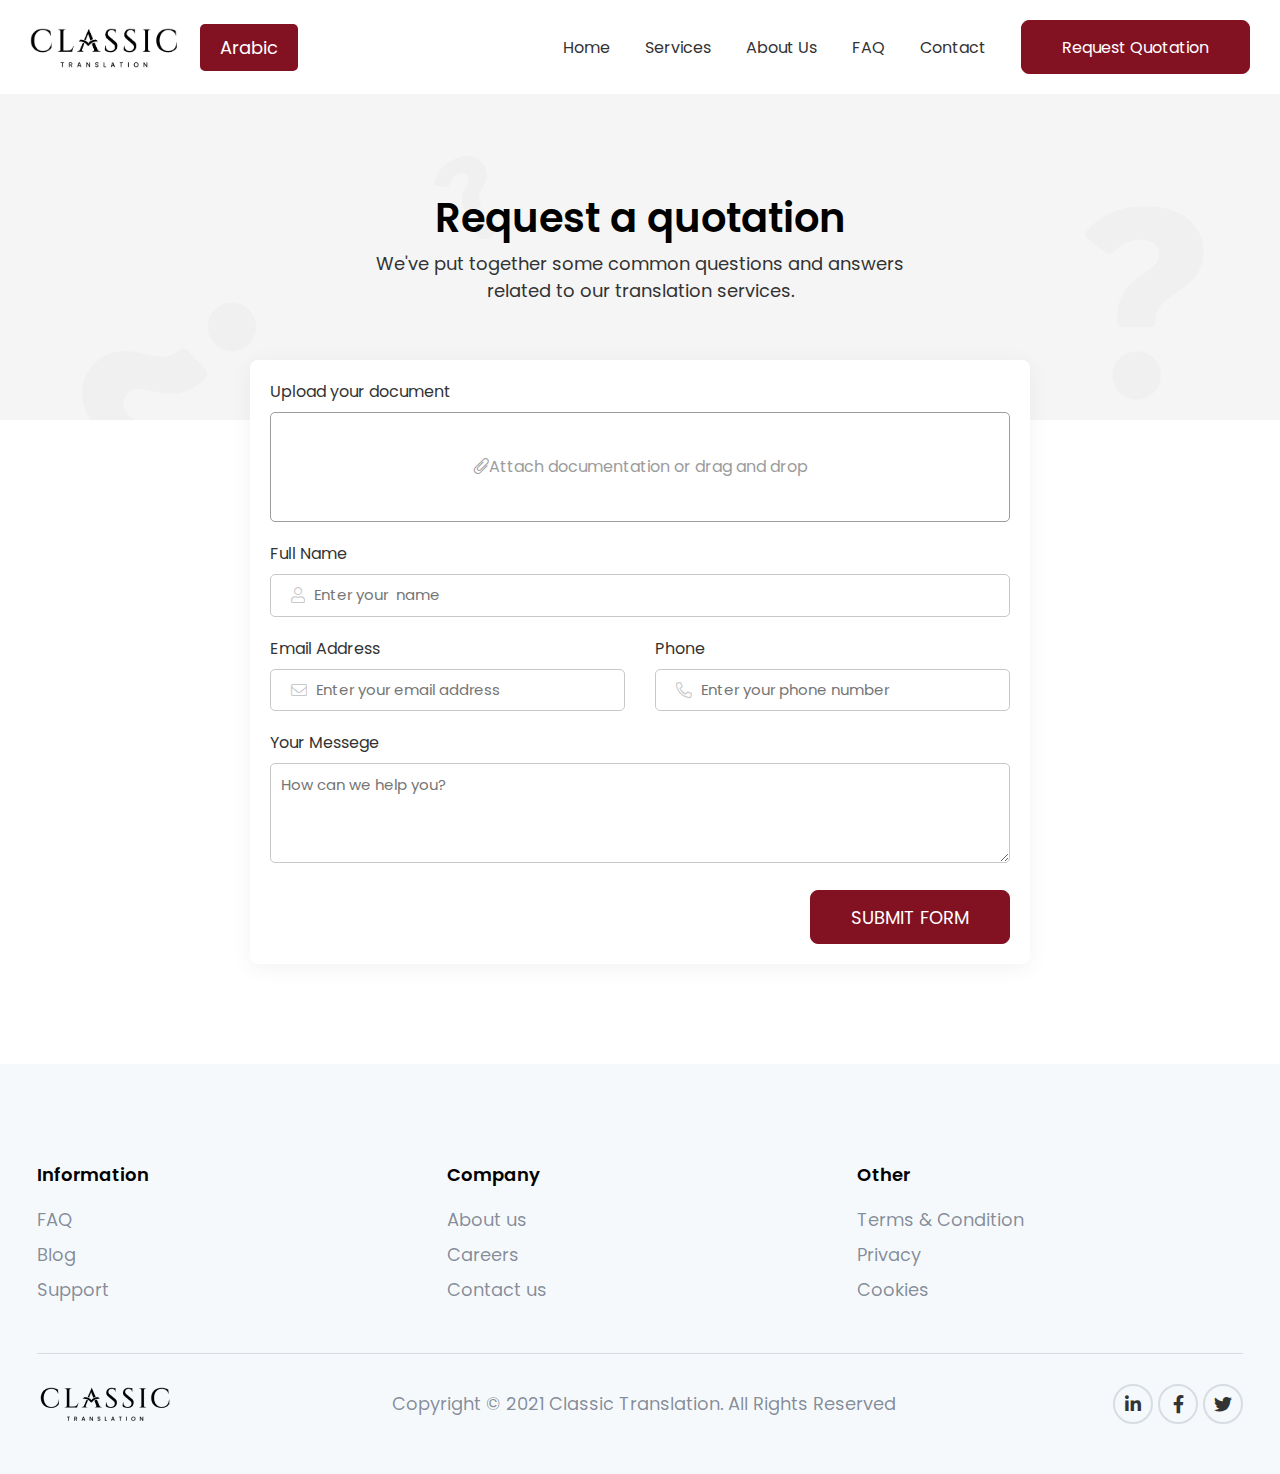
<file: request_a_demo.html>
<!doctype html>
<html class="no-js" lang="">
    <head>
        <meta charset="utf-8">
        <meta http-equiv="x-ua-compatible" content="ie=edge">
        <title>Site Title Here</title>
        <meta name="description" content="">
        <meta name="viewport" content="width=device-width, initial-scale=1"> 
		<link rel="shortcut icon" type="image/x-icon" href="#">
        <!-- Place favicon.ico in the root directory -->
        
		<!-- CSS here -->
        <link rel="stylesheet" href="assets/css/bootstrap.min.css">
        <link rel="stylesheet" href="assets/css/owl.carousel.min.css">  
        <link rel="stylesheet" href="assets/css/fontawesome.min.css">  
        <link rel="stylesheet" href="assets/css/style.css">
        <link rel="stylesheet" href="assets/css/responsive.css">
    </head>
    <body>
 
        <!-- header-area START -->
        <div class="header-area">
            <div class="container-fluid">
                <div class="row align-items-center">
                    <div class="col-lg-3 col-8">
                        <div class="logo-area">
                            <a href="index.html"><img src="assets/img/logo.png" alt=""></a>
                            <button type="button" class="changeLang" data-lang="english">Arabic</button>
                        </div>
                    </div>
                    <div class="col-lg-9 d-none d-lg-block text-end">
                        <div class="menu-area">
                            <nav>
                                <ul id="nav">
                                    <li><a href="index.html">Home</a></li>
                                    <li><a href="#">Services</a></li> 
                                    <li><a href="about.html">About Us</a></li> 
                                    <li><a href="faq.html">FAQ</a></li> 
                                    <li><a href="contact.html">Contact</a></li> 
                                    <li><a href="request_a_demo.html" class="theme-btn">Request Quotation</a></li>    
                                </ul>
                            </nav>
                        </div>
                    </div>
                    <div class="col-4 d-block d-lg-none text-center">
                        <div class="bar">
                            <a class="bar-icon siteBar-btn" href="#">
                                <span></span>
                            </a>
                        </div>
                    </div>
                </div>
            </div>
        </div>
        <!-- mobile-menu START -->
        <div class="mobile-menu">
            <a href="#" class="bars siteBar-btn"><svg class="bi bi-x" width="1em" height="1em" viewBox="0 0 16 16" fill="currentColor" xmlns="http://www.w3.org/2000/svg">
                <path fill-rule="evenodd" d="M11.854 4.146a.5.5 0 010 .708l-7 7a.5.5 0 01-.708-.708l7-7a.5.5 0 01.708 0z" clip-rule="evenodd"/>
                <path fill-rule="evenodd" d="M4.146 4.146a.5.5 0 000 .708l7 7a.5.5 0 00.708-.708l-7-7a.5.5 0 00-.708 0z" clip-rule="evenodd"/>
            </svg></a> 
            <a href="index.html" class="logo"><img src="assets/img/logo.png" alt=""></a>
            <nav> 
                <ul>
                    <li><a href="index.html">Home</a></li>
                    <li><a href="#">Services</a></li> 
                    <li><a href="about.html">About Us</a></li> 
                    <li><a href="faq.html">FAQ</a></li> 
                    <li><a href="contact.html">Contact</a></li> 
                    <li><a href="request_a_demo.html" class="theme-btn">Request Quotation</a></li>   
                </ul>
            </nav> 
        </div> 
        <!-- header-area END -->

        <!-- main STARTED -->
        <main>
            
            <!-- title-bar STARTED -->
            <div class="title-bar section-padding">
                <div class="container">
                    <div class="row">
                        <div class="col-lg-12 text-center">
                            <div class="tlbr-wrp max-width-590">
                                <h2>Request a quotation</h2>
                                <p>We've put together some common questions and answers related to our translation services.</p>
                            </div>
                        </div>
                    </div>
                </div>
            </div>
            <!-- title-bar END -->

            <!-- request_a_demo-area STARTED -->
            <div class="request_a_demo-area">
                <div class="container">
                    <div class="row">
                        <div class="col-lg-12">
                            <div class="request_a_demo-wrp max-width-780">
                                <form action="#">  
                                    <label for="fupload">Upload your document
                                        <div class="fileUpload">
                                            <span><i class="fal fa-paperclip"></i>Attach documentation or drag and drop</span>
                                            <input type="file" id="fupload">
                                        </div>
                                    </label> 
                                    <label for="name">Full Name
                                        <div class="inpBlk">
                                            <i class="fal fa-user"></i>
                                            <input type="text" placeholder="Enter your  name" id="name">
                                        </div>
                                    </label> 
                                    <div class="duble-input">
                                        <label for="email">Email Address
                                            <div class="inpBlk">
                                                <i class="fal fa-envelope"></i>
                                                <input type="email" placeholder="Enter your email address" id="email">
                                            </div>
                                        </label> 
                                        <label for="phone">Phone
                                            <div class="inpBlk">
                                                <i class="fal fa-phone-alt"></i>
                                                <input type="text" placeholder="Enter your phone number" id="phone">
                                            </div>
                                        </label> 
                                    </div>
                                    <label for="msg">Your Messege
                                        <textarea placeholder="How can we help you?" id="msg"></textarea>
                                    </label> 
                                    <button type="submit">SUBMIT FORM</button>
                                </form>
                            </div>
                        </div> 
                    </div>
                </div>
            </div>
            <!-- request_a_demo-area END --> 
 
        </main>
        <!-- main END -->


        <!-- Footer-area STARTED -->
        <footer class="section-padding">
            <div class="container">
                <div class="row">
                    <div class="col-md-4 col-6">
                        <div class="footer-widget">
                            <h5>Information</h5>
                            <a href="faq.html">FAQ</a>
                            <a href="#">Blog</a>
                            <a href="#">Support</a>
                        </div>
                    </div>
                    <div class="col-md-4 col-6">
                        <div class="footer-widget">
                            <h5>Company</h5>
                            <a href="about.html">About us</a>
                            <a href="#">Careers</a>
                            <a href="contact.html">Contact us</a>
                        </div>
                    </div>
                    <div class="col-md-4 col-6">
                        <div class="footer-widget">
                            <h5>Other</h5>
                            <a href="#">Terms & Condition</a>
                            <a href="#">Privacy</a>
                            <a href="#">Cookies</a>
                        </div>
                    </div>
                    <div class="col-lg-12">
                        <div class="footer-bottom-wrp">
                            <a href="index.html" class="footer-logo"><img src="assets/img/logo-black.png" alt=""></a>
                            <p>Copyright © 2021 Classic Translation. All Rights Reserved</p>
                            <ul>
                                <li><a href="#"><i class="fab fa-linkedin-in"></i></a></li>
                                <li><a href="#"><i class="fab fa-facebook-f"></i></a></li>
                                <li><a href="#"><i class="fab fa-twitter"></i></a></li>
                            </ul>
                        </div>
                    </div>
                </div>
            </div>
        </footer>
        <!-- Footer-area END -->
 
    
		<!-- JS here --> 
        <script src="assets/js/jquery-3.4.1.min.js"></script>
        <script src="assets/js/popper.min.js"></script>
        <script src="assets/js/bootstrap.min.js"></script>
        <script src="assets/js/owl.carousel.min.js"></script> 
        <script src="assets/js/main.js"></script>
    </body>
</html>
</file>
<file: assets/css/style.css>
/*   Theme default css */
@import url('https://fonts.googleapis.com/css2?family=Poppins:ital,wght@0,100;0,200;0,300;0,400;0,500;0,600;0,700;0,800;0,900;1,100;1,200;1,300;1,400;1,500;1,600;1,700;1,800;1,900&display=swap');
body {
  font-family: 'Poppins', sans-serif;
  font-weight: 400; 
  color: #333333;
  font-size: 18px; 
}
:root{
  --whiteColor: #fff;
  --redColor: #821122;
  --DarkRedColor: #561420;
  --yellow: #E2C781;
  --yellowColor: #A0803D;
  --blackSoft: #0A142F;
  --grayText: #0a142f7d;
  --grayBackg: #F5F5F5;
  --softBackg: #F5F9FC;
  --boxShadow: 0px 4px 22px 0px rgba(0, 0, 0, 0.055);
}
  
button {
  cursor: pointer; }

a:focus,
.button:focus {
  text-decoration: none;
  outline: none; }

a:focus,
a:hover {
  color: inherit;
  text-decoration: none; }

a,
button {
  color: inherit;
  outline: medium none; }

button:focus, input:focus, input:focus, textarea, textarea:focus {
  outline: 0; }

 
h1,
h2,
h3,
h4,
h5,
h6 {
  font-family: 'Poppins', sans-serif; 
  color: #000000;
  margin-top: 0px; 
  font-weight: 600; 
 }

h1 a,
h2 a,
h3 a,
h4 a,
h5 a,
h6 a {
  color: inherit; 
}
h1 span,
h2 span,
h3 span,
h4 span,
h5 span,
h6 span {
  color: var(--yellowColor); 
}
  
h1 {
  font-size: 48px;
}

h2 {
  font-size: 40px; 
}

h3 {
  font-size: 24px; }

h4 {
  font-size: 22px; }

h5 {
  font-size: 18px; }

h6 {
  font-size: 16px; }

ul {
  margin: 0px;
  padding: 0px; }

li {
  list-style: none; }
img{
  max-width: 100%;
}
.container-fluid{
  padding: 0 30px;
}
.container{
  max-width: 1230px;
}
a{
  text-decoration: none;
}
a.theme-btn,
button[type="submit"],
.theme-btn {
  background: var(--redColor);
  display: inline-block;
  padding: 0 40px;
  height: 54px;
  color: var(--whiteColor);
  line-height: 54px;
  border-radius: 8px;
  border: 1px solid var(--redColor);
  text-align: center;
  transition: .3s;
}  
a.theme-btn:hover, 
.theme-btn.inactive, 
button[type="submit"]:hover,
.theme-btn:hover{
  background: transparent;
  color: var(--redColor);
} 
.theme-btn.inactive:hover {
  background: var(--redColor);
  color: var(--whiteColor);
}
 
.section-padding{
  padding: 100px 0;
}
 
.section-margin{
  margin: 100px 0;
}
.section-title {
  text-align: center;
  margin-bottom: 50px;
}
.max-width-780{
  max-width: 780px;
  margin: auto;
}
.max-width-590{
  max-width: 590px;
  margin: auto;
}
 
 





/* default-css END 
================================== */
 


.header-area {
  padding: 20px 0; 
  width: 100%;
  z-index: 99; 
  background: var(--whiteColor);
  box-shadow: var(--boxShadow);
}
.logo-area {
  display: flex;
  align-items: center;
}
.logo-area a {
  display: block;
  max-width: 150px;
}
.menu-area nav ul li {
  list-style: none;
  display: inline-block;
}

.menu-area nav ul li a {
  font-size: 16px; 
  display: inline-block;
  margin-left: 30px;
  position: relative;
  transition: .3s;
} 
nav ul li a.active {
  font-weight: 500;
  color: var(--redColor);
}
.menu-area nav ul li a:hover{
  color: var(--redColor);
}

/* humbergar */
.bar a {
  width: 35px;
  height: 35px;
  float: right;
  position: relative;
} 
.bar a span {
  width: 100%;
  height: 3px;
  background: var(--redColor);
  display: block;
  position: relative;
  top: 17px;
  border-radius: 30px;
  transition: .3s;
} 
.bar a span:before {left: 0;content: "";position: absolute;width: 100%;height: 100%;background: var(--redColor);bottom: 10px;border-radius: 30px;transition: .3s;} 
.bar a span:after {left: 0;content: "";position: absolute;width: 100%;height: 100%;background: var(--redColor);bottom: -10px;border-radius: 30px;transition: .3s;}
 
/* humbarger END */
 

/* mobile-menu START */
.mobile-menu {
  position: fixed;
  width: 320px;
  height: 100vh;
  background: var(--whiteColor);
  z-index: 99;
  box-shadow: 0px 0px 9px -1px #737373;
  top: 0;
  left: 0;
  transition: .3s;
  margin-left: -400px;
  padding-left: 40px;
  padding-top: 100px;
}
.siteBar{
  margin-left: 0; 
} 
.mobile-menu a.bars {
  position: absolute;
  right: 20px;
  top: 15px;
  width: 40px;
  height: 40px;
  background: var(--redColor);
  text-align: center;
  line-height: 40px;
  border-radius: 50%;
  font-size: 22px;
  color: var(--whiteColor);
  box-shadow: 0px 0px 17px -2px #0000004a;
}
.mobile-menu  nav ul li {
  list-style: none;
  display: block;
}

.mobile-menu nav ul li a { 
  font-size: 16px;
  line-height: 40px;
  transition: .3s;
}

.mobile-menu nav ul li a:hover { 
  color: var(--redColor);
}  
.mobile-menu a.theme-btn {
  margin-top: 20px;
  margin-left: 0;
  height: 45px;
  line-height: 45px;
}
.mobile-menu .user a {
    display: block;
    width: 100%;
    padding: 0; 
    line-height: 40px;
    font-size: 16px;
}

.mobile-menu .user {
    display: block;
}

.mobile-menu .user a:hover {
    background: none;
    opacity: .5;
}
a.logo {
  display: block;
  max-width: 105px;
  margin-top: -73px;
  margin-bottom: 35px;
}





/* Header-area END && Hero-area STARTED */



.hero-area {
  position: relative;
  min-height: 500px;
  height: 100vh;
  padding-top: 100px;
}
.hero-area:after {
  content: "";
  position: absolute;
  width: 100%;
  height: 100%;
  background: linear-gradient(-10deg, transparent, white);
  top: 0;
  left: 0;
  z-index: -1;
  opacity: 0;
}
.hero-wrp h1 span {
  display: block;
} 
.hero-area img {
  position: absolute;
  top: 0;
  left: 0;
  width: 100%;
  height: 100%;
  z-index: -1;
  object-fit: cover;
  object-position: center;
}

.hero-wrp h1 {
  margin-bottom: 20px;
}

.hero-wrp  a.theme-btn {
  margin-top: 20px;
}



/* Hero-area END && Services-area STARTED */




.sr-blk {
  text-align: center;
  border-radius: 16px;
  box-shadow: var(--boxShadow);
  padding: 30px;
}

.sr-blk .iconItIs { 
  margin: auto;
  margin-bottom: 20px;
}

.sr-blk  h3 {
  margin: 0;
}




/* Services-area END && Process-area STARTED */



.process-area {
  background: var(--grayBackg);
}
.process-wrp {
  display: flex;
  align-items: flex-start;
  justify-content: center;
}
.process-blk {
  position: relative;
  border-left: 5px solid var(--redColor);
  padding-left: 20px;
  min-width: 285px;
  max-width: 285px;
}
.process-blk span {
  color: var(--redColor);
  font-size: 16px;
  font-weight: 600;
  text-transform: uppercase;
}

.process-blk  p {
  color: var(--blackSoft);
  margin: 0;
  margin-top: 10px;
  font-weight: 500;
  font-size: 20px;
} 
.process-blk.middleOne {
  margin-top: 180px;
  margin-bottom: 160px;
}
.middle-blk {
  min-width: 390px;
  max-width: 390px;
  margin: 0 40px;
  padding-top: 20px;
}
.process-blk.rightMBlk {
  min-width: 200px;
  max-width: 200px;
}
.process-blk.rightMBlk.firstOne {
  margin-top: 110px;
  margin-bottom: 255px;
}

.theAllProcess {
  max-width: 903px;
  margin: auto;
  direction: ltr;
}
.theProcess {
  position: relative;
}
.theProcess .theShap {
  position: absolute;
  width: 100px;
  height: 151px;
  border: 1px dashed var(--redColor);
  border-left: none;
  border-radius: 0 100px 100px 0;
  top: 0;
}
.theProcess.firstBlk .theShap, .theProcess.btmBlk .theShap {
  left: 350px;
  top: 60%;
  transform: translateY(-50%);
  width: 100px;
  border-bottom: none;
  height: 2px;
}
.theProcess.rightStyle .process-blk {
  margin-left: auto;
  margin-right: 0;
}
.theProcess.midBlk.rightStyle,
.theProcess.midBlk.leftStyle {
  max-width: 450px;
  height: 150px;
  display: flex;
  align-items: center;
  margin-left: auto;
  margin-right: 0;
}
.theProcess.midBlk.leftStyle {
  margin: 0;
} 
.theProcess.midBlk.leftStyle .theShap {
  left: auto;
  right: 0;
  border-left: 1px dashed var(--redColor);
  border-radius: 100px 0 0 100px;
  border-right: none;
}
.iconItIs {
  display: flex;
  align-items: center;
  justify-content: center;
  width: 70px;
  height: 70px;
  background: #F5F5F5;
  border-radius: 50%;
  z-index: 2;
} 
.iconItIs svg {
  max-width: 35px;
}
.theProcess .iconItIs,
.process-blk .iconItIs{
  box-shadow: 0px 0px 20px 5px #c7c7c796;
  background: #fff;
}
.theProcess.firstBlk .iconItIs, 
.theProcess.btmBlk .iconItIs 
{
  position: absolute;
  top: 60%;
  right: -115px;
  transform: translateY(-50%);
}
.theProcess.midBlk.rightStyle .iconItIs {
  position: absolute;
  left: -115px;
  top: 50%;
  transform: translateY(-50%);
}
.theProcess.midBlk.leftStyle .iconItIs {
  position: absolute;
  top: 50%;
  right: -105px;
  transform: translateY(-50%);
}
.theProcess.firstBlk {
  margin-bottom: -40px;
}
.theProcess.btmBlk {
  margin-top: -57px;
}
.process-blk .iconItIs {
  margin: auto;
  margin-bottom: 20px;
}


  

/* Process-area END && Serve-area STARTED */




.srv-blk {
  padding: 20px;
  box-shadow: var(--boxShadow);
  border-radius: 10px;
  min-height: 510px;
}

.srv-blk img {
  width: 100%;
  max-height: 300px;
  margin-bottom: 20px;
  object-fit: cover;
}




/* Serve-area END && Testimonail-area STARTED */



.testimonail-area {
  background: var(--grayBackg);
}
.testimonials.owl-carousel{
  direction: initial;
}
.testimonial-blk {
  background: #fff;
  padding: 30px;
  border-radius: 10px;
  margin: 25px 0;
  transition: .3s;
}
.owl-item.active.center .testimonial-blk {
  box-shadow: var(--boxShadow);
  border: 1px solid var(--redColor);
}  
.testimonial-blk ul li {
  display: inline-block;
  color: #FDAB00;
  margin-right: 1px;
}

.testimonial-blk p {
  margin-bottom: 25px;
  margin-top: 20px;
}

.usrInfo {
  display: flex;
  align-items: center;
}

.usrInfo img {
  max-width: 46px;
  min-width: 46px;
  height: 46px;
  border-radius: 50%;
  object-fit: cover;
  margin-right: 15px;
}
.usrInfo h5 {
  margin: 0;
}
.usrInfo h5 span {
  display: block;
  font-weight: 400;
  font-size: 15px;
  color: #ABABAB;
  margin-top: 5px;
} 
.owl-nav {
  display: flex;
  justify-content: flex-end;
  margin-bottom: -20px;
} 
.owl-nav div {
  min-width: 25px;
  max-width: 25px;
  min-height: 25px;
  max-height: 25px;
  border-radius: 50%;
  margin-left: 10px;
  border: 2px solid;
  display: flex;
  font-size: 15px;
  align-items: center;
  justify-content: center;
  transition: .3s;
} 
.owl-nav div:hover {
  background: var(--blackSoft);
  color: var(--whiteColor);
  border-color: var(--blackSoft);
} 
.owl-dots {
  display: flex;
  justify-content: center;
} 
.owl-dots .owl-dot {
  width: 10px;
  height: 10px;
  background: var(--yellow);
  margin: 0 3px;
  border-radius: 50%;
} 
.owl-dots .owl-dot.active {
  background: var(--redColor);
} 
 
/* Testimonail-area END && FAQ-area STARTED */



.accordion-item {
  display: block;
  width: 100%;
}

.accordion-item button {
  width: 100%;
  text-align: left;
  padding: 12px 0;
  position: relative;
  border: none;
  outline: none;
  background: none;
  border-bottom: 1px solid #E3E3E3;
  font-weight: 500;
}
.accordion-item:first-child{
  border-top: 1px solid #E3E3E3;
}
.accordion-collapse {
  border: none;
}

.accordion-body {
  border-bottom: 1px solid #E3E3E3;
}

.accordion-item button:after {
  content: "+";
  position: absolute;
  right: 0;
  top: 50%;
  transform: translateY(-50%);
  transition: .3s;
}
.accordion-item button:not(.collapsed)::after{
  content: "-";
}
.faq-area a.theme-btn {
  margin-left: auto;
  display: block;
  width: max-content;
  margin-top: 40px;
}




/* FAQ-area END && CTA-area STARTED */



.cta-area {
  margin-bottom: 100px;
}
.cta-wrp {
  text-align: center;
  background: var(--DarkRedColor);
  padding: 100px;
  border-radius: 16px;
  position: relative;
  z-index: 3;
}

.cta-wrp h2 {
  color: #fff;    
  max-width: 700px;
  margin: auto;
  margin-bottom: 30px;
}

.cta-wrp a.theme-btn {
  background: var(--yellow);
  border-color: var(--yellow);
  color: var(--blackSoft);
}

.cta-wrp a.theme-btn img {
  margin-left: 10px;
}
.cta-wrp .shapImg {
  position: absolute;
  top: 0;
  right: 0;
  height: 100%;
  z-index: -1;
}




/* FAQ-area END && Footer-area STARTED */




footer.section-padding{
  background: var(--softBackg);
  padding-bottom: 50px;
}
.footer-widget a {
  display: block;
  margin-top: 8px;
  color: var(--grayText);
}

.footer-widget h5 {
  margin-bottom: 20px;
}

.footer-widget {
  margin-bottom: 50px;
}

.footer-bottom-wrp {
  display: flex;
  justify-content: space-between;
  border-top: 1px solid #0a142f1f;
  padding-top: 30px;
  align-items: center;
}

.footer-bottom-wrp p {
  color: var(--grayText);
  margin: 0;
}

.footer-bottom-wrp ul li {
  display: inline-block;
}

.footer-bottom-wrp ul li a {
  border-radius: 50%;
  width: 40px;
  height: 40px;
  display: flex;
  align-items: center;
  justify-content: center;
  border: 2px solid #0a142f1f;
  transition: .3s;
}

.footer-bottom-wrp ul li a:hover {
  background: var(--redColor);
  color: var(--whiteColor);
}



/* Footer-area END*/



/* =============================================================================================== */
                          /* Home page END and About us page STARTED */
/* =============================================================================================== */






.connection-area {
  background: var(--grayBackg);
}
 
.connection-wrp h2 {margin-bottom: 30px;}

/* Connection-area END && Why-area STARTED */

  

.why-blk {
  background: var(--whiteColor);
  box-shadow:  var(--boxShadow);
  border-radius: 16px;
  padding: 20px;
  height: 100%;
  margin-top: 30px;
}

.why-blk h4 {
  display: flex;
  align-items: center;
  font-size: 20px;
  margin-bottom: 20px;
}

.why-blk h4 span {
  width: 65px;
  min-width: 65px;
  height: 65px;
  background: #a0803d3b;
  border-radius: 50%;
  display: flex;
  align-items: center;
  justify-content: center;
  font-size: 30px;
  margin-right: 20px;
}

.why-blk p {
  margin: 0;
}






/* Why-area END && Services-details-area STARTED */



.meeting-area {
  background: var(--grayBackg);
  position: relative;
} 
.srd-wrp h3 {
  margin-bottom: 20px;
}
.srd-wrp h3 {
  margin-bottom: 20px;
}

.meeting-blk {
  background: var(--whiteColor);
  padding: 25px;
  box-shadow: var(--boxShadow);
  border-radius: 16px;
  min-height: 205px;
}

.meeting-blk h4 {
  display: flex;
  align-items: center;
}
.meeting-blk h4 .iconItIs {
  margin-right: 10px;
  background: #e2c7812b;
}
.meeting-blk  p {
  margin: 0;
}

.meeting-area img.shapImg {
  position: absolute;
  right: 8%;
  top: 0;
}






/* =============================================================================================== */
                          /* About us page END and FAQ page STARTED */
/* =============================================================================================== */




.title-bar {
  background: url("../img/quote.png");
}
.faq-area h3 {
  margin-bottom: 30px;
}







/* =============================================================================================== */
                          /* Home page END and Contact page STARTED */
/* =============================================================================================== */



.contactform {
  width: 100%;
}

form {
  padding: 20px;
  box-shadow: var(--boxShadow);
  border-radius: 8px;
  background: var(--whiteColor);
}

label {
  font-size: 16px;
  width: 100%;
  margin-bottom: 20px;
}

.inpBlk {
  display: flex;
  align-items: center;
  width: 100%;
  margin-top: 8px;
  border: 1px solid #C8C8C8;
  padding: 8px 20px;
  border-radius: 5px;
  color: #C8C8C8;
}

.inpBlk i {
  font-size: 16px;
}

input,textarea {
  width: 100%;
  outline: none;
  border: none;
  padding-left: 9px;
  font-size: 15px;
}

.duble-input {
  display: flex;
  justify-content: space-between;
}

.duble-input label {
  width: 48%;
}
.fileUpload {
  width: 100%;
  border: 1px solid;
  position: relative;
  display: flex;
  align-items: center;
  justify-content: center;
  padding: 20px;
  height: 110px;
  border-radius: 5px;
  margin-top: 8px;
  color: #9C9C9C;
  cursor: pointer;
}

.fileUpload input {
  display: none;
}
textarea {
  border: 1px solid #C8C8C8;
  height: 100px;
  border-radius: 5px;
  margin-top: 8px;
  padding: 10px;
}

button[type="submit"] {
  display: block;
  margin-left: auto;
  margin-right: 0; 
}
.contactInfo {
  margin-left: 20px;
}

.contactInfo a {
  box-shadow: var(--boxShadow);
  color: var(--redColor);
  display: flex;
  width: 100%;
  text-align: center;
  padding: 56px 30px;
  margin-bottom: 15px;
  font-size: 24px;
  font-weight: 600;
  align-items: center;
  justify-content: center;
}
.contactInfo a i {
  font-size: 60px;
  font-weight: 400;
  margin-right: 15px;
  height: 60px;
  display: flex;
  align-items: center;
}






/* =============================================================================================== */
                          /* Contact page END and Request_a_demo page STARTED */
/* =============================================================================================== */




.request_a_demo-area {
  padding-bottom: 100px;
  margin-top: -60px;
}





/* =============================================================================================== */
                          /* Request_a_demo page END */
/* =============================================================================================== */ 






















button.changeLang { 
  display: block;
  border: none;
  margin-left: 20px;
  padding: 10px 20px;
  background: #821122;
  border-radius: 5px;
  color: #fff;
}
.rtlVrs {
  direction: rtl;
}
.rtlVrs button.changeLang {
  margin-left: 0;
  margin-right: 20px;
}
.rtlVrs .menu-area {
  text-align: left;
}

.rtlVrs .why-blk h4 span {
  margin-right: 0;
  margin-left: 10px;
}

.rtlVrs .meeting-blk img {
  margin: 0;
  margin-left: 10px;
}
.rtlVrs .bar a {
  float: left;
}
.rtlVrs .mobile-menu {
  padding-right: 35px;
}

.rtlVrs .mobile-menu a.bars {
  right: auto;
  left: 30px;
  top: 20px;
}
/* .rtlVrs .hero-area img {
  transform: rotateY(180deg);
} */
.rtlVrs .accordion-item button {text-align: right;} 
.rtlVrs .accordion-item button::after {
    right: auto;
    left: 0;
}  
.rtlVrs .faq-area a.theme-btn {
    margin-right: auto;
    margin-left: 0;
}
.rtlVrs .contactInfo {
  margin: 0;
  margin-right: 20px;
}

.rtlVrs .contactInfo i {
  margin-right: 0;
  margin-left: 15px;
}

.rtlVrs input,
.rtlVrs textarea {
  padding-left: 0;
  padding-right: 10px;
}


























































.processAllBlks {
  max-width: 950px;
  margin: auto;
}

.singlePrcBlk {
  position: relative;
  display: flex;
}
.singlePrcBlk-inner {
  min-width: 290px;
  max-width: 290px;
}
.singlePrcBlk-inner .process-blk {
  max-width: 100%;
  min-width: 100%;
}
.singlePrcBlk-inner.middle {
  margin-left: 25px;
}
.singlePrcBlk-inner .process-blk img {
  position: absolute;
  top: 50%;
  right: -95px;
  max-width: 95px;
  transform: translateY(-50%);
  z-index: 2;
}

.singlePrcBlk.topOn .singlePrcBlk-inner.middle {
  position: relative;
}

.singlePrcBlk.topOn .singlePrcBlk-inner.middle img {
  position: absolute;
  bottom: -40px;
}
.singlePrcBlk.right-mode .singlePrcBlk-inner.leftCnts {
  display: flex;
  align-items: center;
}
.singlePrcBlk.right-mode .singlePrcBlk-inner.last {
  max-width: 250px;
  min-width: 250px;
  margin-left: auto;
  position: relative;
} 
.singlePrcBlk.right-mode .singlePrcBlk-inner.last .process-blk img {
  right: auto;
  left: -155px;
} 
.singlePrcBlk.right-mode .singlePrcBlk-inner.last .process-blk.inBtm {
  position: absolute;
  top: auto;
  bottom: -30px;
} 
.singlePrcBlk.right-mode .singlePrcBlk-inner.last .process-blk {
  top: -30px;
}
.singlePrcBlk.right-mode{
  margin: 25px 0;
}
.singlePrcBlk.right-mode .singlePrcBlk-inner.leftCnts .process-blk img {
  right: -140px;
}
.singlePrcBlk.bottomOne .singlePrcBlk-inner.middle img {
  margin-top: -20px;
}
</file>
<file: assets/css/responsive.css>
/* Big screen :1200px. */
@media (min-width: 1200px) and (max-width: 1500px) {


}


/* Normal screen :992px. */
@media (min-width: 992px) and (max-width: 1200px) {
    .menu-area nav ul li a{
        margin-left: 20px;
    }


}

 
/* Tablet screen :768px. */
@media (min-width: 768px) and (max-width: 991px) {

    .process-blk p {  
        font-size: 15px;
    }
    .process-blk { 
        padding-left: 15px;
        min-width: 215px;
        max-width: 215px;
    }
    .middle-blk {
        min-width: 320px;
        max-width: 320px;
        margin: 0 10px; 
    }
    .process-blk.rightMBlk {
        min-width: 115px;
        max-width: 115px;
    }
    .process-blk.middleOne {
        margin-top: 140px;
        margin-bottom: 130px;
    }

    .process-blk.rightMBlk.firstOne {
        margin-top: 95px;
        margin-bottom: 208px;
    }
    .srv-blk {
        margin-bottom: 30px;
    }
    .footer-bottom-wrp { 
        flex-wrap: wrap;
    }
    .footer-bottom-wrp ul{ 
        margin-top: 30px;
    }

    /* About us STARTED */
    .why-blk { 
        height: auto; 
    }
    .meeting-blk { 
        margin-top: 30px;
    }

    /* Contacr page STARTED */
    .contactInfo {
        margin-top: 50px;
        margin-left: 0px;
        display: flex;
        justify-content: space-between;
    }
    .contactInfo a {
        display: block;
        text-align: center;
        margin: 0;
        width: 31%;
        font-size: 19px;
    }
    
    .contactInfo a i {
        display: block;
        margin: auto;
        margin-bottom: 15px;
    }
    .singlePrcBlk-inner .process-blk img { 
        max-width: 75px; 
        right: -75px;
    }
    .singlePrcBlk.right-mode .singlePrcBlk-inner.last {
        max-width: 150px;
        min-width: 150px; 
    }
    .singlePrcBlk-inner {
        min-width: 230px;
        max-width: 230px;
    }
    .processAllBlks {
        max-width: 700px; 
    }
    .singlePrcBlk.right-mode .singlePrcBlk-inner.last .process-blk img {
        right: auto;
        left: -110px;
    }

    .singlePrcBlk.right-mode .singlePrcBlk-inner.leftCnts .process-blk img {
        right: -120px;
    }
    .singlePrcBlk.bottomOne .singlePrcBlk-inner.middle img {
        margin-top: -15px;
    }


    /* .process-blk img {
        display: block;
        margin: auto;
    }
    .process-blk {
        padding-left: 0;
        min-width: 215px;
        max-width: 215px;
        text-align: center;
        border: none;
    }
    .process-blk {
        margin-top: 0;
        margin-bottom: 35px;
    }
    .process-blk.middleOne {
        margin-top: 0;
        margin-bottom: 35px;
    } */
    
    .theAllProcess {
        min-width: 745px;
        max-width: 745px; 
    }
    .theProcess.firstBlk .theShap, .theProcess.btmBlk .theShap {
        /* display: none; */
        left: 295px;
    }
    .theProcess.firstBlk .theShap { 
        top: 53%;
    }
    .theProcess.btmBlk .theShap { 
        top: 71%;
    }
    .theProcess.midBlk.rightStyle .process-blk {
        min-width: 180px;
        max-width: 180px;
    }
    .theProcess.midBlk.rightStyle, .theProcess.midBlk.leftStyle {
        max-width: 350px; 
    } 
    .theProcess.midBlk.leftStyle {
        max-width: 405px;
    }
    .theProcess.midBlk.leftStyle .iconItIs { 
        right: -130px; 
    }
}

 
/* small screen :320px. */
@media (max-width: 767px) {
    h1 {
        font-size: 36px;
    }
    .process-blk p {  
        font-size: 15px;
    }
    .process-blk {
        padding-left: 0;
        min-width: 215px;
        max-width: 215px;
        text-align: center;
        border: none;
    }
    .middle-blk {
        display: none;
    }
    .process-blk.rightMBlk {
        min-width: 115px;
        max-width: 115px;
    }
    .process-blk.middleOne {
        margin-top: 30px;
        margin-bottom: 30px;
    }
    .process-blk.secondOne {
        margin-top: 30px;
    }
    .process-blk.fourthOne{
        margin-bottom: 30px;
    }
    .process-blk.rightMBlk.firstOne {
        margin-top: 95px;
        margin-bottom: 208px;
    }
    .srv-blk {
        margin-bottom: 30px;
    }
    .footer-bottom-wrp { 
        flex-wrap: wrap;
        justify-content: center;
    }
    .footer-bottom-wrp ul{ 
        margin-top: 30px;
    }
    .footer-bottom-wrp p { 
        text-align: center;
        margin-top: 15px;
    }
    .cta-wrp { 
        padding: 30px 15px;  
    }
    body{
        font-size: 14px;
    }
    .hero-area {
        height: auto;
    }
    h2 {
        font-size: 28px;
    }
    .section-title { 
        margin-bottom: 30px;
    }
    a.theme-btn, .theme-btn { 
        padding: 0 20px;
        height: 40px; 
        line-height: 40px; 
    }
    .section-padding {
        padding: 50px 0;
    }
    .testimonial-blk{
        margin-top: 0;
    }
    .serve-area.section-padding {
        padding-bottom: 20px;
    }
    .cta-area {
        margin-bottom: 50px;
    }
    .process-wrp { 
        flex-wrap: wrap;
    }
    .process-blk img {
        display: block;
        margin: auto;
    }

    /* About page STARTED */

    .srd-wrp {
        margin-bottom: 25px;
    }
    .meeting-area img.shapImg { 
        right: 0%; 
        max-height: 56px;
    }
    .meeting-blk {
        margin-top:30px;
    }
    .meeting-area .section-title {
        margin: 0;
    }


    /* Contact page STARTED */
    
    .contactInfo {
        margin-top: 50px;
        margin-left: 0px; 
    }
    .contactInfo a {
        display: block;
        text-align: center;
        margin: 0;
        width: 100%;
        font-size: 19px;
    }
    
    .contactInfo a i {
        display: block;
        margin: auto;
        margin-bottom: 15px;
    }
    .duble-input {
        display: block;
    }
    
    .duble-input label {
        width: 100%;
    }
    
    button {
        width: 100%;
    }

    /* Request a demo started */
    .request_a_demo-area {
        padding-bottom: 50px;
        margin-top: -45px;
    }
    button.changeLang {
        width: max-content;
    }


















}
 
/* Large Mobile screen :480px. */
@media only screen and (min-width: 480px) and (max-width: 767px) {
.container {width:450px}
 
}
</file>
